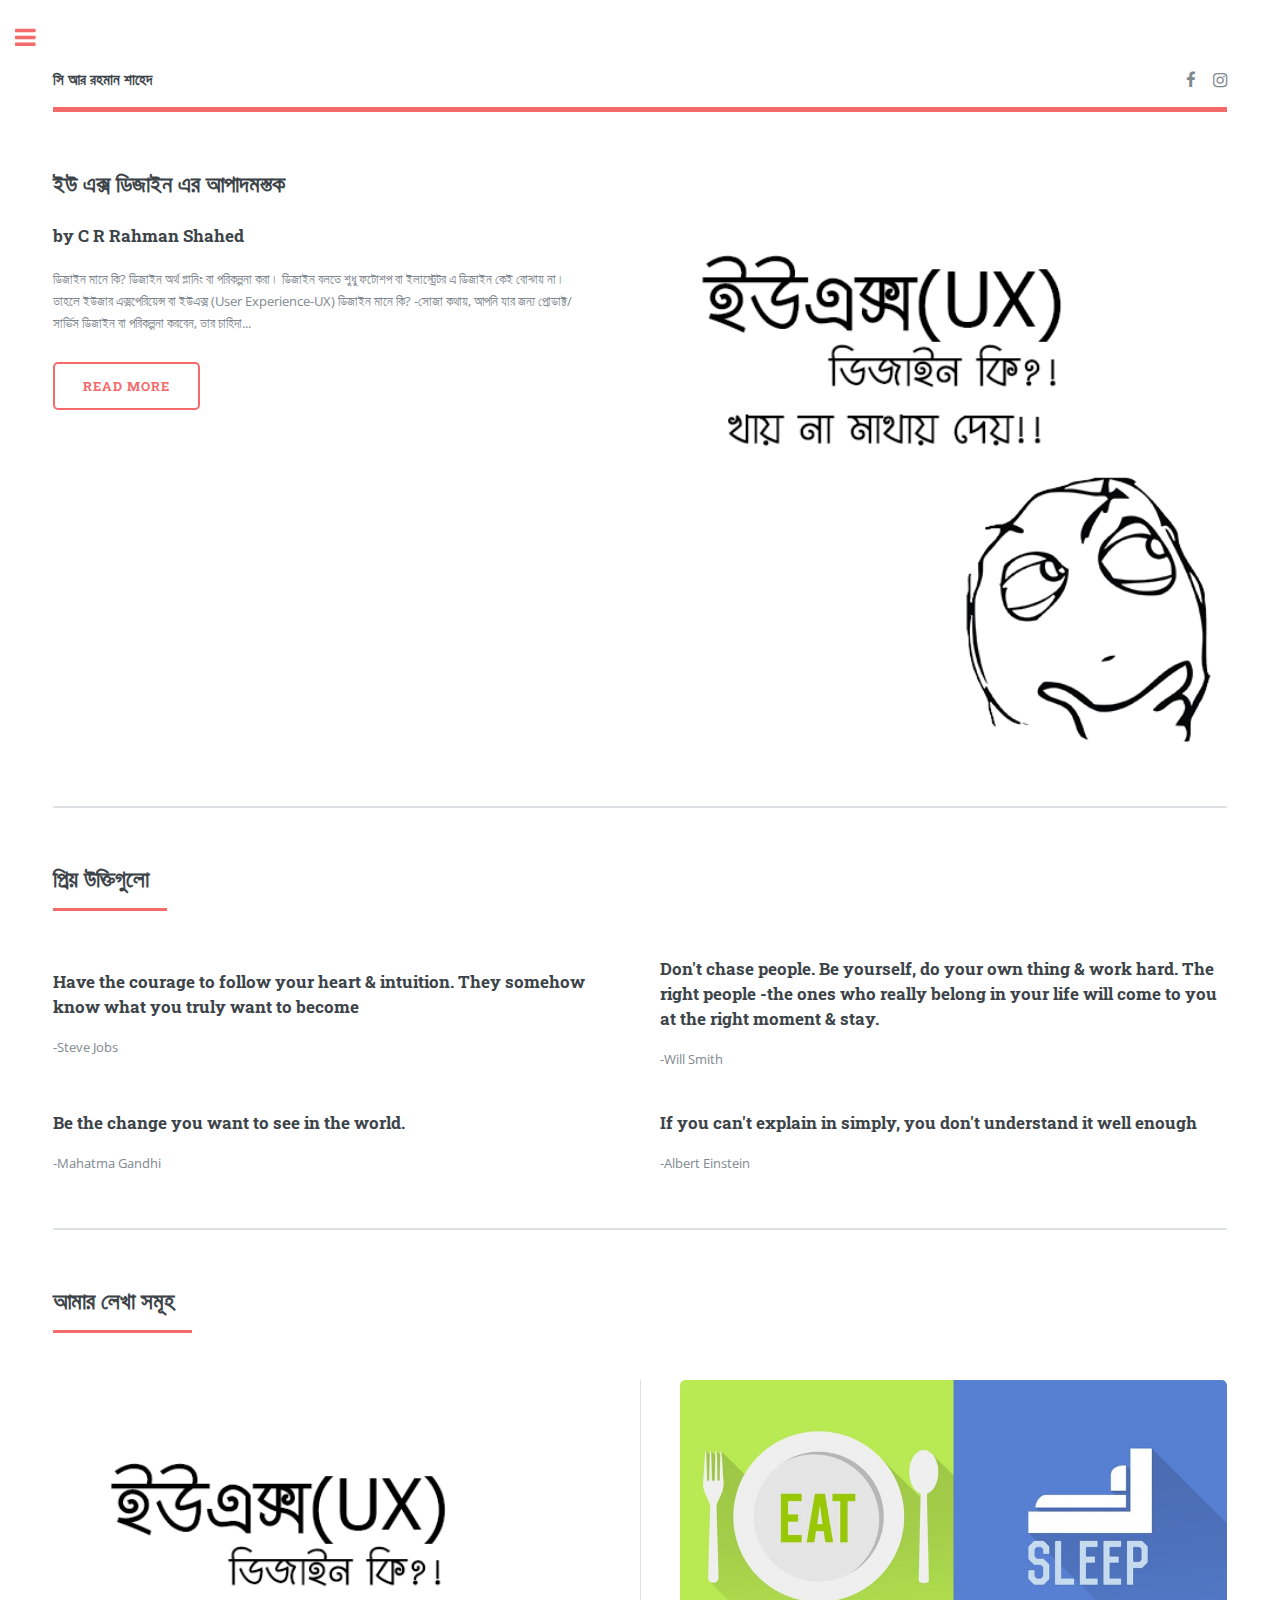
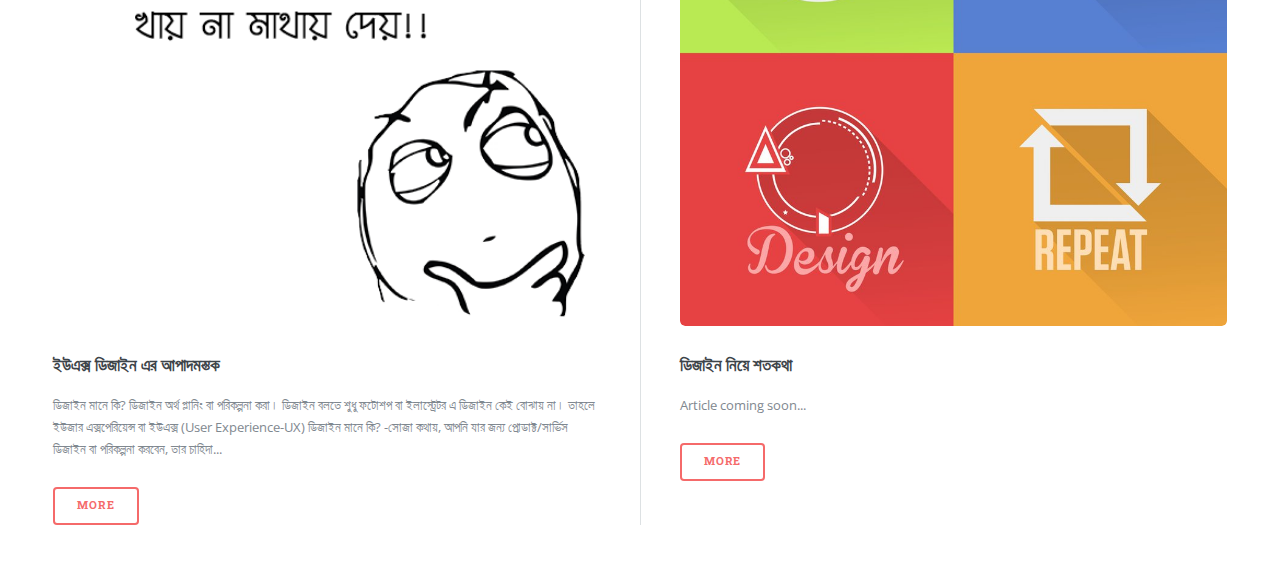
<file: index.html>
<!DOCTYPE HTML>
<html>
	<head>
		<title>It's all about design</title>
		<meta charset="utf-8" />
		<meta name="viewport" content="width=device-width, initial-scale=1, user-scalable=no" />
		<link rel="icon" type="image/png" href="images/fabicon.png"/>
		<!--[if lte IE 8]><script src="assets/js/ie/html5shiv.js"></script><![endif]-->
		<link rel="stylesheet" href="assets/css/main.css" />
		<!--[if lte IE 9]><link rel="stylesheet" href="assets/css/ie9.css" /><![endif]-->
		<!--[if lte IE 8]><link rel="stylesheet" href="assets/css/ie8.css" /><![endif]-->
	</head>
	<body>

		<!-- Wrapper -->
			<div id="wrapper">

				<!-- Main -->
					<div id="main">
						<div class="inner">
 
							<!-- Header -->
								<header id="header">
									<a href="index.html" class="logo"><strong>সি আর রহমান শাহেদ</strong>  </a>
									<ul class="icons">
									<li><a href="https://www.facebook.com/RRSHAHED" class="icon fa-facebook"><span class="label">Facebook</span></a></li>
										<!--<li><a href="" class="icon fa-twitter"><span class="label"></span></a></li>-->
										<!--<li><a href="#" class="icon fa-snapchat-ghost"><span class="label"></span></a></li>-->
										<li><a href="https://www.instagram.com/rrshahed/" class="icon fa-instagram"><span class="label">Instagram</span></a></li>
										<!--<li><a href="#" class="icon fa-medium"><span class="label"></span></a></li>-->
									</ul>
								</header>

							<!-- Banner -->
								<section id="banner">
									<div class="content">
										<header>
											<h2>ইউ এক্স ডিজাইন এর আপাদমস্তক</h2>
											<h3>by C R Rahman Shahed</h3>
											<p></p>
										</header>
										<p>ডিজাইন মানে কি? ডিজাইন অর্থ প্লানিং বা পরিকল্পনা করা। ডিজাইন বলতে শুধু ফটোশপ বা ইলাস্ট্রেটর এ ডিজাইন কেই বোঝায় না। তাহলে ইউজার এক্সপেরিয়েন্স বা ইউএক্স (User Experience-UX) ডিজাইন মানে কি? -সোজা কথায়, আপনি যার জন্য প্রোডাক্ট/সার্ভিস ডিজাইন বা পরিকল্পনা করবেন, তার চাহিদা...</p>
										<ul class="actions">
											<li><a href="ux-article.html" class="button big">Read More</a></li>
										</ul>
									</div>
									<span class="image object">
										<img src="images/uxtopimg.png" alt="ইউএক্স (UX) ডিজাইন কি?! খায় না মাথায় দেয়!!" />
									</span>
								</section>

							<!-- Section -->
								<section>
									<header class="major">
										<h2>প্রিয় উক্তিগুলো</h2>
									</header>
									<div class="features">
										<article>
											<!--<span class="icon fa-diamond"></span>-->
											<div class="content">
												<h3>Have the courage to follow your heart & intuition. They somehow know what you truly want to become</h3>
												<p>-Steve Jobs</p>
											</div>
										</article>
										<article>
											<!--<span class="icon fa-paper-plane"></span>-->
											<div class="content">
												<h3>Don't chase people. Be yourself, do your own thing & work hard. The right people -the ones who really belong in your life will come to you at the right moment & stay.</h3>
												<p>-Will Smith</p>
											</div>
										</article>
										<article>
											<!--<span class="icon fa-rocket"></span>-->
											<div class="content">
												<h3>Be the change you want to see in the world.</h3>
												<p>-Mahatma Gandhi</p>
											</div>
										</article>
										<article>
											<!--<span class="icon fa-signal"></span>-->
											<div class="content">
												<h3>If you can't explain in simply, you don't understand it well enough</h3>
												<p>-Albert Einstein</p>
											</div>
										</article>
									</div>
								</section>

							<!-- Section -->
								<section>
									<header class="major">
										<h2>আমার লেখা সমূহ</h2>
									</header>
									<div class="posts">
										<article>
											<a href="ux-article.html" class="image"><img src="images/uxtopimg.png" alt="" /></a>
											<h3>ইউএক্স ডিজাইন এর আপাদমস্তক</h3>
											<p>ডিজাইন মানে কি? ডিজাইন অর্থ প্লানিং বা পরিকল্পনা করা। ডিজাইন বলতে শুধু ফটোশপ বা ইলাস্ট্রেটর এ ডিজাইন কেই বোঝায় না। তাহলে ইউজার এক্সপেরিয়েন্স বা ইউএক্স (User Experience-UX) ডিজাইন মানে কি? -সোজা কথায়, আপনি যার জন্য প্রোডাক্ট/সার্ভিস ডিজাইন বা পরিকল্পনা করবেন, তার চাহিদা...</p>
											<ul class="actions">
												<li><a href="ux-article.html" class="button">More</a></li>
											</ul>
										</article>
										<article>
											<a href="#" class="image"><img src="images/img2.jpg" alt="" /></a>
											<h3>ডিজাইন নিয়ে শতকথা</h3>
											<p>Article coming soon... </p>
											<ul class="actions">
												<li><a href="#" class="button">More</a></li>
											</ul>
										</article>
										<!--<article>
											<a href="#" class="image"><img src="images/pic03.jpg" alt="" /></a>
											<h3>Tempus ullamcorper</h3>
											<p>Aenean ornare velit lacus, ac varius enim lorem ullamcorper dolore. Proin aliquam facilisis ante interdum. Sed nulla amet lorem feugiat tempus aliquam.</p>
											<ul class="actions">
												<li><a href="#" class="button">More</a></li>
											</ul>
										</article>
										<article>
											<a href="#" class="image"><img src="images/pic04.jpg" alt="" /></a>
											<h3>Sed etiam facilis</h3>
											<p>Aenean ornare velit lacus, ac varius enim lorem ullamcorper dolore. Proin aliquam facilisis ante interdum. Sed nulla amet lorem feugiat tempus aliquam.</p>
											<ul class="actions">
												<li><a href="#" class="button">More</a></li>
											</ul>
										</article>
										<article>
											<a href="#" class="image"><img src="images/pic05.jpg" alt="" /></a>
											<h3>Feugiat lorem aenean</h3>
											<p>Aenean ornare velit lacus, ac varius enim lorem ullamcorper dolore. Proin aliquam facilisis ante interdum. Sed nulla amet lorem feugiat tempus aliquam.</p>
											<ul class="actions">
												<li><a href="#" class="button">More</a></li>
											</ul>
										</article>
										<article>
											<a href="#" class="image"><img src="images/pic06.jpg" alt="" /></a>
											<h3>Amet varius aliquam</h3>
											<p>Aenean ornare velit lacus, ac varius enim lorem ullamcorper dolore. Proin aliquam facilisis ante interdum. Sed nulla amet lorem feugiat tempus aliquam.</p>
											<ul class="actions">
												<li><a href="#" class="button">More</a></li> -->
											</ul>
										</article>
									</div>
								</section>

						</div>
					</div>

				<!-- Sidebar -->
					<div id="sidebar">
						<div class="inner">

							<!-- Search -->
								<section id="search" class="alt">
									<form method="post" action="#">
										<input type="text" name="query" id="query" placeholder="Search" />
									</form>
								</section>

							<!-- Menu -->
								<nav id="menu">
									<header class="major">
										<!--<h2>Menu</h2>-->
									</header>
									<ul>
										<li><a href="index.html">Home</a></li>
										<!--<li><a href="generic.html">Generic</a></li>
										<li><a href="elements.html">Elements</a></li>-->
										<li><a href="aboutme.html">About Me</a></li>

										<!--<li>
											<span class="opener"></span>
											<ul>
												<li><a href="#">Lorem Dolor</a></li>
												<li><a href="#">Ipsum Adipiscing</a></li>
												<li><a href="#">Tempus Magna</a></li>
												<li><a href="#">Feugiat Veroeros</a></li>
											</ul>
										</li>
										<li><a href="#"></a></li>
										<li><a href="#"></a></li>
										<li>
											<span class="opener"></span>
											<ul>
												<li><a href="#">Lorem Dolor</a></li>
												<li><a href="#">Ipsum Adipiscing</a></li>
												<li><a href="#">Tempus Magna</a></li>
												<li><a href="#">Feugiat Veroeros</a></li>
											</ul>
										</li>
										<li><a href="#"></a></li>
										<li><a href="#"></a></li>
										<li><a href="#"></a></li> -->
									</ul>
								</nav>

							<!-- Section -->
								<section>
									<header class="major">
										<h2>লেখা সমুহ</h2>
									</header>
									<div class="mini-posts">
										<article>
											<a href="#" class="image"><img src="images/uxtopimg.png" alt="" /></a>
											<p></p>
										</article>
										<article>
											<a href="#" class="image"><img src="images/img2.jpg" alt="" /></a>
											<p></p>
										</article>
										<article>
											<a href="#" class="image"><img src="images/img3.jpg" alt="" /></a>
											<p></p>
										</article>
									</div>
									<ul class="actions">
										<li><a href="#" class="button">More</a></li>
									</ul>
								</section>

							<!-- Section -->
								<section>
									<header class="major">
										<h2>Get in touch</h2>
									</header>
									<p></p>
									<ul class="contact">
										<li class="fa-envelope-o"><a href="mailto:shahed@rrshahed.me">shahed@rrshahed.me</a></li>
										<li class="fa-phone">(000) </li>
										<!--<li class="fa-home"></li>-->
									</ul>
								</section>

							<!-- Footer -->
								<footer id="footer">
									<p class="copyright">&copy;copyright 2017 || C R Rahman Shahed </p> Hosted with love from <a href="https://pages.github.com/">Github Pages</a>.<!-- Theme: <a href="https://html5up.net">HTML5 UP</a>-->
								</footer>

						</div>
					</div>

			</div>

		<!-- Scripts -->
			<script src="assets/js/jquery.min.js"></script>
			<script src="assets/js/skel.min.js"></script>
			<script src="assets/js/util.js"></script>
			<!--[if lte IE 8]><script src="assets/js/ie/respond.min.js"></script><![endif]-->
			<script src="assets/js/main.js"></script>

	</body>
</html>
</file>
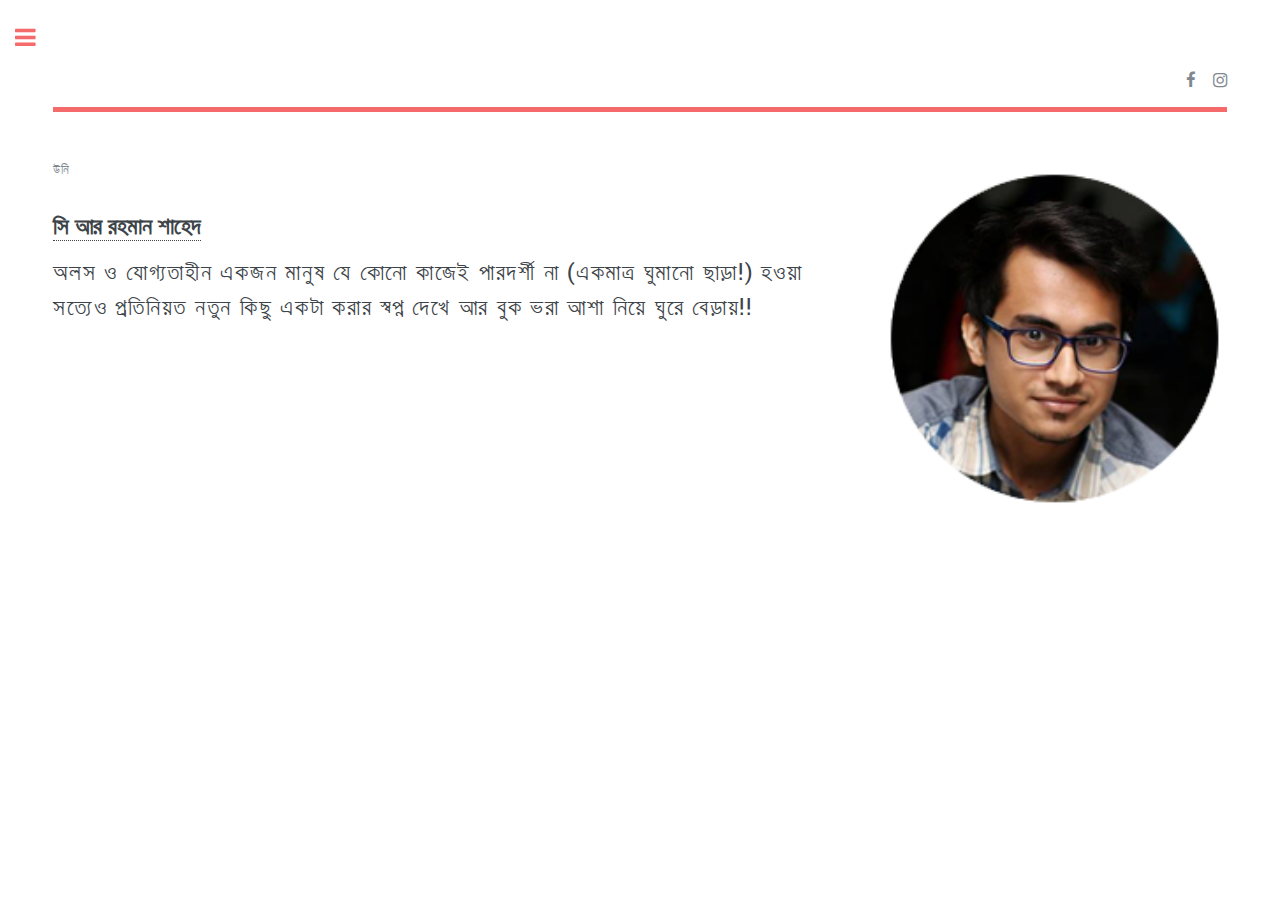
<file: aboutme.html>
<!DOCTYPE HTML>
<html>
	<head>
		<title>SHAHED</title>
		<meta charset="utf-8" />
		<meta name="viewport" content="width=device-width, initial-scale=1, user-scalable=no" />
		<!--[if lte IE 8]><script src="assets/js/ie/html5shiv.js"></script><![endif]-->
		<link rel="stylesheet" href="assets/css/aboutme.css" />
		<!--[if lte IE 9]><link rel="stylesheet" href="assets/css/ie9.css" /><![endif]-->
		<!--[if lte IE 8]><link rel="stylesheet" href="assets/css/ie8.css" /><![endif]-->
	</head>
	<body>

		<!-- Wrapper -->
			<div id="wrapper">

				<!-- Main -->
					<div id="main">
						<div class="inner">
 
							<!-- Header -->
								<header id="header">
									<!--<a href="index.html" class="logo"><strong>সি আর রহমান শাহেদ</strong>  </a>-->
									<ul class="icons">
									<li><a href="https://www.facebook.com/RRSHAHED" class="icon fa-facebook"><span class="label">Facebook</span></a></li>
										<!--<li><a href="" class="icon fa-twitter"><span class="label"></span></a></li>-->
										<!--<li><a href="#" class="icon fa-snapchat-ghost"><span class="label"></span></a></li>-->
										<li><a href="https://www.instagram.com/rrshahed/" class="icon fa-instagram"><span class="label">Instagram</span></a></li>
										<!--<li><a href="#" class="icon fa-medium"><span class="label"></span></a></li>-->
									</ul>
								</header>

							<!-- Banner -->
								<section id="banner">
									<div class="content">
										<header>
										<p> উনি </p><h2><a href="http://www.rrshahed.me">সি আর রহমান শাহেদ</a><h2>
										<p>অলস ও যোগ্যতাহীন একজন মানুষ যে কোনো কাজেই পারদর্শী না (একমাত্র ঘুমানো ছাড়া!) হওয়া সত্যেও প্রতিনিয়ত নতুন কিছু একটা করার স্বপ্ন দেখে আর বুক ভরা আশা নিয়ে ঘুরে বেড়ায়!! </p> 
											

	
									</div>
									<span class="image object">
										<img src="images/shahed.png" alt="" />
									</span>
								</section>

							<!-- Section -->
								
							<!-- Section -->
								
						</div>
					</div>

				<!-- Sidebar -->
					<div id="sidebar">
						<div class="inner">

							<!-- Search -->
								<section id="search" class="alt">
									<form method="post" action="#">
										<input type="text" name="query" id="query" placeholder="Search" />
									</form>
								</section>

							<!-- Menu -->
								<nav id="menu">
									<header class="major">
										<!--<h2>Menu</h2>-->
									</header>
									<ul>
										<li><a href="index.html">Home</a></li>
										<!--<li><a href="generic.html">Generic</a></li>
										<li><a href="elements.html">Elements</a></li>-->
										<li><a href="aboutme.html">About Me</a></li>

										<!--<li>
											<span class="opener"></span>
											<ul>
												<li><a href="#">Lorem Dolor</a></li>
												<li><a href="#">Ipsum Adipiscing</a></li>
												<li><a href="#">Tempus Magna</a></li>
												<li><a href="#">Feugiat Veroeros</a></li>
											</ul>
										</li>
										<li><a href="#"></a></li>
										<li><a href="#"></a></li>
										<li>
											<span class="opener"></span>
											<ul>
												<li><a href="#">Lorem Dolor</a></li>
												<li><a href="#">Ipsum Adipiscing</a></li>
												<li><a href="#">Tempus Magna</a></li>
												<li><a href="#">Feugiat Veroeros</a></li>
											</ul>
										</li>
										<li><a href="#"></a></li>
										<li><a href="#"></a></li>
										<li><a href="#"></a></li> -->
									</ul>
								</nav>

							<!-- Section -->

							<!-- Section -->
								<section>
									<header class="major">
										<h2>প্রয়োজন? তো মেইল করুন!</h2>
									</header>
									<p></p>
									<ul class="contact">
										<li class="fa-envelope-o"><a href="mailto:shahed@rrshahed.me">shahed@rrshahed.me</a></li>
										<li class="fa-phone">(000) </li>
										<!--<li class="fa-home"></li>-->
									</ul>
								</section>

							<!-- Footer -->
								<footer id="footer">
									<p class="copyright">&copy;copyright 2017 || C R Rahman Shahed </p> Hosted with love from <a href="https://pages.github.com/">Github Pages</a>. <!--Theme: <a href="https://html5up.net">HTML5 UP</a>-->
								</footer>

						</div>
					</div>

			</div>

		<!-- Scripts -->
			<script src="assets/js/jquery.min.js"></script>
			<script src="assets/js/skel.min.js"></script>
			<script src="assets/js/util.js"></script>
			<!--[if lte IE 8]><script src="assets/js/ie/respond.min.js"></script><![endif]-->
			<script src="assets/js/main.js"></script>

	</body>
</html>
</file>
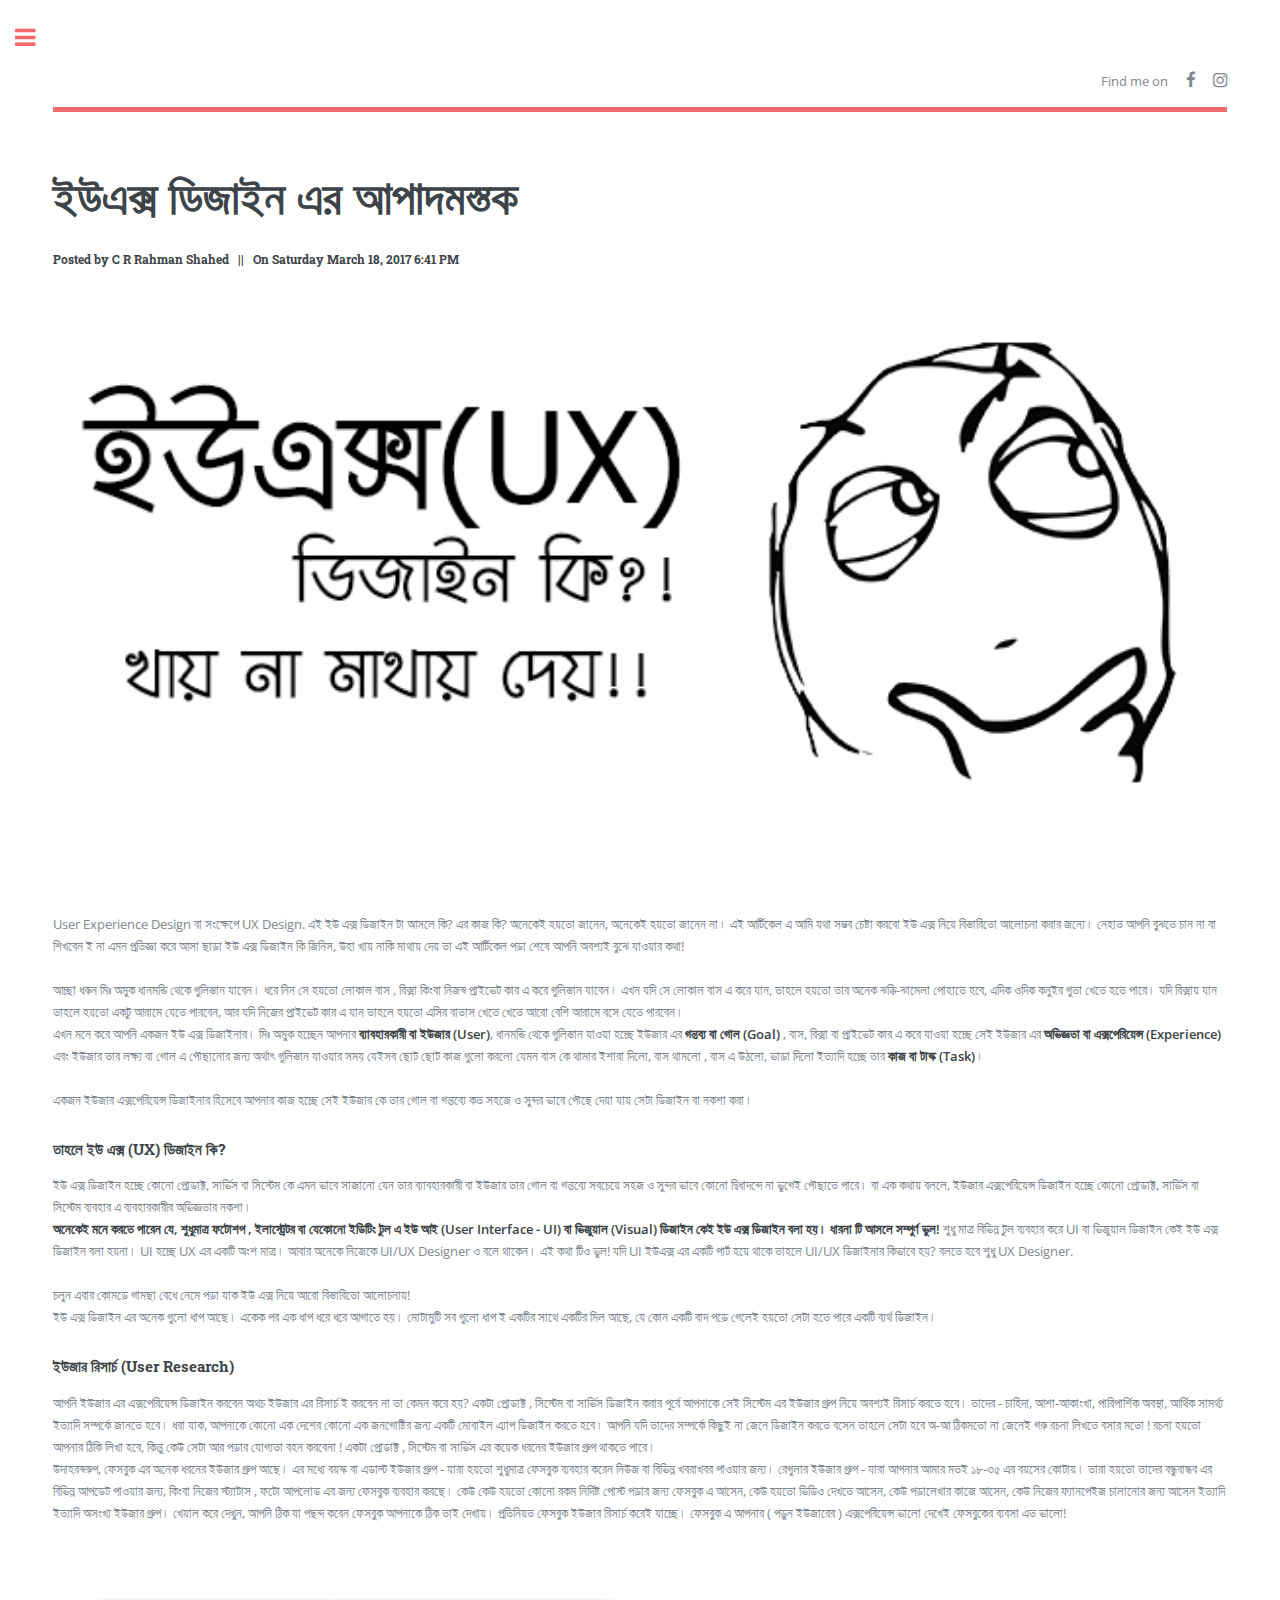
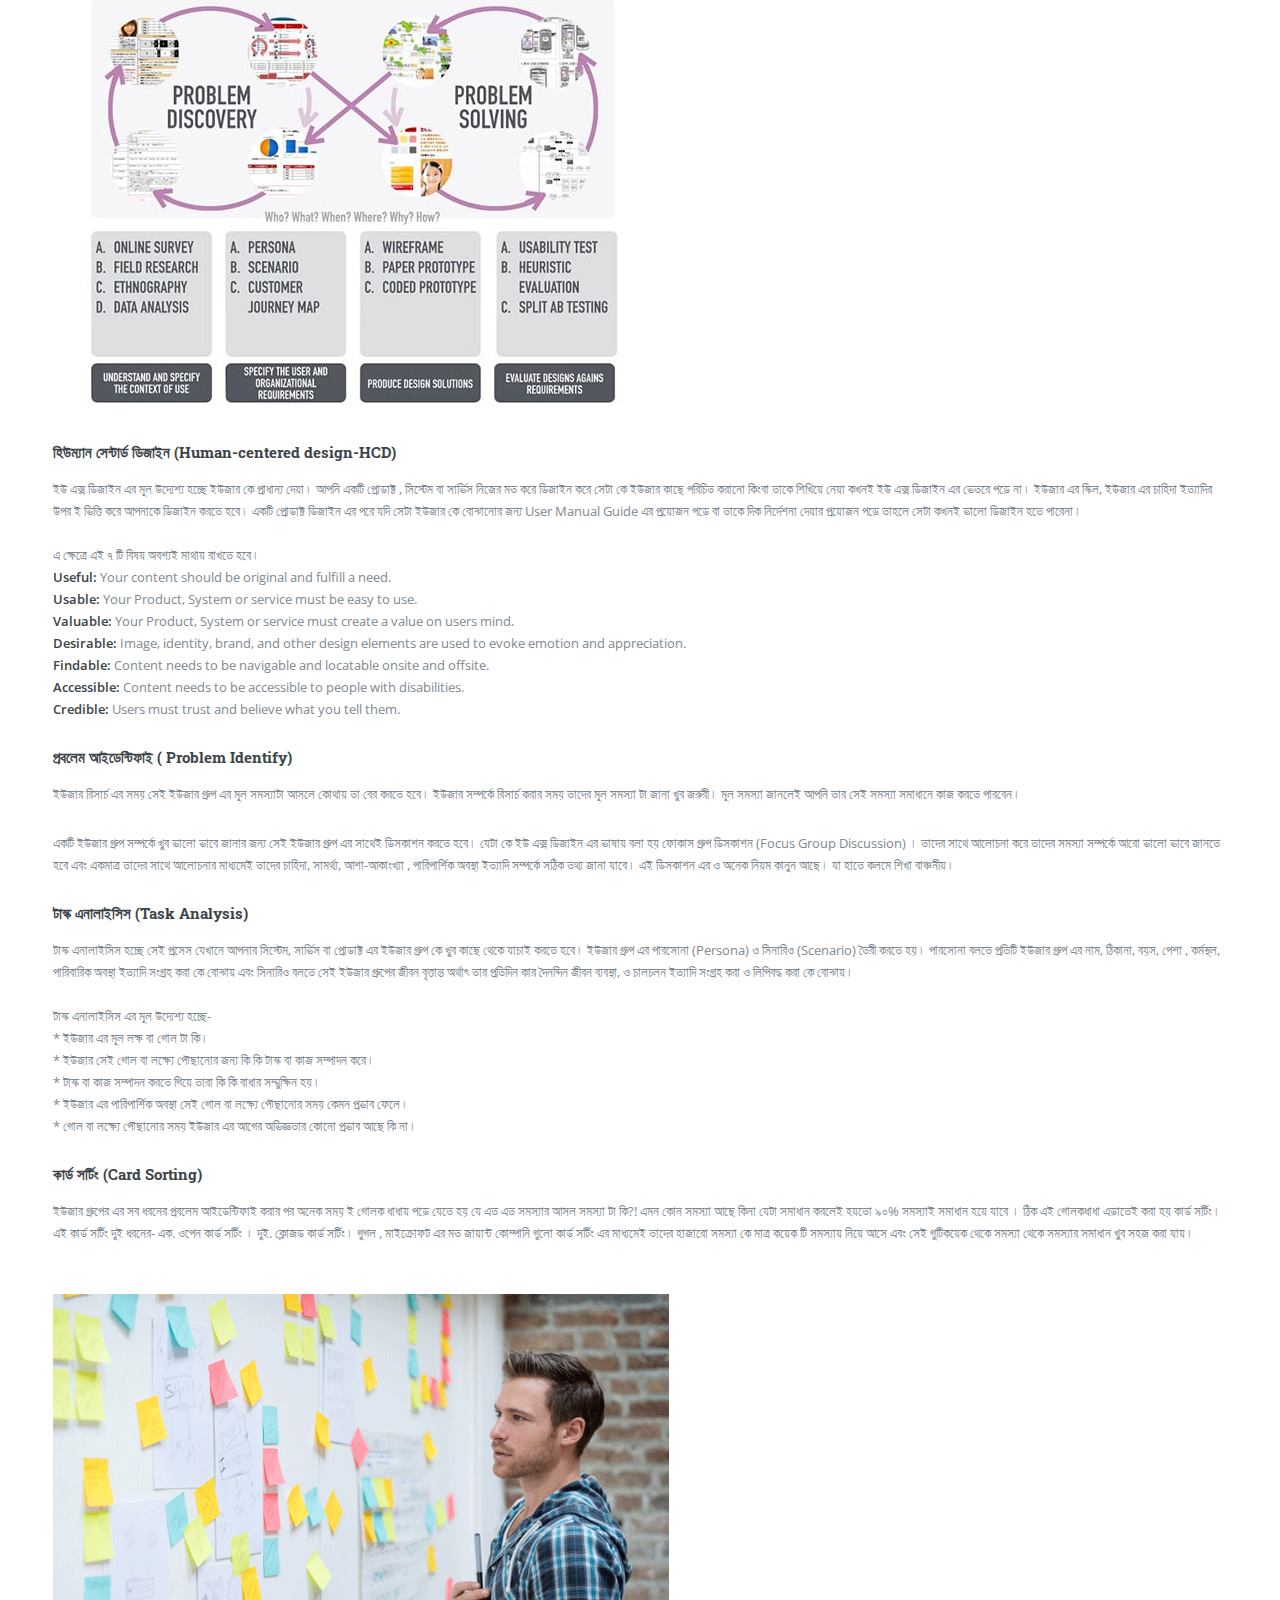
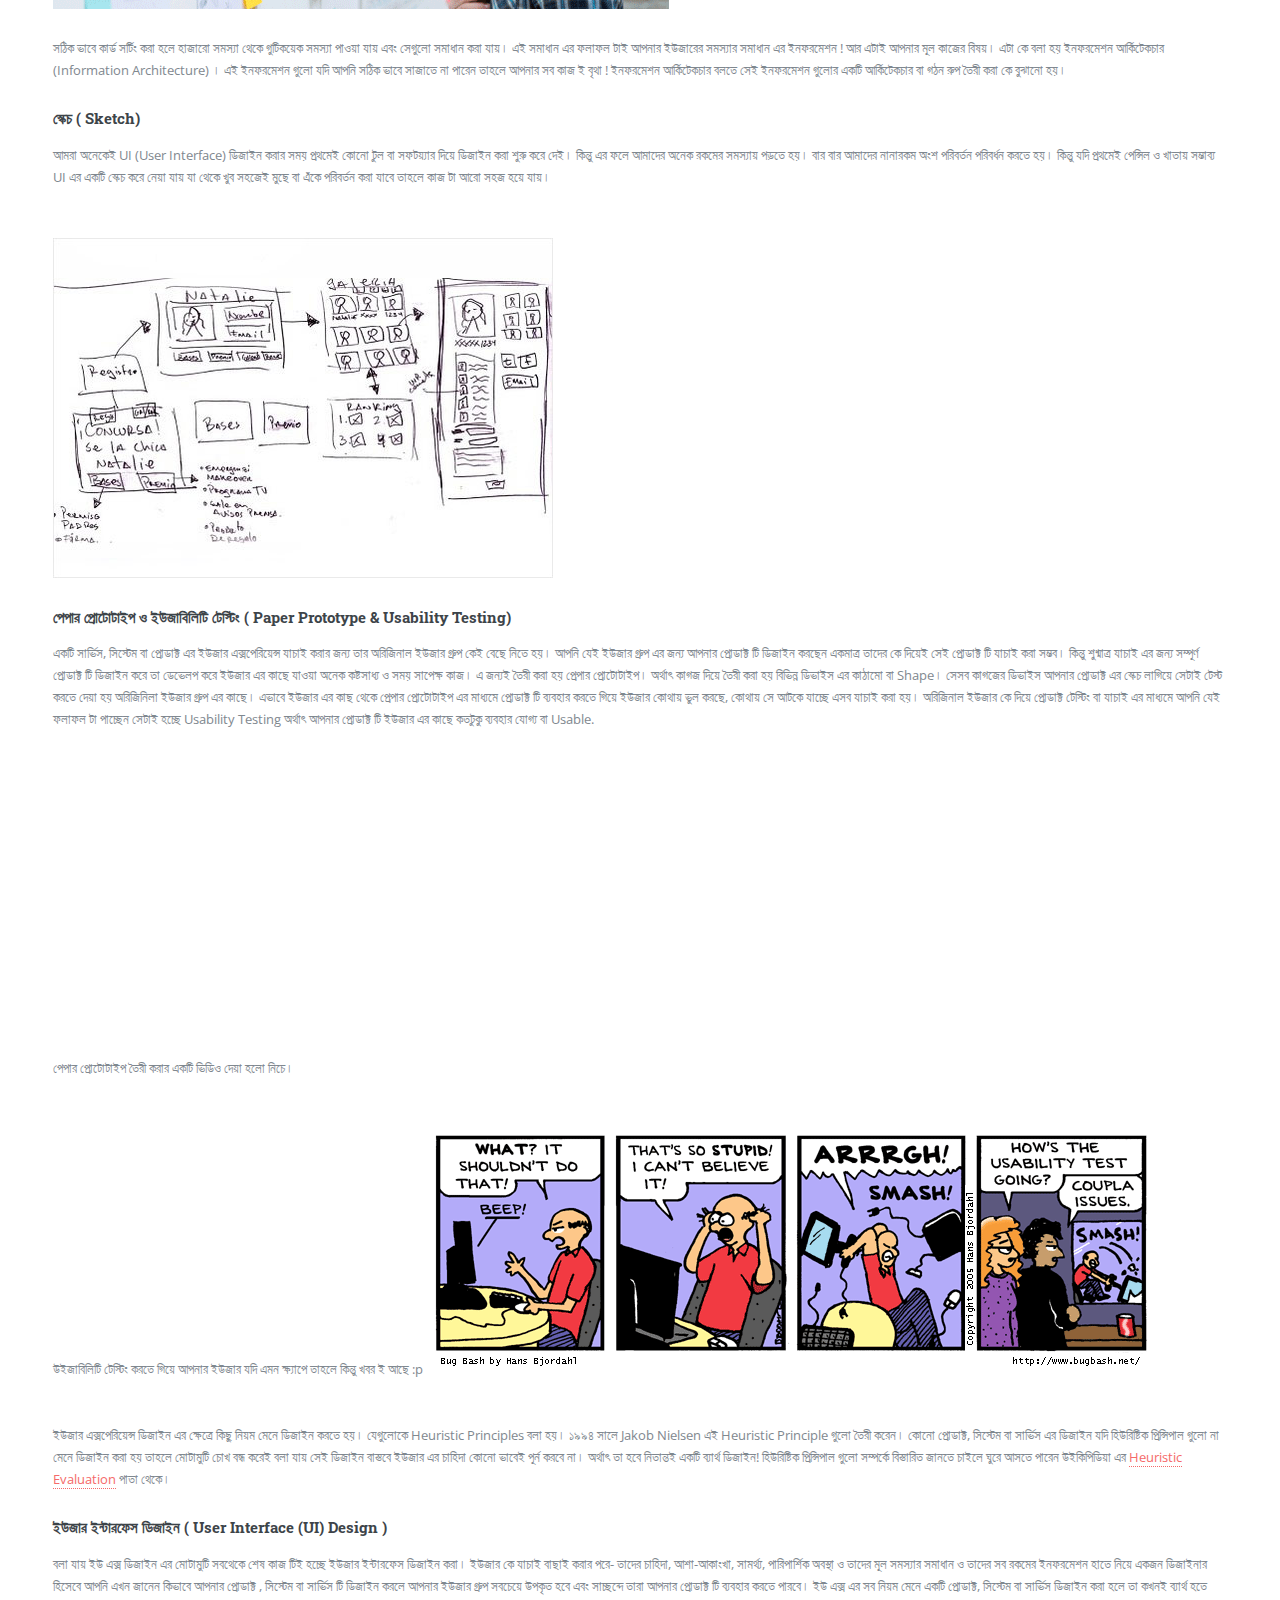
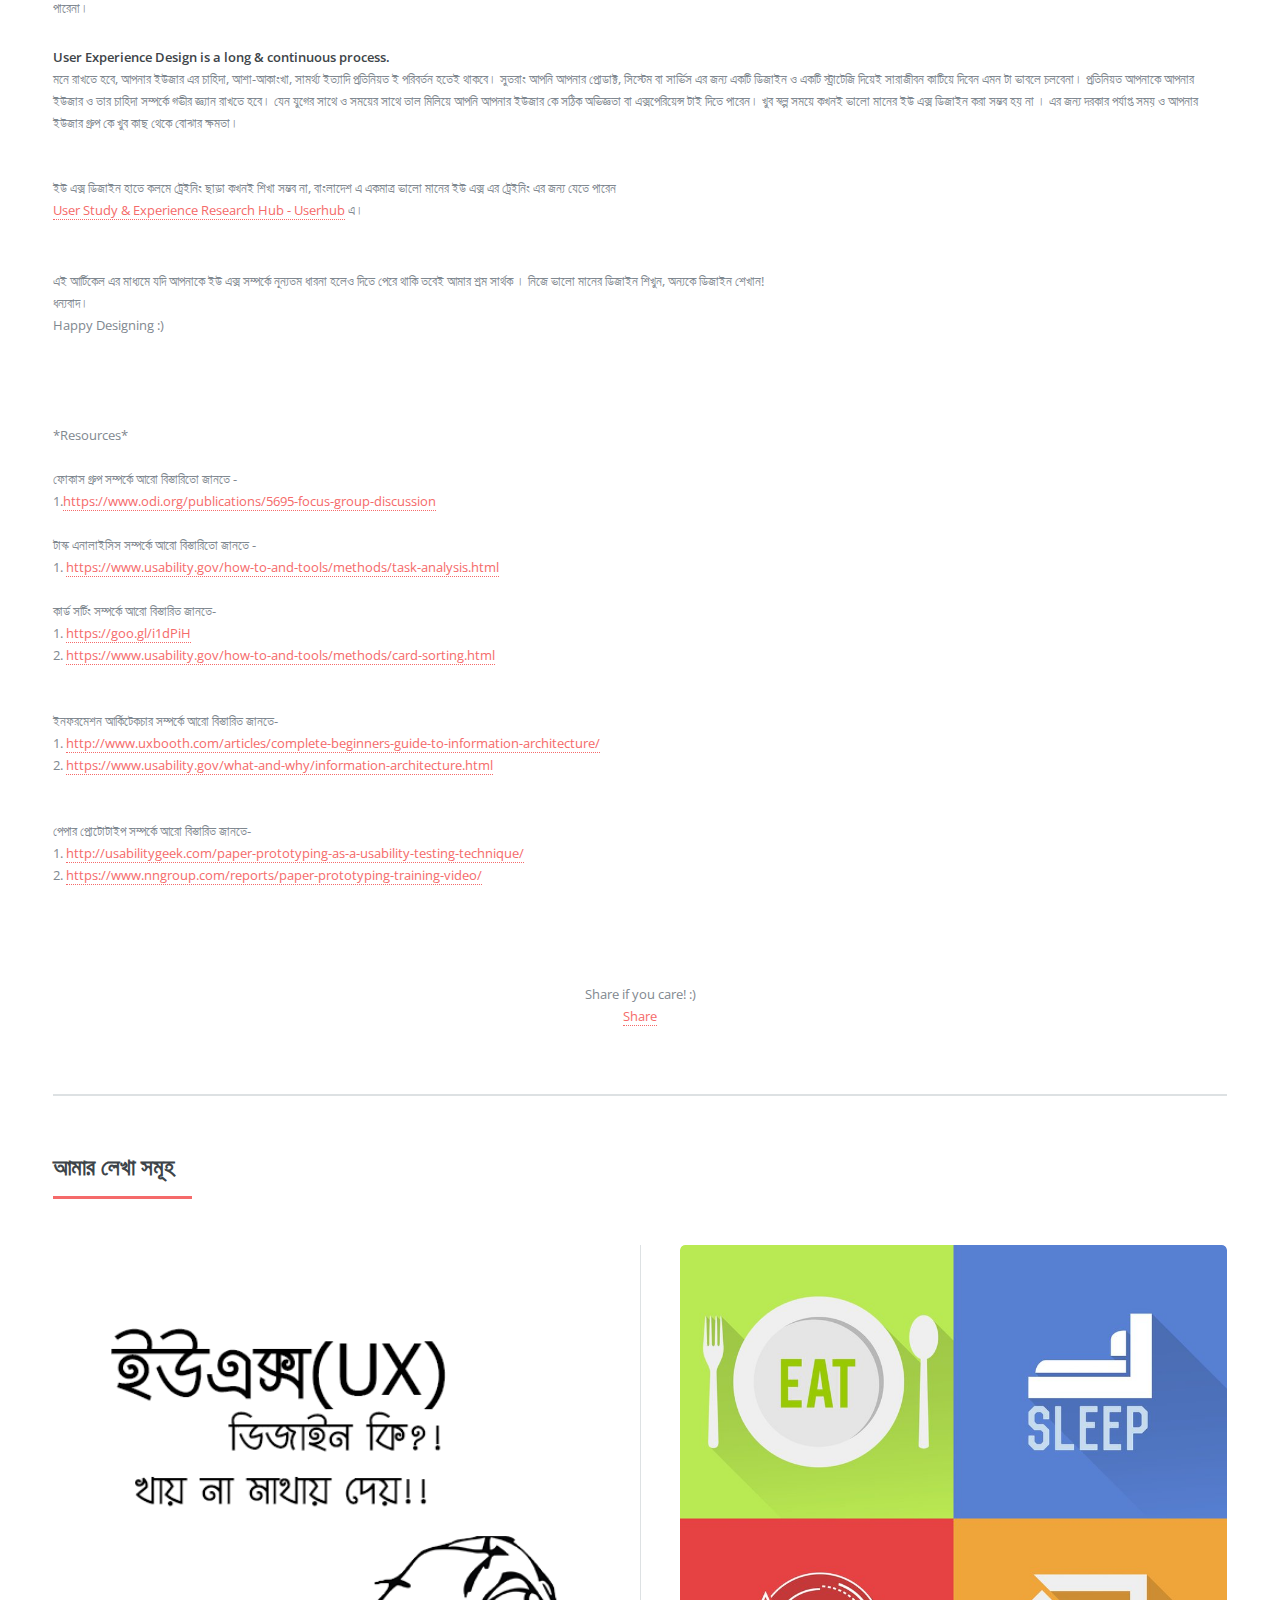
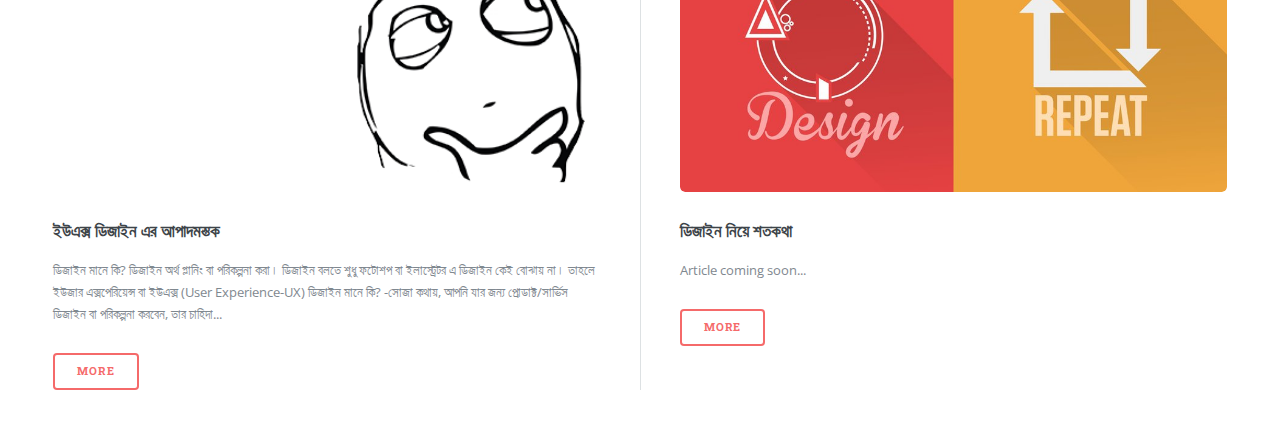
<file: ux-article.html>
<!DOCTYPE HTML>
<html>
	<head>
		<title>ইউএক্স ডিজাইন এর আপাদমস্তক</title>
		<meta charset="utf-8" />
		<meta name="viewport" content="width=device-width, initial-scale=1, user-scalable=no" />
		<link rel="icon" type="image/png" href="images/fabicon.png"/>
		<!--[if lte IE 8]><script src="assets/js/ie/html5shiv.js"></script><![endif]-->
		<link rel="stylesheet" href="assets/css/aboutme.css" />
		<!--[if lte IE 9]><link rel="stylesheet" href="assets/css/ie9.css" /><![endif]-->
		<!--[if lte IE 8]><link rel="stylesheet" href="assets/css/ie8.css" /><![endif]-->
	</head>
	<body>

         <!--Javacsript-->
		<script>
  window.fbAsyncInit = function() {
    FB.init({
      appId      : 'your-app-id',
      xfbml      : true,
      version    : 'v2.8'
    });
    FB.AppEvents.logPageView();
  };

  (function(d, s, id){
     var js, fjs = d.getElementsByTagName(s)[0];
     if (d.getElementById(id)) {return;}
     js = d.createElement(s); js.id = id;
     js.src = "//connect.facebook.net/en_US/sdk.js";
     fjs.parentNode.insertBefore(js, fjs);
   }(document, 'script', 'facebook-jssdk'));
</script>
		
		
		
		
		
		
		<div id="fb-root"></div>
<script>(function(d, s, id) {
  var js, fjs = d.getElementsByTagName(s)[0];
  if (d.getElementById(id)) return;
  js = d.createElement(s); js.id = id;
  js.src = "//connect.facebook.net/en_US/sdk.js#xfbml=1&version=v2.8&appId=847074528716981";
  fjs.parentNode.insertBefore(js, fjs);
}(document, 'script', 'facebook-jssdk'));</script>





				


		<!-- Wrapper -->
			<div id="wrapper">

				<!-- Main -->
					<div id="main">
						<div class="inner">
 
							<!-- Header -->
								<header id="header">
									<!--<a href="index.html" class="logo"><strong>সি আর রহমান শাহেদ</strong>  </a>-->
									<ul class="icons">
										Find me on &nbsp;&nbsp;&nbsp;&nbsp;
									<li><a href="https://www.facebook.com/RRSHAHED" class="icon fa-facebook"><span class="label">Facebook</span></a></li>
										<!--<li><a href="" class="icon fa-twitter"><span class="label"></span></a></li>-->
										<!--<li><a href="#" class="icon fa-snapchat-ghost"><span class="label"></span></a></li>-->
										<li><a href="https://www.instagram.com/rrshahed/" class="icon fa-instagram"><span class="label">Instagram</span></a></li>
										<!--<li><a href="#" class="icon fa-medium"><span class="label"></span></a></li>-->
									</ul>
								</header>

							<!-- Banner -->
								<!--<section id="banner">
									<div class="content">
										<header>
										<p> উনি (ডাইনে দেখেন) </p><h2><a href="http://www.rrshahed.me">সি আর রহমান শাহেদ</a><h2>
										<p>অলস ও যোগ্যতাহীন একজন মানুষ যে কোনো কাজেই পারদর্শী না (একমাত্র ঘুমানো ছাড়া!) হওয়া সত্যেও প্রতিনিয়ত নতুন কিছু একটা করার স্বপ্ন দেখে আর বুক ভরা আশা নিয়ে ঘুরে বেড়ায়!! </p> 
											

	
									</div>
									<span class="image object">
										<img src="images/uxtopimg.png" alt="" />
									</span>
								</section>

								-->


							<!-- Content -->
								<section>
									<header class="main">
										<h1>ইউএক্স ডিজাইন এর আপাদমস্তক</h1>
										<h5>Posted by C R Rahman Shahed &nbsp;  || &nbsp;  On Saturday March 18, 2017  6:41 PM </h5>
									</header>

									<span class="image main"><img src="images/uxinsideimg.png" alt="ইউএক্স ডিজাইন কি জিনিস? খায় না মাথায় দেয়?!"/></span>

									<p>
										User Experience Design বা সংক্ষেপে UX Design.
                                        এই ইউ এক্স ডিজাইন টা আসলে কি? এর কাজ কি?  অনেকেই হয়তো জানেন, অনেকেই হয়তো জানেন না। এই আর্টিকেল এ আমি যথা সম্ভব চেষ্টা করবো ইউ এক্স নিয়ে বিস্তারিতো আলোচনা করার জন্যে। নেহাত আপনি বুঝতে চান না বা শিখবেন ই না এমন প্রতিজ্ঞা করে আসা ছাড়া ইউ এক্স ডিজাইন কি জিনিস, উহা খায় নাকি মাথায় দেয় তা এই আর্টিকেল পড়া শেষে আপনি অবশ্যই বুঝে যাওয়ার কথা! 
<br><br>
                                        আচ্ছা ধরুন মিঃ অমুক ধানমন্ডি থেকে গুলিস্তান যাবেন।  ধরে নিন সে হয়তো লোকাল বাস , রিক্সা কিংবা নিজস্ব প্রাইভেট কার এ করে গুলিস্তান যাবেন। এখন যদি সে লোকাল বাস এ করে যান, তাহলে হয়তো তার অনেক ঝক্কি-ঝামেলা পোহাতে হবে, এদিক ওদিক কনুইর গুতা খেতে হতে পারে। যদি রিক্সায় যান তাহলে হয়তো একটু আরামে যেতে পারবেন, আর যদি নিজের প্রাইভেট কার এ যান তাহলে হয়তো এসির বাতাস খেতে খেতে আরো বেশি আরামে বসে যেতে পারবেন।
<br>
                                        এখন মনে করে আপনি একজন ইউ এক্স ডিজাইনার। মিঃ অমুক হচ্ছেন আপনার <b>ব্যাবহারকারী বা ইউজার (User)</b>,  ধানমন্ডি থেকে গুলিস্তান যাওয়া হচ্ছে ইউজার এর <b> গন্তব্য বা গোল (Goal)</b> , বাস, রিক্সা বা প্রাইভেট কার এ করে যাওয়া হচ্ছে সেই ইউজার এর <b>অভিজ্ঞতা বা এক্সপেরিয়েন্স (Experience)</b> এবং  ইউজার তার লক্ষ্য বা গোল এ পৌছানোর জন্য অর্থাৎ গুলিস্তান যাওয়ার সময় যেইসব ছোট ছোট কাজ গুলো করলো যেমন বাস কে থামার ইশারা দিলো, বাস থামলো , বাস এ উঠলো, ভাড়া দিলো ইত্যাদি হচ্ছে তার <b>কাজ বা টাস্ক (Task)</b>।
<br><br>
                                        একজন ইউজার এক্সপেরিয়েন্স ডিজাইনার হিসেবে আপনার কাজ হচ্ছে সেই ইউজার কে তার গোল বা গন্তব্যে কত সহজে ও সুন্দর ভাবে পৌছে দেয়া যায় সেটা ডিজাইন বা নকশা করা।

									</p>

									<p> </p>

									<!-- <hr class="major" /> -->

									<h4>তাহলে ইউ এক্স (UX) ডিজাইন কি?</h4>
									<p>
										ইউ এক্স ডিজাইন হচ্ছে কোনো প্রোডাক্ট, সার্ভিস বা সিস্টেম কে এমন ভাবে সাজানো যেন তার ব্যাবহারকারী বা ইউজার তার গোল বা গন্তব্যে সবচেয়ে সহজ ও সুন্দর ভাবে কোনো দ্বিধাদন্দে না ভুগেই পৌছাতে পারে। 
বা এক কথায় বললে, ইউজার এক্সপেরিয়েন্স ডিজাইন হচ্ছে কোনো প্রোডাক্ট, সার্ভিস বা সিস্টেম ব্যবহার এ ব্যবহারকারীর অভিজ্ঞতার নকশা।

                                      <br><b>অনেকেই মনে করতে পারেন যে, শুধুমাত্র ফটোশপ , ইলাস্ট্রেটর বা যেকোনো ইডিটিং টুল এ ইউ আই (User Interface - UI) বা ভিজুয়াল (Visual) ডিজাইন কেই ইউ এক্স ডিজাইন বলা হয়। ধারনা টি আসলে সম্পুর্ণ ভুল!</b>
                                      শুধু মাত্র বিভিন্ন টুল ব্যবহার করে UI বা ভিজুয়াল ডিজাইন কেই ইউ এক্স ডিজাইন বলা হয়না। UI হচ্ছে UX এর একটি অংশ মাত্র। আবার অনেকে নিজেকে UI/UX Designer ও বলে থাকেন। এই কথা টিও ভুল! যদি UI ইউএক্স এর একটি পার্ট হয়ে থাকে তাহলে UI/UX ডিজাইনার কিভাবে হয়? বলতে হবে শুধু UX Designer.  
 <br><br> 
                                       চলুন এবার কোমড়ে গামছা বেধে নেমে পড়া যাক ইউ এক্স নিয়ে আরো বিস্তারিতো আলোচনায়!
<br>

                                        ইউ এক্স ডিজাইন এর অনেক গুলো ধাপ আছে। 
                                        একেক পর এক ধাপ ধরে ধরে আগাতে হয়। মোটামুটি সব গুলো ধাপ ই একটির সাথে একটির মিল আছে, যে কোন একটি বাদ পড়ে গেলেই হয়তো সেটা হতে পারে একটি ব্যর্থ ডিজাইন।
									</p>

									<h4>ইউজার রিসার্চ (User Research)</h4>  
									<p>
									আপনি ইউজার এর এক্সপেরিয়েন্স ডিজাইন করবেন অথচ ইউজার এর রিসার্চ ই করবেন না তা কেমন করে হয়? একটা প্রোডাক্ট , সিস্টেম বা সার্ভিস ডিজাইন করার পূর্বে আপনাকে সেই সিস্টেম এর ইউজার গ্রুপ নিয়ে অবশ্যই রিসার্চ করতে হবে।
তাদের - চাহিদা, আশা-আকাংখা, পারিপার্শিক অবস্থা, আর্থিক সামর্থ্য ইত্যাদি সম্পর্কে জানতে হবে।

ধরা যাক,  আপনাকে কোনো এক দেশের কোনো এক জনগোষ্টির জন্য একটি মোবাইল এ্যাপ ডিজাইন করতে হবে। আপনি যদি তাদের সম্পর্কে কিছুই না জেনে ডিজাইন করতে বসেন তাহলে সেটা হবে অ-আ ঠিকমতো না জেনেই গরু রচনা লিখতে বসার মতো !  রচনা হয়তো আপনার ঠিকি লিখা হবে, কিন্তু কেউ সেটা আর পড়ার যোগ্যতা বহন করবেনা ! 

একটা প্রোডাক্ট , সিস্টেম বা সার্ভিস এর কয়েক ধরনের ইউজার গ্রুপ থাকতে পারে। 
<br>
উদাহরস্বরুপ, ফেসবুক এর অনেক ধরনের ইউজার গ্রুপ আছে। এর মধ্যে 
বয়স্ক বা এডাল্ট ইউজার গ্রুপ - যারা হয়তো শুধুমাত্র ফেসবুক ব্যবহার করেন নিউজ বা বিভিন্ন খবরাখবর পাওয়ার জন্য। 
রেগুলার ইউজার গ্রুপ - যারা আপনার আমার মতই ১৮-৩৫ এর বয়সের কোটায়। তারা হয়তো তাদের বন্ধুবান্ধব এর বিভিন্ন আপডেট পাওয়ার জন্য, কিংবা নিজের স্ট্যাটাস , ফটো আপলোড এর জন্য ফেসবুক ব্যবহার করছে।
কেউ কেউ হয়তো কোনো রকম নির্দিষ্ট পোস্ট পড়ার জন্য ফেসবুক এ আসেন, কেউ হয়তো ভিডিও দেখতে আসেন, কেউ পড়ালেখার কাজে আসেন, কেউ নিজের ফ্যানপেইজ চালানোর জন্য আসেন ইত্যাদি ইত্যাদি অসংখ্য ইউজার গ্রুপ। খেয়াল করে দেখুন, আপনি ঠিক যা পছন্দ করেন ফেসবুক আপনাকে ঠিক তাই দেখায়। প্রতিনিয়ত ফেসবুক ইউজার রিসার্চ করেই যাচ্ছে। ফেসবুক এ আপনার ( পড়ুন ইউজারের ) এক্সপেরিয়েন্স ভালো দেখেই ফেসবুকের ব্যবসা এত ভালো! 
									</p>
<br>
<img src="images/upimg1.jpg"><br> <br>
									<h4>হিউম্যান সেন্টার্ড ডিজাইন (Human-centered design-HCD)</h4>
									<p>
									ইউ এক্স ডিজাইন এর মূল উদ্যেশ্য হচ্ছে ইউজার কে প্রাধান্য দেয়া। আপনি একটি প্রোডাক্ট , সিস্টেম বা সার্ভিস নিজের মত করে ডিজাইন করে সেটা কে ইউজার কাছে পরিচিত করানো কিংবা তাকে শিখিয়ে নেয়া কখনই ইউ এক্স ডিজাইন এর ভেতরে পড়ে না। 
ইউজার এর স্কিল, ইউজার এর চাহিদা ইত্যাদির উপর ই ভিত্তি করে আপনাকে ডিজাইন করতে হবে। একটি প্রোডাক্ট ডিজাইন এর পরে যদি সেটা ইউজার কে বোঝানোর জন্য User Manual Guide এর প্রয়োজন পড়ে বা তাকে দিক নির্দেশনা দেয়ার প্রয়োজন পড়ে তাহলে সেটা কখনই ভালো ডিজাইন হতে পারেনা। <br>
<br>
এ ক্ষেত্রে এই ৭ টি বিষয় অবশ্যই মাথায় রাখতে হবে। <br>

<b>Useful:</b> Your content should be original and fulfill a need.<br>
<b>Usable:</b> Your Product, System or service must be easy to use.<br>
<b>Valuable:</b> Your Product, System or service must create a value on users mind.<br>
<b>Desirable:</b> Image, identity, brand, and other design elements are used to evoke emotion and appreciation.<br>
<b>Findable:</b> Content needs to be navigable and locatable onsite and offsite.<br>
<b>Accessible:</b> Content needs to be accessible to people with disabilities.<br>
<b>Credible:</b> Users must trust and believe what you tell them.<br>
									</p>


									<h4>প্রবলেম আইডেন্টিফাই ( Problem Identify) </h4>

									<p>
									ইউজার রিসার্চ এর সময় সেই ইউজার গ্রুপ এর মূল সমস্যাটা আসলে কোথায় তা বের করতে হবে। ইউজার সম্পর্কে রিসার্চ করার সময় তাদের মূল সমস্যা টা জানা খুব জরুরী।  মূল সমস্যা জানলেই আপনি তার সেই সমস্যা সমাধানে কাজ করতে পারবেন।
									</p>

								 	<!--<h4>ডিসকাশন (Discussion)</h4> -->
									<p>
									 একটি ইউজার গ্রুপ সম্পর্কে খুব ভালো ভাবে জানার জন্য সেই ইউজার গ্রুপ এর সাথেই ডিসকাশন করতে হবে।  যেটা কে ইউ এক্স ডিজাইন এর ভাষায় বলা হয় ফোকাস গ্রুপ ডিসকাশন (Focus Group Discussion) ।  তাদের সাথে আলোচনা করে তাদের সমস্যা সম্পর্কে আরো ভালো ভাবে জানতে হবে এবং একমাত্র তাদের সাথে আলোচনার মাধ্যমেই তাদের চাহিদা, সামর্থ্য, আশা-আকাংখ্যা , পারিপার্শিক অবস্থা ইত্যাদি সম্পর্কে সঠিক তথ্য জানা যাবে।
এই ডিসকাশন এর ও অনেক নিয়ম কানুন আছে। যা হাতে কলমে শিখা বাঞ্চনীয়।
									</p>


									<h4>টাস্ক এনালাইসিস (Task Analysis)</h4>
									<p>
									টাস্ক এনালাইসিস হচ্ছে সেই প্রসেস যেখানে আপনার সিস্টেম, সার্ভিস বা প্রোডাক্ট এর ইউজার গ্রুপ কে খুব কাছে থেকে যাচাই করতে হবে। ইউজার গ্রুপ এর পারসোনা (Persona) ও সিনারিও (Scenario) তৈরী করতে হয়। পারসোনা বলতে প্রতিটি ইউজার গ্রুপ এর  নাম, ঠিকানা, বয়স, পেশা , কর্মস্থল, পারিবারিক অবস্থা ইত্যাদি সংগ্রহ করা কে বোঝায় এবং সিনারিও বলতে সেই ইউজার গ্রুপের জীবন বৃত্তান্ত অর্থাৎ তার প্রতিদিন কার দৈনন্দিন জীবন ব্যবস্থা, ও চালচলন ইত্যাদি সংগ্রহ করা ও লিপিবদ্ধ করা কে বোঝায়।<br>

<br>টাস্ক এনালাইসিস এর মূল উদ্যেশ্য হচ্ছে-<br>
*  ইউজার এর মূল লক্ষ বা গোল টা কি। <br>
*  ইউজার সেই গোল বা লক্ষ্যে পৌছানোর জন্য কি কি টাস্ক বা কাজ সম্পাদন করে।<br>
*  টাস্ক বা কাজ সম্পাদন করতে গিয়ে তারা কি কি বাধার সম্মুক্ষিন হয়।<br>
*  ইউজার এর পারিপার্শিক অবস্থা সেই গোল বা লক্ষ্যে পৌছানোর সময় কেমন প্রভাব ফেলে।<br>
*  গোল বা লক্ষ্যে পৌছানোর সময় ইউজার এর আগের অভিজ্ঞতার কোনো প্রভাব আছে কি না।<br>

									</p>


									<h4>কার্ড সর্টিং (Card Sorting) </h4>

									<p>
									ইউজার গ্রুপের এর সব ধরনের প্রবলেম আইডেন্টিফাই করার পর অনেক সময় ই গোলক ধাধায় পড়ে যেতে হয় যে এত এত সমস্যার আসল সমস্যা টা কি?!  এমন কোন সমস্যা আছে কিনা যেটা সমাধান করলেই হয়তো ৯০% সমস্যাই সমাধান হয়ে যাবে ।  ঠিক এই গোলকধাধা এড়াতেই করা হয় কার্ড সর্টিং। এই কার্ড সর্টিং দুই ধরনের- 
এক. ওপেন কার্ড সর্টিং ।
দুই. ক্লোজড কার্ড সর্টিং। 
গুগল , মাইক্রোফট এর মত জায়ান্ট কোম্পানি গুলো কার্ড সর্টিং এর মাধ্যমেই তাদের হাজারো সমস্যা কে মাত্র কয়েক টি সমস্যায় নিয়ে আসে এবং সেই গুটিকয়েক থেকে সমস্যা থেকে সমস্যার সমাধান খুব সহজ করা যায়।


									</p>
									<br>
<img src="images/cardsorting.png"><br> <br>
									


									<!--<h4>ইনফরমেশন আর্কিটেকচার ( Information Architecture - IA) </h4> -->
									<p>
									সঠিক ভাবে কার্ড সর্টিং করা হলে হাজারো সমস্যা থেকে গুটিকয়েক সমস্যা পাওয়া যায় এবং সেগুলো সমাধান করা যায়। এই সমাধান এর ফলাফল টাই আপনার ইউজারের সমস্যার সমাধান এর ইনফরমেশন ! আর এটাই আপনার মূল কাজের বিষয়। এটা কে বলা হয় ইনফরমেশন আর্কিটেকচার (Information Architecture) । এই ইনফরমেশন গুলো যদি আপনি সঠিক ভাবে সাজাতে না পারেন তাহলে আপনার সব কাজ ই বৃথা !  ইনফরমেশন আর্কিটেকচার বলতে সেই ইনফরমেশন গুলোর একটি আর্কিটেকচার বা গঠন রুপ তৈরী করা কে বুঝানো হয়। 
									</p>

									<h4> স্কেচ ( Sketch) </h4>
									<p>
									আমরা অনেকেই  UI (User Interface)  ডিজাইন করার সময় প্রথমেই কোনো টুল বা সফটয়্যার দিয়ে ডিজাইন করা শুরু করে দেই। কিন্তু এর ফলে আমাদের অনেক রকমের সমস্যায় পড়তে হয়। 
বার বার আমাদের নানারকম অংশ পরিবর্তন পরিবর্ধন করতে হয়। কিন্তু যদি প্রথমেই পেন্সিল ও খাতায় সম্ভাব্য UI এর একটি স্কেচ করে নেয়া যায় যা থেকে খুব সহজেই মুছে বা এঁকে পরিবর্তন করা যাবে তাহলে কাজ টা আরো সহজ হয়ে যায়।   
									</p> 

<br>
<img src="images/sketch1.jpg"><br> <br>
									
									<h4>পেপার প্রোটোটাইপ ও ইউজাবিলিটি টেস্টিং  ( Paper Prototype & Usability Testing)</h4>

									<p>
									একটি সার্ভিস, সিস্টেম বা প্রোডাক্ট এর ইউজার এক্সপেরিয়েন্স যাচাই করার জন্য তার অরিজিনাল ইউজার গ্রুপ কেই বেছে নিতে হয়। আপনি যেই ইউজার গ্রুপ এর জন্য আপনার প্রোডাক্ট টি ডিজাইন করছেন একমাত্র তাদের কে দিয়েই সেই প্রোডাক্ট টি যাচাই করা সম্ভব। কিন্তু শুধ্মাত্র যাচাই এর জন্য সম্পূর্ণ প্রোডাক্ট টি ডিজাইন করে তা ডেভেলপ করে ইউজার এর কাছে যাওয়া অনেক কষ্টসাধ্য ও সময় সাপেক্ষ কাজ। এ জন্যই তৈরী করা হয় প্রেপার প্রোটোটাইপ। 
অর্থাৎ কাগজ দিয়ে তৈরী করা হয় বিভিন্ন ডিভাইস এর কাঠামো বা Shape। সেসব কাগজের ডিভাইস আপনার প্রোডাক্ট এর স্কেচ লাগিয়ে সেটাই টেস্ট করতে দেয়া হয় অরিজিনিলা ইউজার গ্রুপ এর কাছে। এভাবে ইউজার এর কাছ থেকে প্রেপার প্রোটোটাইপ এর মাধ্যমে প্রোডাক্ট টি ব্যবহার করতে গিয়ে ইউজার কোথায় ভুল করছে, কোথায় সে আটকে যাচ্ছে এসব যাচাই করা হয়।
অরিজিনাল ইউজার কে দিয়ে প্রোডাক্ট টেস্টিং বা যাচাই এর মাধ্যমে আপনি যেই ফলাফল টা পাচ্ছেন সেটাই হচ্ছে Usability Testing অর্থাৎ আপনার প্রোডাক্ট টি ইউজার এর কাছে কতটুকু ব্যবহার যোগ্য বা Usable.  

									</p>
									পেপার প্রোটোটাইপ তৈরী করার একটি ভিডিও দেয়া হলো নিচে।

									<iframe width="560" height="315" src="https://www.youtube.com/embed/8IYenttG6xU" frameborder="0" allowfullscreen></iframe>
<br><br><br>
		উইজাবিলিটি টেস্টিং করতে গিয়ে আপনার ইউজার যদি এমন ক্ষ্যাপে তাহলে কিন্তু খবর ই আছে :p  
									<img src="images/usabilitybug.png">
									<br> <br> <br>
									<!-- <h4>হিউরিষ্টিক ইভালিওশন ( Heuristic Evaluation )</h4> -->
									<p>
									ইউজার এক্সপেরিয়েন্স ডিজাইন এর ক্ষেত্রে কিছু নিয়ম মেনে ডিজাইন করতে হয়। যেগুলোকে Heuristic Principles বলা হয়।  ১৯৯৪ সালে Jakob Nielsen এই Heuristic Principle গুলো তৈরী করেন। কোনো প্রোডাক্ট, সিস্টেম বা সার্ভিস এর ডিজাইন যদি হিউরিষ্টিক প্রিন্সিপাল গুলো না মেনে ডিজাইন করা হয় তাহলে মোটামুটি চোখ বন্ধ করেই বলা যায় সেই ডিজাইন বাস্তবে ইউজার এর চাহিদা কোনো ভাবেই পূর্ন করবে না। অর্থাৎ তা হবে নিতান্তই একটি ব্যার্থ ডিজাইন! 
হিউরিষ্টিক প্রিন্সিপাল গুলো সম্পর্কে বিস্তারিত জানতে চাইলে ঘুরে আসতে পারেন উইকিপিডিয়া এর <a href="https://en.wikipedia.org/wiki/Heuristic_evaluation">Heuristic Evaluation</a> পাতা থেকে। 
									</p>


									<h4>ইউজার ইন্টারফেস ডিজাইন ( User Interface (UI) Design )</h4>
									<p>
									বলা যায় ইউ এক্স ডিজাইন এর মোটামুটি সবথেকে শেষ কাজ টিই হচ্ছে ইউজার ইন্টারফেস ডিজাইন করা। ইউজার কে যাচাই বাছাই করার পরে- তাদের চাহিদা,  আশা-আকাংখা, সামর্থ্য, পারিপার্শিক অবস্থা ও তাদের মূল সমস্যার সমাধান ও তাদের সব রকমের ইনফরমেশন হাতে নিয়ে একজন ডিজাইনার হিসেবে আপনি এখন জানেন কিভাবে আপনার প্রোডাক্ট , সিস্টেম বা সার্ভিস টি ডিজাইন করলে আপনার ইউজার গ্রুপ সবচেয়ে উপকৃত হবে এবং সাচ্ছন্দে তারা আপনার প্রোডাক্ট টি ব্যবহার করতে পারবে।  ইউ এক্স এর সব নিয়ম মেনে একটি প্রোডাক্ট, সিস্টেম বা সার্ভিস ডিজাইন করা হলে তা কখনই ব্যার্থ হতে পারেনা। 
									</p>

									<p>
									<b>User Experience Design is a long & continuous process.</b><br> মনে রাখতে হবে,  আপনার ইউজার এর চাহিদা,  আশা-আকাংখা, সামর্থ্য ইত্যাদি প্রতিনিয়ত ই পরিবর্তন হতেই থাকবে। সুতরাং আপনি আপনার প্রোডাক্ট, সিস্টেম বা সার্ভিস এর জন্য একটি ডিজাইন ও একটি স্ট্রাটেজি দিয়েই সারাজীবন কাটিয়ে দিবেন এমন টা ভাবলে চলবেনা।   প্রতিনিয়ত আপনাকে আপনার ইউজার ও তার চাহিদা সম্পর্কে গভীর জ্ঞ্যান রাখতে হবে। যেন যুগের সাথে ও সময়ের সাথে তাল মিলিয়ে আপনি আপনার ইউজার কে সঠিক অভিজ্ঞতা বা এক্সপেরিয়েন্স টাই দিতে পারেন।
খুব স্বল্প সময়ে কখনই ভালো মানের ইউ এক্স ডিজাইন করা সম্ভব হয় না । এর জন্য দরকার পর্যাপ্ত সময় ও আপনার ইউজার গ্রুপ কে খুব কাছ থেকে বোঝার ক্ষমতা। 

<br><br><br>
									ইউ এক্স ডিজাইন হাতে কলমে ট্রেইনিং ছাড়া কখনই শিখা সম্ভব না, বাংলাদেশ এ একমাত্র ভালো মানের ইউ এক্স এর ট্রেইনিং এর জন্য যেতে পারেন<br> <a href="http://www.theuserhub.com/">User Study & Experience Research Hub - Userhub</a> এ।

									</p>

									<p>
									 <br>এই আর্টিকেল এর মাধ্যমে যদি আপনাকে ইউ এক্স সম্পর্কে নূন্যতম ধারনা হলেও দিতে পেরে থাকি তবেই আমার শ্রম সার্থক । নিজে ভালো মানের ডিজাইন শিখুন, অন্যকে ডিজাইন শেখান!  
<br>
									ধন্যবাদ। <br>
									Happy Designing :) 
									<br><br> <br><br> <br>
									*Resources*
									<br>
									<br>
									
										
										ফোকাস গ্রুপ সম্পর্কে আরো বিস্তারিতো জানতে -<br>
										1.<a href="https://www.odi.org/publications/5695-focus-group-discussion">https://www.odi.org/publications/5695-focus-group-discussion</a>
<br><br>
টাস্ক এনালাইসিস সম্পর্কে আরো বিস্তারিতো জানতে -<br>
1. <a href="https://www.usability.gov/how-to-and-tools/methods/task-analysis.html">https://www.usability.gov/how-to-and-tools/methods/task-analysis.html</a>
<br><br>
কার্ড সর্টিং সম্পর্কে আরো বিস্তারিত জানতে- <br>
1. <a href="https://goo.gl/i1dPiH">https://goo.gl/i1dPiH</a><br>
2. <a href="https://www.usability.gov/how-to-and-tools/methods/card-sorting.html">https://www.usability.gov/how-to-and-tools/methods/card-sorting.html</a><br>
<br><br>
ইনফরমেশন আর্কিটেকচার সম্পর্কে আরো বিস্তারিত জানতে- <br>
1. <a href="http://www.uxbooth.com/articles/complete-beginners-guide-to-information-architecture/">http://www.uxbooth.com/articles/complete-beginners-guide-to-information-architecture/</a><br> 
2. <a href="https://www.usability.gov/what-and-why/information-architecture.html">https://www.usability.gov/what-and-why/information-architecture.html</a><br>
<br><br>
 পেপার প্রোটোটাইপ সম্পর্কে আরো বিস্তারিত জানতে- <br>
1. <a href="http://usabilitygeek.com/paper-prototyping-as-a-usability-testing-technique/">http://usabilitygeek.com/paper-prototyping-as-a-usability-testing-technique/</a><br>
2. <a href="https://www.nngroup.com/reports/paper-prototyping-training-video/">https://www.nngroup.com/reports/paper-prototyping-training-video/</a><br>

									</p>




									


									<!--<hr class="major" />

									<h2></h2>
									<p>
										
									</p>
									-->





									

								</section><br><br>
							<center>
Share if you care! :) <br>
							<div class="fb-share-button" data-href="http://rrshahed.me/ux-article.html" data-layout="button" data-size="large" data-mobile-iframe="true"><a class="fb-xfbml-parse-ignore" target="_blank" href="https://www.facebook.com/sharer/sharer.php?u=http%3A%2F%2Frrshahed.me%2Fux-article.html&amp;src=sdkpreparse">Share</a></div>
							</center>
							<br><br><br>
							
								<div class="fb-comments" data-href="http://rrshahed.me/ux-article.html" data-numposts="4"></div>

								




							<!-- Section -->
								<section>
									<header class="major">
										<h2>আমার লেখা সমূহ</h2>
									</header>
									<div class="posts">
										<article>
											<a href="ux-article.html" class="image"><img src="images/uxtopimg.png" alt="" /></a>
											<h3>ইউএক্স ডিজাইন এর আপাদমস্তক</h3>
											<p>ডিজাইন মানে কি? ডিজাইন অর্থ প্লানিং বা পরিকল্পনা করা। ডিজাইন বলতে শুধু ফটোশপ বা ইলাস্ট্রেটর এ ডিজাইন কেই বোঝায় না। তাহলে ইউজার এক্সপেরিয়েন্স বা ইউএক্স (User Experience-UX) ডিজাইন মানে কি? -সোজা কথায়, আপনি যার জন্য প্রোডাক্ট/সার্ভিস ডিজাইন বা পরিকল্পনা করবেন, তার চাহিদা...</p>
											<ul class="actions">
												<li><a href="ux-article.html" class="button">More</a></li>
											</ul>
										</article>
										<article>
											<a href="#" class="image"><img src="images/img2.jpg" alt="" /></a>
											<h3>ডিজাইন নিয়ে শতকথা</h3>
											<p>Article coming soon... </p>
											<ul class="actions">
												<li><a href="#" class="button">More</a></li>
											</ul>
										</article>
										<!--<article>
											<a href="#" class="image"><img src="images/pic03.jpg" alt="" /></a>
											<h3>Tempus ullamcorper</h3>
											<p>Aenean ornare velit lacus, ac varius enim lorem ullamcorper dolore. Proin aliquam facilisis ante interdum. Sed nulla amet lorem feugiat tempus aliquam.</p>
											<ul class="actions">
												<li><a href="#" class="button">More</a></li>
											</ul>
										</article>
										<article>
											<a href="#" class="image"><img src="images/pic04.jpg" alt="" /></a>
											<h3>Sed etiam facilis</h3>
											<p>Aenean ornare velit lacus, ac varius enim lorem ullamcorper dolore. Proin aliquam facilisis ante interdum. Sed nulla amet lorem feugiat tempus aliquam.</p>
											<ul class="actions">
												<li><a href="#" class="button">More</a></li>
											</ul>
										</article>
										<article>
											<a href="#" class="image"><img src="images/pic05.jpg" alt="" /></a>
											<h3>Feugiat lorem aenean</h3>
											<p>Aenean ornare velit lacus, ac varius enim lorem ullamcorper dolore. Proin aliquam facilisis ante interdum. Sed nulla amet lorem feugiat tempus aliquam.</p>
											<ul class="actions">
												<li><a href="#" class="button">More</a></li>
											</ul>
										</article>
										<article>
											<a href="#" class="image"><img src="images/pic06.jpg" alt="" /></a>
											<h3>Amet varius aliquam</h3>
											<p>Aenean ornare velit lacus, ac varius enim lorem ullamcorper dolore. Proin aliquam facilisis ante interdum. Sed nulla amet lorem feugiat tempus aliquam.</p>
											<ul class="actions">
												<li><a href="#" class="button">More</a></li> -->
											</ul>
										</article>
									</div>
								</section>




							<!-- Section -->
								
						</div>
					</div>

				<!-- Sidebar -->
					<div id="sidebar">
						<div class="inner">

							<!-- Search -->
								<section id="search" class="alt">
									<form method="post" action="#">
										<input type="text" name="query" id="query" placeholder="Search" />
									</form>
								</section>

							<!-- Menu -->
								<nav id="menu">
									<header class="major">
										<!--<h2>Menu</h2>-->
									</header>
									<ul>
										<li><a href="index.html">Home</a></li>
										<!--<li><a href="generic.html">Generic</a></li>
										<li><a href="elements.html">Elements</a></li>-->
										<li><a href="aboutme.html">About Me</a></li>

										<!--<li>
											<span class="opener"></span>
											<ul>
												<li><a href="#">Lorem Dolor</a></li>
												<li><a href="#">Ipsum Adipiscing</a></li>
												<li><a href="#">Tempus Magna</a></li>
												<li><a href="#">Feugiat Veroeros</a></li>
											</ul>
										</li>
										<li><a href="#"></a></li>
										<li><a href="#"></a></li>
										<li>
											<span class="opener"></span>
											<ul>
												<li><a href="#">Lorem Dolor</a></li>
												<li><a href="#">Ipsum Adipiscing</a></li>
												<li><a href="#">Tempus Magna</a></li>
												<li><a href="#">Feugiat Veroeros</a></li>
											</ul>
										</li>
										<li><a href="#"></a></li>
										<li><a href="#"></a></li>
										<li><a href="#"></a></li> -->
									</ul>
								</nav>

							<!-- Section -->

							<!-- Section -->
								<section>
									<header class="major">
										<h2>প্রয়োজন? তো মেইল করুন!</h2>
									</header>
									<p></p>
									<ul class="contact">
										<li class="fa-envelope-o"><a href="mailto:shahed@rrshahed.me">shahed@rrshahed.me</a></li>
										<li class="fa-phone">(000) </li>
										<!--<li class="fa-home"></li>-->
									</ul>
								</section>

							<!-- Footer -->
								<footer id="footer">
									<p class="copyright">&copy;2017 All rights reserved <br> C R Rahman Shahed </p> Hosted with love from <a href="https://pages.github.com/">Github Pages</a>. <!--Theme: <a href="https://html5up.net">HTML5 UP</a>-->
								</footer>

						</div>
					</div>

			</div>

		<!-- Scripts -->
			<script src="assets/js/jquery.min.js"></script>
			<script src="assets/js/skel.min.js"></script>
			<script src="assets/js/util.js"></script>
			<!--[if lte IE 8]><script src="assets/js/ie/respond.min.js"></script><![endif]-->
			<script src="assets/js/main.js"></script>

	</body>
</html>
</file>
<file: assets/css/ie9.css>
/*
	Editorial by HTML5 UP
	html5up.net | @ajlkn
	Free for personal and commercial use under the CCA 3.0 license (html5up.net/license)
*/

/* Features */

	.features:after {
		clear: both;
		content: '';
		display: block;
	}

	.features article {
		float: left;
	}

		.features article:after {
			clear: both;
			content: '';
			display: block;
		}

		.features article .icon {
			float: left;
		}

/* Posts */

	.posts:after {
		clear: both;
		content: '';
		display: block;
	}

	.posts article {
		float: left;
	}

/* Main */

	#main {
		padding-left: 24em;
	}

/* Sidebar */

	#sidebar {
		position: absolute;
		top: 0;
		left: 0;
		min-height: 100%;
		width: 24em;
	}

/* Banner */

	#banner:after {
		clear: both;
		content: '';
		display: block;
	}

	#banner .content {
		float: left;
		padding-right: 4em;
	}

	#banner .image {
		float: left;
		margin-left: 0;
	}
</file>
<file: assets/css/main.css>
@import url(font-awesome.min.css);
@import url("https://fonts.googleapis.com/css?family=Open+Sans:400,600,400italic,600italic|Roboto+Slab:400,700");

/*
	Editorial by HTML5 UP
	html5up.net | @ajlkn
	Free for personal and commercial use under the CCA 3.0 license (html5up.net/license)
*/

/* Reset */

	html, body, div, span, applet, object, iframe, h1, h2, h3, h4, h5, h6, p, blockquote, pre, a, abbr, acronym, address, big, cite, code, del, dfn, em, img, ins, kbd, q, s, samp, small, strike, strong, sub, sup, tt, var, b, u, i, center, dl, dt, dd, ol, ul, li, fieldset, form, label, legend, table, caption, tbody, tfoot, thead, tr, th, td, article, aside, canvas, details, embed, figure, figcaption, footer, header, hgroup, menu, nav, output, ruby, section, summary, time, mark, audio, video {
		margin: 0;
		padding: 0;
		border: 0;
		font-size: 100%;
		font: inherit;
		vertical-align: baseline;
	}

	article, aside, details, figcaption, figure, footer, header, hgroup, menu, nav, section {
		display: block;
	}

	body {
		line-height: 1;
	}

	ol, ul {
		list-style: none;
	}

	blockquote, q {
		quotes: none;
	}

	blockquote:before, blockquote:after, q:before, q:after {
		content: '';
		content: none;
	}

	table {
		border-collapse: collapse;
		border-spacing: 0;
	}

	body {
		-webkit-text-size-adjust: none;
	}

/* Box Model */

	*, *:before, *:after {
		-moz-box-sizing: border-box;
		-webkit-box-sizing: border-box;
		box-sizing: border-box;
	}

/* Grid */

	.row {
		border-bottom: solid 1px transparent;
		-moz-box-sizing: border-box;
		-webkit-box-sizing: border-box;
		box-sizing: border-box;
	}

	.row > * {
		float: left;
		-moz-box-sizing: border-box;
		-webkit-box-sizing: border-box;
		box-sizing: border-box;
	}

	.row:after, .row:before {
		content: '';
		display: block;
		clear: both;
		height: 0;
	}

	.row.uniform > * > :first-child {
		margin-top: 0;
	}

	.row.uniform > * > :last-child {
		margin-bottom: 0;
	}

	.row.\30 \25 > * {
		padding: 0 0 0 0em;
	}

	.row.\30 \25 {
		margin: 0 0 -1px 0em;
	}

	.row.uniform.\30 \25 > * {
		padding: 0em 0 0 0em;
	}

	.row.uniform.\30 \25 {
		margin: 0em 0 -1px 0em;
	}

	.row > * {
		padding: 0 0 0 1.5em;
	}

	.row {
		margin: 0 0 -1px -1.5em;
	}

	.row.uniform > * {
		padding: 1.5em 0 0 1.5em;
	}

	.row.uniform {
		margin: -1.5em 0 -1px -1.5em;
	}

	.row.\32 00\25 > * {
		padding: 0 0 0 3em;
	}

	.row.\32 00\25 {
		margin: 0 0 -1px -3em;
	}

	.row.uniform.\32 00\25 > * {
		padding: 3em 0 0 3em;
	}

	.row.uniform.\32 00\25 {
		margin: -3em 0 -1px -3em;
	}

	.row.\31 50\25 > * {
		padding: 0 0 0 2.25em;
	}

	.row.\31 50\25 {
		margin: 0 0 -1px -2.25em;
	}

	.row.uniform.\31 50\25 > * {
		padding: 2.25em 0 0 2.25em;
	}

	.row.uniform.\31 50\25 {
		margin: -2.25em 0 -1px -2.25em;
	}

	.row.\35 0\25 > * {
		padding: 0 0 0 0.75em;
	}

	.row.\35 0\25 {
		margin: 0 0 -1px -0.75em;
	}

	.row.uniform.\35 0\25 > * {
		padding: 0.75em 0 0 0.75em;
	}

	.row.uniform.\35 0\25 {
		margin: -0.75em 0 -1px -0.75em;
	}

	.row.\32 5\25 > * {
		padding: 0 0 0 0.375em;
	}

	.row.\32 5\25 {
		margin: 0 0 -1px -0.375em;
	}

	.row.uniform.\32 5\25 > * {
		padding: 0.375em 0 0 0.375em;
	}

	.row.uniform.\32 5\25 {
		margin: -0.375em 0 -1px -0.375em;
	}

	.\31 2u, .\31 2u\24 {
		width: 100%;
		clear: none;
		margin-left: 0;
	}

	.\31 1u, .\31 1u\24 {
		width: 91.6666666667%;
		clear: none;
		margin-left: 0;
	}

	.\31 0u, .\31 0u\24 {
		width: 83.3333333333%;
		clear: none;
		margin-left: 0;
	}

	.\39 u, .\39 u\24 {
		width: 75%;
		clear: none;
		margin-left: 0;
	}

	.\38 u, .\38 u\24 {
		width: 66.6666666667%;
		clear: none;
		margin-left: 0;
	}

	.\37 u, .\37 u\24 {
		width: 58.3333333333%;
		clear: none;
		margin-left: 0;
	}

	.\36 u, .\36 u\24 {
		width: 50%;
		clear: none;
		margin-left: 0;
	}

	.\35 u, .\35 u\24 {
		width: 41.6666666667%;
		clear: none;
		margin-left: 0;
	}

	.\34 u, .\34 u\24 {
		width: 33.3333333333%;
		clear: none;
		margin-left: 0;
	}

	.\33 u, .\33 u\24 {
		width: 25%;
		clear: none;
		margin-left: 0;
	}

	.\32 u, .\32 u\24 {
		width: 16.6666666667%;
		clear: none;
		margin-left: 0;
	}

	.\31 u, .\31 u\24 {
		width: 8.3333333333%;
		clear: none;
		margin-left: 0;
	}

	.\31 2u\24 + *,
	.\31 1u\24 + *,
	.\31 0u\24 + *,
	.\39 u\24 + *,
	.\38 u\24 + *,
	.\37 u\24 + *,
	.\36 u\24 + *,
	.\35 u\24 + *,
	.\34 u\24 + *,
	.\33 u\24 + *,
	.\32 u\24 + *,
	.\31 u\24 + * {
		clear: left;
	}

	.\-11u {
		margin-left: 91.66667%;
	}

	.\-10u {
		margin-left: 83.33333%;
	}

	.\-9u {
		margin-left: 75%;
	}

	.\-8u {
		margin-left: 66.66667%;
	}

	.\-7u {
		margin-left: 58.33333%;
	}

	.\-6u {
		margin-left: 50%;
	}

	.\-5u {
		margin-left: 41.66667%;
	}

	.\-4u {
		margin-left: 33.33333%;
	}

	.\-3u {
		margin-left: 25%;
	}

	.\-2u {
		margin-left: 16.66667%;
	}

	.\-1u {
		margin-left: 8.33333%;
	}

	@media screen and (max-width: 1680px) {

		.row > * {
			padding: 0 0 0 1.5em;
		}

		.row {
			margin: 0 0 -1px -1.5em;
		}

		.row.uniform > * {
			padding: 1.5em 0 0 1.5em;
		}

		.row.uniform {
			margin: -1.5em 0 -1px -1.5em;
		}

		.row.\32 00\25 > * {
			padding: 0 0 0 3em;
		}

		.row.\32 00\25 {
			margin: 0 0 -1px -3em;
		}

		.row.uniform.\32 00\25 > * {
			padding: 3em 0 0 3em;
		}

		.row.uniform.\32 00\25 {
			margin: -3em 0 -1px -3em;
		}

		.row.\31 50\25 > * {
			padding: 0 0 0 2.25em;
		}

		.row.\31 50\25 {
			margin: 0 0 -1px -2.25em;
		}

		.row.uniform.\31 50\25 > * {
			padding: 2.25em 0 0 2.25em;
		}

		.row.uniform.\31 50\25 {
			margin: -2.25em 0 -1px -2.25em;
		}

		.row.\35 0\25 > * {
			padding: 0 0 0 0.75em;
		}

		.row.\35 0\25 {
			margin: 0 0 -1px -0.75em;
		}

		.row.uniform.\35 0\25 > * {
			padding: 0.75em 0 0 0.75em;
		}

		.row.uniform.\35 0\25 {
			margin: -0.75em 0 -1px -0.75em;
		}

		.row.\32 5\25 > * {
			padding: 0 0 0 0.375em;
		}

		.row.\32 5\25 {
			margin: 0 0 -1px -0.375em;
		}

		.row.uniform.\32 5\25 > * {
			padding: 0.375em 0 0 0.375em;
		}

		.row.uniform.\32 5\25 {
			margin: -0.375em 0 -1px -0.375em;
		}

		.\31 2u\28xlarge\29, .\31 2u\24\28xlarge\29 {
			width: 100%;
			clear: none;
			margin-left: 0;
		}

		.\31 1u\28xlarge\29, .\31 1u\24\28xlarge\29 {
			width: 91.6666666667%;
			clear: none;
			margin-left: 0;
		}

		.\31 0u\28xlarge\29, .\31 0u\24\28xlarge\29 {
			width: 83.3333333333%;
			clear: none;
			margin-left: 0;
		}

		.\39 u\28xlarge\29, .\39 u\24\28xlarge\29 {
			width: 75%;
			clear: none;
			margin-left: 0;
		}

		.\38 u\28xlarge\29, .\38 u\24\28xlarge\29 {
			width: 66.6666666667%;
			clear: none;
			margin-left: 0;
		}

		.\37 u\28xlarge\29, .\37 u\24\28xlarge\29 {
			width: 58.3333333333%;
			clear: none;
			margin-left: 0;
		}

		.\36 u\28xlarge\29, .\36 u\24\28xlarge\29 {
			width: 50%;
			clear: none;
			margin-left: 0;
		}

		.\35 u\28xlarge\29, .\35 u\24\28xlarge\29 {
			width: 41.6666666667%;
			clear: none;
			margin-left: 0;
		}

		.\34 u\28xlarge\29, .\34 u\24\28xlarge\29 {
			width: 33.3333333333%;
			clear: none;
			margin-left: 0;
		}

		.\33 u\28xlarge\29, .\33 u\24\28xlarge\29 {
			width: 25%;
			clear: none;
			margin-left: 0;
		}

		.\32 u\28xlarge\29, .\32 u\24\28xlarge\29 {
			width: 16.6666666667%;
			clear: none;
			margin-left: 0;
		}

		.\31 u\28xlarge\29, .\31 u\24\28xlarge\29 {
			width: 8.3333333333%;
			clear: none;
			margin-left: 0;
		}

		.\31 2u\24\28xlarge\29 + *,
		.\31 1u\24\28xlarge\29 + *,
		.\31 0u\24\28xlarge\29 + *,
		.\39 u\24\28xlarge\29 + *,
		.\38 u\24\28xlarge\29 + *,
		.\37 u\24\28xlarge\29 + *,
		.\36 u\24\28xlarge\29 + *,
		.\35 u\24\28xlarge\29 + *,
		.\34 u\24\28xlarge\29 + *,
		.\33 u\24\28xlarge\29 + *,
		.\32 u\24\28xlarge\29 + *,
		.\31 u\24\28xlarge\29 + * {
			clear: left;
		}

		.\-11u\28xlarge\29 {
			margin-left: 91.66667%;
		}

		.\-10u\28xlarge\29 {
			margin-left: 83.33333%;
		}

		.\-9u\28xlarge\29 {
			margin-left: 75%;
		}

		.\-8u\28xlarge\29 {
			margin-left: 66.66667%;
		}

		.\-7u\28xlarge\29 {
			margin-left: 58.33333%;
		}

		.\-6u\28xlarge\29 {
			margin-left: 50%;
		}

		.\-5u\28xlarge\29 {
			margin-left: 41.66667%;
		}

		.\-4u\28xlarge\29 {
			margin-left: 33.33333%;
		}

		.\-3u\28xlarge\29 {
			margin-left: 25%;
		}

		.\-2u\28xlarge\29 {
			margin-left: 16.66667%;
		}

		.\-1u\28xlarge\29 {
			margin-left: 8.33333%;
		}

	}

	@media screen and (max-width: 1280px) {

		.row > * {
			padding: 0 0 0 1.5em;
		}

		.row {
			margin: 0 0 -1px -1.5em;
		}

		.row.uniform > * {
			padding: 1.5em 0 0 1.5em;
		}

		.row.uniform {
			margin: -1.5em 0 -1px -1.5em;
		}

		.row.\32 00\25 > * {
			padding: 0 0 0 3em;
		}

		.row.\32 00\25 {
			margin: 0 0 -1px -3em;
		}

		.row.uniform.\32 00\25 > * {
			padding: 3em 0 0 3em;
		}

		.row.uniform.\32 00\25 {
			margin: -3em 0 -1px -3em;
		}

		.row.\31 50\25 > * {
			padding: 0 0 0 2.25em;
		}

		.row.\31 50\25 {
			margin: 0 0 -1px -2.25em;
		}

		.row.uniform.\31 50\25 > * {
			padding: 2.25em 0 0 2.25em;
		}

		.row.uniform.\31 50\25 {
			margin: -2.25em 0 -1px -2.25em;
		}

		.row.\35 0\25 > * {
			padding: 0 0 0 0.75em;
		}

		.row.\35 0\25 {
			margin: 0 0 -1px -0.75em;
		}

		.row.uniform.\35 0\25 > * {
			padding: 0.75em 0 0 0.75em;
		}

		.row.uniform.\35 0\25 {
			margin: -0.75em 0 -1px -0.75em;
		}

		.row.\32 5\25 > * {
			padding: 0 0 0 0.375em;
		}

		.row.\32 5\25 {
			margin: 0 0 -1px -0.375em;
		}

		.row.uniform.\32 5\25 > * {
			padding: 0.375em 0 0 0.375em;
		}

		.row.uniform.\32 5\25 {
			margin: -0.375em 0 -1px -0.375em;
		}

		.\31 2u\28large\29, .\31 2u\24\28large\29 {
			width: 100%;
			clear: none;
			margin-left: 0;
		}

		.\31 1u\28large\29, .\31 1u\24\28large\29 {
			width: 91.6666666667%;
			clear: none;
			margin-left: 0;
		}

		.\31 0u\28large\29, .\31 0u\24\28large\29 {
			width: 83.3333333333%;
			clear: none;
			margin-left: 0;
		}

		.\39 u\28large\29, .\39 u\24\28large\29 {
			width: 75%;
			clear: none;
			margin-left: 0;
		}

		.\38 u\28large\29, .\38 u\24\28large\29 {
			width: 66.6666666667%;
			clear: none;
			margin-left: 0;
		}

		.\37 u\28large\29, .\37 u\24\28large\29 {
			width: 58.3333333333%;
			clear: none;
			margin-left: 0;
		}

		.\36 u\28large\29, .\36 u\24\28large\29 {
			width: 50%;
			clear: none;
			margin-left: 0;
		}

		.\35 u\28large\29, .\35 u\24\28large\29 {
			width: 41.6666666667%;
			clear: none;
			margin-left: 0;
		}

		.\34 u\28large\29, .\34 u\24\28large\29 {
			width: 33.3333333333%;
			clear: none;
			margin-left: 0;
		}

		.\33 u\28large\29, .\33 u\24\28large\29 {
			width: 25%;
			clear: none;
			margin-left: 0;
		}

		.\32 u\28large\29, .\32 u\24\28large\29 {
			width: 16.6666666667%;
			clear: none;
			margin-left: 0;
		}

		.\31 u\28large\29, .\31 u\24\28large\29 {
			width: 8.3333333333%;
			clear: none;
			margin-left: 0;
		}

		.\31 2u\24\28large\29 + *,
		.\31 1u\24\28large\29 + *,
		.\31 0u\24\28large\29 + *,
		.\39 u\24\28large\29 + *,
		.\38 u\24\28large\29 + *,
		.\37 u\24\28large\29 + *,
		.\36 u\24\28large\29 + *,
		.\35 u\24\28large\29 + *,
		.\34 u\24\28large\29 + *,
		.\33 u\24\28large\29 + *,
		.\32 u\24\28large\29 + *,
		.\31 u\24\28large\29 + * {
			clear: left;
		}

		.\-11u\28large\29 {
			margin-left: 91.66667%;
		}

		.\-10u\28large\29 {
			margin-left: 83.33333%;
		}

		.\-9u\28large\29 {
			margin-left: 75%;
		}

		.\-8u\28large\29 {
			margin-left: 66.66667%;
		}

		.\-7u\28large\29 {
			margin-left: 58.33333%;
		}

		.\-6u\28large\29 {
			margin-left: 50%;
		}

		.\-5u\28large\29 {
			margin-left: 41.66667%;
		}

		.\-4u\28large\29 {
			margin-left: 33.33333%;
		}

		.\-3u\28large\29 {
			margin-left: 25%;
		}

		.\-2u\28large\29 {
			margin-left: 16.66667%;
		}

		.\-1u\28large\29 {
			margin-left: 8.33333%;
		}

	}

	@media screen and (max-width: 980px) {

		.row > * {
			padding: 0 0 0 1.5em;
		}

		.row {
			margin: 0 0 -1px -1.5em;
		}

		.row.uniform > * {
			padding: 1.5em 0 0 1.5em;
		}

		.row.uniform {
			margin: -1.5em 0 -1px -1.5em;
		}

		.row.\32 00\25 > * {
			padding: 0 0 0 3em;
		}

		.row.\32 00\25 {
			margin: 0 0 -1px -3em;
		}

		.row.uniform.\32 00\25 > * {
			padding: 3em 0 0 3em;
		}

		.row.uniform.\32 00\25 {
			margin: -3em 0 -1px -3em;
		}

		.row.\31 50\25 > * {
			padding: 0 0 0 2.25em;
		}

		.row.\31 50\25 {
			margin: 0 0 -1px -2.25em;
		}

		.row.uniform.\31 50\25 > * {
			padding: 2.25em 0 0 2.25em;
		}

		.row.uniform.\31 50\25 {
			margin: -2.25em 0 -1px -2.25em;
		}

		.row.\35 0\25 > * {
			padding: 0 0 0 0.75em;
		}

		.row.\35 0\25 {
			margin: 0 0 -1px -0.75em;
		}

		.row.uniform.\35 0\25 > * {
			padding: 0.75em 0 0 0.75em;
		}

		.row.uniform.\35 0\25 {
			margin: -0.75em 0 -1px -0.75em;
		}

		.row.\32 5\25 > * {
			padding: 0 0 0 0.375em;
		}

		.row.\32 5\25 {
			margin: 0 0 -1px -0.375em;
		}

		.row.uniform.\32 5\25 > * {
			padding: 0.375em 0 0 0.375em;
		}

		.row.uniform.\32 5\25 {
			margin: -0.375em 0 -1px -0.375em;
		}

		.\31 2u\28medium\29, .\31 2u\24\28medium\29 {
			width: 100%;
			clear: none;
			margin-left: 0;
		}

		.\31 1u\28medium\29, .\31 1u\24\28medium\29 {
			width: 91.6666666667%;
			clear: none;
			margin-left: 0;
		}

		.\31 0u\28medium\29, .\31 0u\24\28medium\29 {
			width: 83.3333333333%;
			clear: none;
			margin-left: 0;
		}

		.\39 u\28medium\29, .\39 u\24\28medium\29 {
			width: 75%;
			clear: none;
			margin-left: 0;
		}

		.\38 u\28medium\29, .\38 u\24\28medium\29 {
			width: 66.6666666667%;
			clear: none;
			margin-left: 0;
		}

		.\37 u\28medium\29, .\37 u\24\28medium\29 {
			width: 58.3333333333%;
			clear: none;
			margin-left: 0;
		}

		.\36 u\28medium\29, .\36 u\24\28medium\29 {
			width: 50%;
			clear: none;
			margin-left: 0;
		}

		.\35 u\28medium\29, .\35 u\24\28medium\29 {
			width: 41.6666666667%;
			clear: none;
			margin-left: 0;
		}

		.\34 u\28medium\29, .\34 u\24\28medium\29 {
			width: 33.3333333333%;
			clear: none;
			margin-left: 0;
		}

		.\33 u\28medium\29, .\33 u\24\28medium\29 {
			width: 25%;
			clear: none;
			margin-left: 0;
		}

		.\32 u\28medium\29, .\32 u\24\28medium\29 {
			width: 16.6666666667%;
			clear: none;
			margin-left: 0;
		}

		.\31 u\28medium\29, .\31 u\24\28medium\29 {
			width: 8.3333333333%;
			clear: none;
			margin-left: 0;
		}

		.\31 2u\24\28medium\29 + *,
		.\31 1u\24\28medium\29 + *,
		.\31 0u\24\28medium\29 + *,
		.\39 u\24\28medium\29 + *,
		.\38 u\24\28medium\29 + *,
		.\37 u\24\28medium\29 + *,
		.\36 u\24\28medium\29 + *,
		.\35 u\24\28medium\29 + *,
		.\34 u\24\28medium\29 + *,
		.\33 u\24\28medium\29 + *,
		.\32 u\24\28medium\29 + *,
		.\31 u\24\28medium\29 + * {
			clear: left;
		}

		.\-11u\28medium\29 {
			margin-left: 91.66667%;
		}

		.\-10u\28medium\29 {
			margin-left: 83.33333%;
		}

		.\-9u\28medium\29 {
			margin-left: 75%;
		}

		.\-8u\28medium\29 {
			margin-left: 66.66667%;
		}

		.\-7u\28medium\29 {
			margin-left: 58.33333%;
		}

		.\-6u\28medium\29 {
			margin-left: 50%;
		}

		.\-5u\28medium\29 {
			margin-left: 41.66667%;
		}

		.\-4u\28medium\29 {
			margin-left: 33.33333%;
		}

		.\-3u\28medium\29 {
			margin-left: 25%;
		}

		.\-2u\28medium\29 {
			margin-left: 16.66667%;
		}

		.\-1u\28medium\29 {
			margin-left: 8.33333%;
		}

	}

	@media screen and (max-width: 736px) {

		.row > * {
			padding: 0 0 0 1.5em;
		}

		.row {
			margin: 0 0 -1px -1.5em;
		}

		.row.uniform > * {
			padding: 1.5em 0 0 1.5em;
		}

		.row.uniform {
			margin: -1.5em 0 -1px -1.5em;
		}

		.row.\32 00\25 > * {
			padding: 0 0 0 3em;
		}

		.row.\32 00\25 {
			margin: 0 0 -1px -3em;
		}

		.row.uniform.\32 00\25 > * {
			padding: 3em 0 0 3em;
		}

		.row.uniform.\32 00\25 {
			margin: -3em 0 -1px -3em;
		}

		.row.\31 50\25 > * {
			padding: 0 0 0 2.25em;
		}

		.row.\31 50\25 {
			margin: 0 0 -1px -2.25em;
		}

		.row.uniform.\31 50\25 > * {
			padding: 2.25em 0 0 2.25em;
		}

		.row.uniform.\31 50\25 {
			margin: -2.25em 0 -1px -2.25em;
		}

		.row.\35 0\25 > * {
			padding: 0 0 0 0.75em;
		}

		.row.\35 0\25 {
			margin: 0 0 -1px -0.75em;
		}

		.row.uniform.\35 0\25 > * {
			padding: 0.75em 0 0 0.75em;
		}

		.row.uniform.\35 0\25 {
			margin: -0.75em 0 -1px -0.75em;
		}

		.row.\32 5\25 > * {
			padding: 0 0 0 0.375em;
		}

		.row.\32 5\25 {
			margin: 0 0 -1px -0.375em;
		}

		.row.uniform.\32 5\25 > * {
			padding: 0.375em 0 0 0.375em;
		}

		.row.uniform.\32 5\25 {
			margin: -0.375em 0 -1px -0.375em;
		}

		.\31 2u\28small\29, .\31 2u\24\28small\29 {
			width: 100%;
			clear: none;
			margin-left: 0;
		}

		.\31 1u\28small\29, .\31 1u\24\28small\29 {
			width: 91.6666666667%;
			clear: none;
			margin-left: 0;
		}

		.\31 0u\28small\29, .\31 0u\24\28small\29 {
			width: 83.3333333333%;
			clear: none;
			margin-left: 0;
		}

		.\39 u\28small\29, .\39 u\24\28small\29 {
			width: 75%;
			clear: none;
			margin-left: 0;
		}

		.\38 u\28small\29, .\38 u\24\28small\29 {
			width: 66.6666666667%;
			clear: none;
			margin-left: 0;
		}

		.\37 u\28small\29, .\37 u\24\28small\29 {
			width: 58.3333333333%;
			clear: none;
			margin-left: 0;
		}

		.\36 u\28small\29, .\36 u\24\28small\29 {
			width: 50%;
			clear: none;
			margin-left: 0;
		}

		.\35 u\28small\29, .\35 u\24\28small\29 {
			width: 41.6666666667%;
			clear: none;
			margin-left: 0;
		}

		.\34 u\28small\29, .\34 u\24\28small\29 {
			width: 33.3333333333%;
			clear: none;
			margin-left: 0;
		}

		.\33 u\28small\29, .\33 u\24\28small\29 {
			width: 25%;
			clear: none;
			margin-left: 0;
		}

		.\32 u\28small\29, .\32 u\24\28small\29 {
			width: 16.6666666667%;
			clear: none;
			margin-left: 0;
		}

		.\31 u\28small\29, .\31 u\24\28small\29 {
			width: 8.3333333333%;
			clear: none;
			margin-left: 0;
		}

		.\31 2u\24\28small\29 + *,
		.\31 1u\24\28small\29 + *,
		.\31 0u\24\28small\29 + *,
		.\39 u\24\28small\29 + *,
		.\38 u\24\28small\29 + *,
		.\37 u\24\28small\29 + *,
		.\36 u\24\28small\29 + *,
		.\35 u\24\28small\29 + *,
		.\34 u\24\28small\29 + *,
		.\33 u\24\28small\29 + *,
		.\32 u\24\28small\29 + *,
		.\31 u\24\28small\29 + * {
			clear: left;
		}

		.\-11u\28small\29 {
			margin-left: 91.66667%;
		}

		.\-10u\28small\29 {
			margin-left: 83.33333%;
		}

		.\-9u\28small\29 {
			margin-left: 75%;
		}

		.\-8u\28small\29 {
			margin-left: 66.66667%;
		}

		.\-7u\28small\29 {
			margin-left: 58.33333%;
		}

		.\-6u\28small\29 {
			margin-left: 50%;
		}

		.\-5u\28small\29 {
			margin-left: 41.66667%;
		}

		.\-4u\28small\29 {
			margin-left: 33.33333%;
		}

		.\-3u\28small\29 {
			margin-left: 25%;
		}

		.\-2u\28small\29 {
			margin-left: 16.66667%;
		}

		.\-1u\28small\29 {
			margin-left: 8.33333%;
		}

	}

	@media screen and (max-width: 480px) {

		.row > * {
			padding: 0 0 0 1.5em;
		}

		.row {
			margin: 0 0 -1px -1.5em;
		}

		.row.uniform > * {
			padding: 1.5em 0 0 1.5em;
		}

		.row.uniform {
			margin: -1.5em 0 -1px -1.5em;
		}

		.row.\32 00\25 > * {
			padding: 0 0 0 3em;
		}

		.row.\32 00\25 {
			margin: 0 0 -1px -3em;
		}

		.row.uniform.\32 00\25 > * {
			padding: 3em 0 0 3em;
		}

		.row.uniform.\32 00\25 {
			margin: -3em 0 -1px -3em;
		}

		.row.\31 50\25 > * {
			padding: 0 0 0 2.25em;
		}

		.row.\31 50\25 {
			margin: 0 0 -1px -2.25em;
		}

		.row.uniform.\31 50\25 > * {
			padding: 2.25em 0 0 2.25em;
		}

		.row.uniform.\31 50\25 {
			margin: -2.25em 0 -1px -2.25em;
		}

		.row.\35 0\25 > * {
			padding: 0 0 0 0.75em;
		}

		.row.\35 0\25 {
			margin: 0 0 -1px -0.75em;
		}

		.row.uniform.\35 0\25 > * {
			padding: 0.75em 0 0 0.75em;
		}

		.row.uniform.\35 0\25 {
			margin: -0.75em 0 -1px -0.75em;
		}

		.row.\32 5\25 > * {
			padding: 0 0 0 0.375em;
		}

		.row.\32 5\25 {
			margin: 0 0 -1px -0.375em;
		}

		.row.uniform.\32 5\25 > * {
			padding: 0.375em 0 0 0.375em;
		}

		.row.uniform.\32 5\25 {
			margin: -0.375em 0 -1px -0.375em;
		}

		.\31 2u\28xsmall\29, .\31 2u\24\28xsmall\29 {
			width: 100%;
			clear: none;
			margin-left: 0;
		}

		.\31 1u\28xsmall\29, .\31 1u\24\28xsmall\29 {
			width: 91.6666666667%;
			clear: none;
			margin-left: 0;
		}

		.\31 0u\28xsmall\29, .\31 0u\24\28xsmall\29 {
			width: 83.3333333333%;
			clear: none;
			margin-left: 0;
		}

		.\39 u\28xsmall\29, .\39 u\24\28xsmall\29 {
			width: 75%;
			clear: none;
			margin-left: 0;
		}

		.\38 u\28xsmall\29, .\38 u\24\28xsmall\29 {
			width: 66.6666666667%;
			clear: none;
			margin-left: 0;
		}

		.\37 u\28xsmall\29, .\37 u\24\28xsmall\29 {
			width: 58.3333333333%;
			clear: none;
			margin-left: 0;
		}

		.\36 u\28xsmall\29, .\36 u\24\28xsmall\29 {
			width: 50%;
			clear: none;
			margin-left: 0;
		}

		.\35 u\28xsmall\29, .\35 u\24\28xsmall\29 {
			width: 41.6666666667%;
			clear: none;
			margin-left: 0;
		}

		.\34 u\28xsmall\29, .\34 u\24\28xsmall\29 {
			width: 33.3333333333%;
			clear: none;
			margin-left: 0;
		}

		.\33 u\28xsmall\29, .\33 u\24\28xsmall\29 {
			width: 25%;
			clear: none;
			margin-left: 0;
		}

		.\32 u\28xsmall\29, .\32 u\24\28xsmall\29 {
			width: 16.6666666667%;
			clear: none;
			margin-left: 0;
		}

		.\31 u\28xsmall\29, .\31 u\24\28xsmall\29 {
			width: 8.3333333333%;
			clear: none;
			margin-left: 0;
		}

		.\31 2u\24\28xsmall\29 + *,
		.\31 1u\24\28xsmall\29 + *,
		.\31 0u\24\28xsmall\29 + *,
		.\39 u\24\28xsmall\29 + *,
		.\38 u\24\28xsmall\29 + *,
		.\37 u\24\28xsmall\29 + *,
		.\36 u\24\28xsmall\29 + *,
		.\35 u\24\28xsmall\29 + *,
		.\34 u\24\28xsmall\29 + *,
		.\33 u\24\28xsmall\29 + *,
		.\32 u\24\28xsmall\29 + *,
		.\31 u\24\28xsmall\29 + * {
			clear: left;
		}

		.\-11u\28xsmall\29 {
			margin-left: 91.66667%;
		}

		.\-10u\28xsmall\29 {
			margin-left: 83.33333%;
		}

		.\-9u\28xsmall\29 {
			margin-left: 75%;
		}

		.\-8u\28xsmall\29 {
			margin-left: 66.66667%;
		}

		.\-7u\28xsmall\29 {
			margin-left: 58.33333%;
		}

		.\-6u\28xsmall\29 {
			margin-left: 50%;
		}

		.\-5u\28xsmall\29 {
			margin-left: 41.66667%;
		}

		.\-4u\28xsmall\29 {
			margin-left: 33.33333%;
		}

		.\-3u\28xsmall\29 {
			margin-left: 25%;
		}

		.\-2u\28xsmall\29 {
			margin-left: 16.66667%;
		}

		.\-1u\28xsmall\29 {
			margin-left: 8.33333%;
		}

	}

	@media screen and (max-width: 360px) {

		.row > * {
			padding: 0 0 0 1.5em;
		}

		.row {
			margin: 0 0 -1px -1.5em;
		}

		.row.uniform > * {
			padding: 1.5em 0 0 1.5em;
		}

		.row.uniform {
			margin: -1.5em 0 -1px -1.5em;
		}

		.row.\32 00\25 > * {
			padding: 0 0 0 3em;
		}

		.row.\32 00\25 {
			margin: 0 0 -1px -3em;
		}

		.row.uniform.\32 00\25 > * {
			padding: 3em 0 0 3em;
		}

		.row.uniform.\32 00\25 {
			margin: -3em 0 -1px -3em;
		}

		.row.\31 50\25 > * {
			padding: 0 0 0 2.25em;
		}

		.row.\31 50\25 {
			margin: 0 0 -1px -2.25em;
		}

		.row.uniform.\31 50\25 > * {
			padding: 2.25em 0 0 2.25em;
		}

		.row.uniform.\31 50\25 {
			margin: -2.25em 0 -1px -2.25em;
		}

		.row.\35 0\25 > * {
			padding: 0 0 0 0.75em;
		}

		.row.\35 0\25 {
			margin: 0 0 -1px -0.75em;
		}

		.row.uniform.\35 0\25 > * {
			padding: 0.75em 0 0 0.75em;
		}

		.row.uniform.\35 0\25 {
			margin: -0.75em 0 -1px -0.75em;
		}

		.row.\32 5\25 > * {
			padding: 0 0 0 0.375em;
		}

		.row.\32 5\25 {
			margin: 0 0 -1px -0.375em;
		}

		.row.uniform.\32 5\25 > * {
			padding: 0.375em 0 0 0.375em;
		}

		.row.uniform.\32 5\25 {
			margin: -0.375em 0 -1px -0.375em;
		}

		.\31 2u\28xxsmall\29, .\31 2u\24\28xxsmall\29 {
			width: 100%;
			clear: none;
			margin-left: 0;
		}

		.\31 1u\28xxsmall\29, .\31 1u\24\28xxsmall\29 {
			width: 91.6666666667%;
			clear: none;
			margin-left: 0;
		}

		.\31 0u\28xxsmall\29, .\31 0u\24\28xxsmall\29 {
			width: 83.3333333333%;
			clear: none;
			margin-left: 0;
		}

		.\39 u\28xxsmall\29, .\39 u\24\28xxsmall\29 {
			width: 75%;
			clear: none;
			margin-left: 0;
		}

		.\38 u\28xxsmall\29, .\38 u\24\28xxsmall\29 {
			width: 66.6666666667%;
			clear: none;
			margin-left: 0;
		}

		.\37 u\28xxsmall\29, .\37 u\24\28xxsmall\29 {
			width: 58.3333333333%;
			clear: none;
			margin-left: 0;
		}

		.\36 u\28xxsmall\29, .\36 u\24\28xxsmall\29 {
			width: 50%;
			clear: none;
			margin-left: 0;
		}

		.\35 u\28xxsmall\29, .\35 u\24\28xxsmall\29 {
			width: 41.6666666667%;
			clear: none;
			margin-left: 0;
		}

		.\34 u\28xxsmall\29, .\34 u\24\28xxsmall\29 {
			width: 33.3333333333%;
			clear: none;
			margin-left: 0;
		}

		.\33 u\28xxsmall\29, .\33 u\24\28xxsmall\29 {
			width: 25%;
			clear: none;
			margin-left: 0;
		}

		.\32 u\28xxsmall\29, .\32 u\24\28xxsmall\29 {
			width: 16.6666666667%;
			clear: none;
			margin-left: 0;
		}

		.\31 u\28xxsmall\29, .\31 u\24\28xxsmall\29 {
			width: 8.3333333333%;
			clear: none;
			margin-left: 0;
		}

		.\31 2u\24\28xxsmall\29 + *,
		.\31 1u\24\28xxsmall\29 + *,
		.\31 0u\24\28xxsmall\29 + *,
		.\39 u\24\28xxsmall\29 + *,
		.\38 u\24\28xxsmall\29 + *,
		.\37 u\24\28xxsmall\29 + *,
		.\36 u\24\28xxsmall\29 + *,
		.\35 u\24\28xxsmall\29 + *,
		.\34 u\24\28xxsmall\29 + *,
		.\33 u\24\28xxsmall\29 + *,
		.\32 u\24\28xxsmall\29 + *,
		.\31 u\24\28xxsmall\29 + * {
			clear: left;
		}

		.\-11u\28xxsmall\29 {
			margin-left: 91.66667%;
		}

		.\-10u\28xxsmall\29 {
			margin-left: 83.33333%;
		}

		.\-9u\28xxsmall\29 {
			margin-left: 75%;
		}

		.\-8u\28xxsmall\29 {
			margin-left: 66.66667%;
		}

		.\-7u\28xxsmall\29 {
			margin-left: 58.33333%;
		}

		.\-6u\28xxsmall\29 {
			margin-left: 50%;
		}

		.\-5u\28xxsmall\29 {
			margin-left: 41.66667%;
		}

		.\-4u\28xxsmall\29 {
			margin-left: 33.33333%;
		}

		.\-3u\28xxsmall\29 {
			margin-left: 25%;
		}

		.\-2u\28xxsmall\29 {
			margin-left: 16.66667%;
		}

		.\-1u\28xxsmall\29 {
			margin-left: 8.33333%;
		}

	}

	@media screen and (min-width: 1681px) {

		.row > * {
			padding: 0 0 0 1.5em;
		}

		.row {
			margin: 0 0 -1px -1.5em;
		}

		.row.uniform > * {
			padding: 1.5em 0 0 1.5em;
		}

		.row.uniform {
			margin: -1.5em 0 -1px -1.5em;
		}

		.row.\32 00\25 > * {
			padding: 0 0 0 3em;
		}

		.row.\32 00\25 {
			margin: 0 0 -1px -3em;
		}

		.row.uniform.\32 00\25 > * {
			padding: 3em 0 0 3em;
		}

		.row.uniform.\32 00\25 {
			margin: -3em 0 -1px -3em;
		}

		.row.\31 50\25 > * {
			padding: 0 0 0 2.25em;
		}

		.row.\31 50\25 {
			margin: 0 0 -1px -2.25em;
		}

		.row.uniform.\31 50\25 > * {
			padding: 2.25em 0 0 2.25em;
		}

		.row.uniform.\31 50\25 {
			margin: -2.25em 0 -1px -2.25em;
		}

		.row.\35 0\25 > * {
			padding: 0 0 0 0.75em;
		}

		.row.\35 0\25 {
			margin: 0 0 -1px -0.75em;
		}

		.row.uniform.\35 0\25 > * {
			padding: 0.75em 0 0 0.75em;
		}

		.row.uniform.\35 0\25 {
			margin: -0.75em 0 -1px -0.75em;
		}

		.row.\32 5\25 > * {
			padding: 0 0 0 0.375em;
		}

		.row.\32 5\25 {
			margin: 0 0 -1px -0.375em;
		}

		.row.uniform.\32 5\25 > * {
			padding: 0.375em 0 0 0.375em;
		}

		.row.uniform.\32 5\25 {
			margin: -0.375em 0 -1px -0.375em;
		}

		.\31 2u\28xlarge-to-max\29, .\31 2u\24\28xlarge-to-max\29 {
			width: 100%;
			clear: none;
			margin-left: 0;
		}

		.\31 1u\28xlarge-to-max\29, .\31 1u\24\28xlarge-to-max\29 {
			width: 91.6666666667%;
			clear: none;
			margin-left: 0;
		}

		.\31 0u\28xlarge-to-max\29, .\31 0u\24\28xlarge-to-max\29 {
			width: 83.3333333333%;
			clear: none;
			margin-left: 0;
		}

		.\39 u\28xlarge-to-max\29, .\39 u\24\28xlarge-to-max\29 {
			width: 75%;
			clear: none;
			margin-left: 0;
		}

		.\38 u\28xlarge-to-max\29, .\38 u\24\28xlarge-to-max\29 {
			width: 66.6666666667%;
			clear: none;
			margin-left: 0;
		}

		.\37 u\28xlarge-to-max\29, .\37 u\24\28xlarge-to-max\29 {
			width: 58.3333333333%;
			clear: none;
			margin-left: 0;
		}

		.\36 u\28xlarge-to-max\29, .\36 u\24\28xlarge-to-max\29 {
			width: 50%;
			clear: none;
			margin-left: 0;
		}

		.\35 u\28xlarge-to-max\29, .\35 u\24\28xlarge-to-max\29 {
			width: 41.6666666667%;
			clear: none;
			margin-left: 0;
		}

		.\34 u\28xlarge-to-max\29, .\34 u\24\28xlarge-to-max\29 {
			width: 33.3333333333%;
			clear: none;
			margin-left: 0;
		}

		.\33 u\28xlarge-to-max\29, .\33 u\24\28xlarge-to-max\29 {
			width: 25%;
			clear: none;
			margin-left: 0;
		}

		.\32 u\28xlarge-to-max\29, .\32 u\24\28xlarge-to-max\29 {
			width: 16.6666666667%;
			clear: none;
			margin-left: 0;
		}

		.\31 u\28xlarge-to-max\29, .\31 u\24\28xlarge-to-max\29 {
			width: 8.3333333333%;
			clear: none;
			margin-left: 0;
		}

		.\31 2u\24\28xlarge-to-max\29 + *,
		.\31 1u\24\28xlarge-to-max\29 + *,
		.\31 0u\24\28xlarge-to-max\29 + *,
		.\39 u\24\28xlarge-to-max\29 + *,
		.\38 u\24\28xlarge-to-max\29 + *,
		.\37 u\24\28xlarge-to-max\29 + *,
		.\36 u\24\28xlarge-to-max\29 + *,
		.\35 u\24\28xlarge-to-max\29 + *,
		.\34 u\24\28xlarge-to-max\29 + *,
		.\33 u\24\28xlarge-to-max\29 + *,
		.\32 u\24\28xlarge-to-max\29 + *,
		.\31 u\24\28xlarge-to-max\29 + * {
			clear: left;
		}

		.\-11u\28xlarge-to-max\29 {
			margin-left: 91.66667%;
		}

		.\-10u\28xlarge-to-max\29 {
			margin-left: 83.33333%;
		}

		.\-9u\28xlarge-to-max\29 {
			margin-left: 75%;
		}

		.\-8u\28xlarge-to-max\29 {
			margin-left: 66.66667%;
		}

		.\-7u\28xlarge-to-max\29 {
			margin-left: 58.33333%;
		}

		.\-6u\28xlarge-to-max\29 {
			margin-left: 50%;
		}

		.\-5u\28xlarge-to-max\29 {
			margin-left: 41.66667%;
		}

		.\-4u\28xlarge-to-max\29 {
			margin-left: 33.33333%;
		}

		.\-3u\28xlarge-to-max\29 {
			margin-left: 25%;
		}

		.\-2u\28xlarge-to-max\29 {
			margin-left: 16.66667%;
		}

		.\-1u\28xlarge-to-max\29 {
			margin-left: 8.33333%;
		}

	}

	@media screen and (min-width: 481px) and (max-width: 1680px) {

		.row > * {
			padding: 0 0 0 1.5em;
		}

		.row {
			margin: 0 0 -1px -1.5em;
		}

		.row.uniform > * {
			padding: 1.5em 0 0 1.5em;
		}

		.row.uniform {
			margin: -1.5em 0 -1px -1.5em;
		}

		.row.\32 00\25 > * {
			padding: 0 0 0 3em;
		}

		.row.\32 00\25 {
			margin: 0 0 -1px -3em;
		}

		.row.uniform.\32 00\25 > * {
			padding: 3em 0 0 3em;
		}

		.row.uniform.\32 00\25 {
			margin: -3em 0 -1px -3em;
		}

		.row.\31 50\25 > * {
			padding: 0 0 0 2.25em;
		}

		.row.\31 50\25 {
			margin: 0 0 -1px -2.25em;
		}

		.row.uniform.\31 50\25 > * {
			padding: 2.25em 0 0 2.25em;
		}

		.row.uniform.\31 50\25 {
			margin: -2.25em 0 -1px -2.25em;
		}

		.row.\35 0\25 > * {
			padding: 0 0 0 0.75em;
		}

		.row.\35 0\25 {
			margin: 0 0 -1px -0.75em;
		}

		.row.uniform.\35 0\25 > * {
			padding: 0.75em 0 0 0.75em;
		}

		.row.uniform.\35 0\25 {
			margin: -0.75em 0 -1px -0.75em;
		}

		.row.\32 5\25 > * {
			padding: 0 0 0 0.375em;
		}

		.row.\32 5\25 {
			margin: 0 0 -1px -0.375em;
		}

		.row.uniform.\32 5\25 > * {
			padding: 0.375em 0 0 0.375em;
		}

		.row.uniform.\32 5\25 {
			margin: -0.375em 0 -1px -0.375em;
		}

		.\31 2u\28small-to-xlarge\29, .\31 2u\24\28small-to-xlarge\29 {
			width: 100%;
			clear: none;
			margin-left: 0;
		}

		.\31 1u\28small-to-xlarge\29, .\31 1u\24\28small-to-xlarge\29 {
			width: 91.6666666667%;
			clear: none;
			margin-left: 0;
		}

		.\31 0u\28small-to-xlarge\29, .\31 0u\24\28small-to-xlarge\29 {
			width: 83.3333333333%;
			clear: none;
			margin-left: 0;
		}

		.\39 u\28small-to-xlarge\29, .\39 u\24\28small-to-xlarge\29 {
			width: 75%;
			clear: none;
			margin-left: 0;
		}

		.\38 u\28small-to-xlarge\29, .\38 u\24\28small-to-xlarge\29 {
			width: 66.6666666667%;
			clear: none;
			margin-left: 0;
		}

		.\37 u\28small-to-xlarge\29, .\37 u\24\28small-to-xlarge\29 {
			width: 58.3333333333%;
			clear: none;
			margin-left: 0;
		}

		.\36 u\28small-to-xlarge\29, .\36 u\24\28small-to-xlarge\29 {
			width: 50%;
			clear: none;
			margin-left: 0;
		}

		.\35 u\28small-to-xlarge\29, .\35 u\24\28small-to-xlarge\29 {
			width: 41.6666666667%;
			clear: none;
			margin-left: 0;
		}

		.\34 u\28small-to-xlarge\29, .\34 u\24\28small-to-xlarge\29 {
			width: 33.3333333333%;
			clear: none;
			margin-left: 0;
		}

		.\33 u\28small-to-xlarge\29, .\33 u\24\28small-to-xlarge\29 {
			width: 25%;
			clear: none;
			margin-left: 0;
		}

		.\32 u\28small-to-xlarge\29, .\32 u\24\28small-to-xlarge\29 {
			width: 16.6666666667%;
			clear: none;
			margin-left: 0;
		}

		.\31 u\28small-to-xlarge\29, .\31 u\24\28small-to-xlarge\29 {
			width: 8.3333333333%;
			clear: none;
			margin-left: 0;
		}

		.\31 2u\24\28small-to-xlarge\29 + *,
		.\31 1u\24\28small-to-xlarge\29 + *,
		.\31 0u\24\28small-to-xlarge\29 + *,
		.\39 u\24\28small-to-xlarge\29 + *,
		.\38 u\24\28small-to-xlarge\29 + *,
		.\37 u\24\28small-to-xlarge\29 + *,
		.\36 u\24\28small-to-xlarge\29 + *,
		.\35 u\24\28small-to-xlarge\29 + *,
		.\34 u\24\28small-to-xlarge\29 + *,
		.\33 u\24\28small-to-xlarge\29 + *,
		.\32 u\24\28small-to-xlarge\29 + *,
		.\31 u\24\28small-to-xlarge\29 + * {
			clear: left;
		}

		.\-11u\28small-to-xlarge\29 {
			margin-left: 91.66667%;
		}

		.\-10u\28small-to-xlarge\29 {
			margin-left: 83.33333%;
		}

		.\-9u\28small-to-xlarge\29 {
			margin-left: 75%;
		}

		.\-8u\28small-to-xlarge\29 {
			margin-left: 66.66667%;
		}

		.\-7u\28small-to-xlarge\29 {
			margin-left: 58.33333%;
		}

		.\-6u\28small-to-xlarge\29 {
			margin-left: 50%;
		}

		.\-5u\28small-to-xlarge\29 {
			margin-left: 41.66667%;
		}

		.\-4u\28small-to-xlarge\29 {
			margin-left: 33.33333%;
		}

		.\-3u\28small-to-xlarge\29 {
			margin-left: 25%;
		}

		.\-2u\28small-to-xlarge\29 {
			margin-left: 16.66667%;
		}

		.\-1u\28small-to-xlarge\29 {
			margin-left: 8.33333%;
		}

	}

/* Basic */

	@-ms-viewport {
		width: device-width;
	}

	body {
		-ms-overflow-style: scrollbar;
	}

	@media screen and (max-width: 480px) {

		html, body {
			min-width: 320px;
		}

	}

	body {
		background: #ffffff;
	}

		body.is-loading *, body.is-loading *:before, body.is-loading *:after, body.is-resizing *, body.is-resizing *:before, body.is-resizing *:after {
			-moz-animation: none !important;
			-webkit-animation: none !important;
			-ms-animation: none !important;
			animation: none !important;
			-moz-transition: none !important;
			-webkit-transition: none !important;
			-ms-transition: none !important;
			transition: none !important;
		}

/* Type */

	body, input, select, textarea {
		color: #7f888f;
		font-family: "Open Sans", sans-serif;
		font-size: 13pt;
		font-weight: 400;
		line-height: 1.65;
	}

		@media screen and (max-width: 1680px) {

			body, input, select, textarea {
				font-size: 11pt;
			}

		}

		@media screen and (max-width: 1280px) {

			body, input, select, textarea {
				font-size: 10pt;
			}

		}

		@media screen and (max-width: 360px) {

			body, input, select, textarea {
				font-size: 9pt;
			}

		}

	a {
		-moz-transition: color 0.2s ease-in-out, border-bottom-color 0.2s ease-in-out;
		-webkit-transition: color 0.2s ease-in-out, border-bottom-color 0.2s ease-in-out;
		-ms-transition: color 0.2s ease-in-out, border-bottom-color 0.2s ease-in-out;
		transition: color 0.2s ease-in-out, border-bottom-color 0.2s ease-in-out;
		border-bottom: dotted 1px;
		color: #f56a6a;
		text-decoration: none;
	}

		a:hover {
			border-bottom-color: #f56a6a;
			color: #f56a6a !important;
		}

			a:hover strong {
				color: inherit;
			}

	strong, b {
		color: #3d4449;
		font-weight: 600;
	}

	em, i {
		font-style: italic;
	}

	p {
		margin: 0 0 2em 0;
	}

	h1, h2, h3, h4, h5, h6 {
		color: #3d4449;
		font-family: "Roboto Slab", serif;
		font-weight: 700;
		line-height: 1.5;
		margin: 0 0 1em 0;
	}

		h1 a, h2 a, h3 a, h4 a, h5 a, h6 a {
			color: inherit;
			text-decoration: none;
		}

	h1 {
		font-size: 4em;
		margin: 0 0 0.5em 0;
		line-height: 1.3;
	}

	h2 {
		font-size: 1.75em;
	}

	h3 {
		font-size: 1.25em;
	}

	h4 {
		font-size: 1.1em;
	}

	h5 {
		font-size: 0.9em;
	}

	h6 {
		font-size: 0.7em;
	}

	@media screen and (max-width: 1680px) {

		h1 {
			font-size: 3.5em;
		}

	}

	@media screen and (max-width: 980px) {

		h1 {
			font-size: 3.25em;
		}

	}

	@media screen and (max-width: 736px) {

		h1 {
			font-size: 2em;
			line-height: 1.4;
		}

		h2 {
			font-size: 1.5em;
		}

	}

	sub {
		font-size: 0.8em;
		position: relative;
		top: 0.5em;
	}

	sup {
		font-size: 0.8em;
		position: relative;
		top: -0.5em;
	}

	blockquote {
		border-left: solid 3px rgba(210, 215, 217, 0.75);
		font-style: italic;
		margin: 0 0 2em 0;
		padding: 0.5em 0 0.5em 2em;
	}

	code {
		background: rgba(230, 235, 237, 0.25);
		border-radius: 0.375em;
		border: solid 1px rgba(210, 215, 217, 0.75);
		font-family: "Courier New", monospace;
		font-size: 0.9em;
		margin: 0 0.25em;
		padding: 0.25em 0.65em;
	}

	pre {
		-webkit-overflow-scrolling: touch;
		font-family: "Courier New", monospace;
		font-size: 0.9em;
		margin: 0 0 2em 0;
	}

		pre code {
			display: block;
			line-height: 1.75;
			padding: 1em 1.5em;
			overflow-x: auto;
		}

	hr {
		border: 0;
		border-bottom: solid 1px rgba(210, 215, 217, 0.75);
		margin: 2em 0;
	}

		hr.major {
			margin: 3em 0;
		}

	.align-left {
		text-align: left;
	}

	.align-center {
		text-align: center;
	}

	.align-right {
		text-align: right;
	}

/* Section/Article */

	section.special, article.special {
		text-align: center;
	}

	header p {
		font-family: "Roboto Slab", serif;
		font-size: 1em;
		font-weight: 400;
		letter-spacing: 0.075em;
		margin-top: -0.5em;
		text-transform: uppercase;
	}

	header.major > :last-child {
		border-bottom: solid 3px #f56a6a;
		display: inline-block;
		margin: 0 0 2em 0;
		padding: 0 0.75em 0.5em 0;
	}

	header.main > :last-child {
		margin: 0 0 1em 0;
	}

/* Form */

	form {
		margin: 0 0 2em 0;
	}

	label {
		color: #3d4449;
		display: block;
		font-size: 0.9em;
		font-weight: 600;
		margin: 0 0 1em 0;
	}

	input[type="text"],
	input[type="password"],
	input[type="email"],
	input[type="tel"],
	input[type="search"],
	input[type="url"],
	select,
	textarea {
		-moz-appearance: none;
		-webkit-appearance: none;
		-ms-appearance: none;
		appearance: none;
		background: #ffffff;
		border-radius: 0.375em;
		border: none;
		border: solid 1px rgba(210, 215, 217, 0.75);
		color: inherit;
		display: block;
		outline: 0;
		padding: 0 1em;
		text-decoration: none;
		width: 100%;
	}

		input[type="text"]:invalid,
		input[type="password"]:invalid,
		input[type="email"]:invalid,
		input[type="tel"]:invalid,
		input[type="search"]:invalid,
		input[type="url"]:invalid,
		select:invalid,
		textarea:invalid {
			box-shadow: none;
		}

		input[type="text"]:focus,
		input[type="password"]:focus,
		input[type="email"]:focus,
		input[type="tel"]:focus,
		input[type="search"]:focus,
		input[type="url"]:focus,
		select:focus,
		textarea:focus {
			border-color: #f56a6a;
			box-shadow: 0 0 0 1px #f56a6a;
		}

	.select-wrapper {
		text-decoration: none;
		display: block;
		position: relative;
	}

		.select-wrapper:before {
			-moz-osx-font-smoothing: grayscale;
			-webkit-font-smoothing: antialiased;
			font-family: FontAwesome;
			font-style: normal;
			font-weight: normal;
			text-transform: none !important;
		}

		.select-wrapper:before {
			color: rgba(210, 215, 217, 0.75);
			content: '\f078';
			display: block;
			height: 2.75em;
			line-height: 2.75em;
			pointer-events: none;
			position: absolute;
			right: 0;
			text-align: center;
			top: 0;
			width: 2.75em;
		}

		.select-wrapper select::-ms-expand {
			display: none;
		}

	input[type="text"],
	input[type="password"],
	input[type="email"],
	input[type="tel"],
	input[type="search"],
	input[type="url"],
	select {
		height: 2.75em;
	}

	textarea {
		padding: 0.75em 1em;
	}

	input[type="checkbox"],
	input[type="radio"] {
		-moz-appearance: none;
		-webkit-appearance: none;
		-ms-appearance: none;
		appearance: none;
		display: block;
		float: left;
		margin-right: -2em;
		opacity: 0;
		width: 1em;
		z-index: -1;
	}

		input[type="checkbox"] + label,
		input[type="radio"] + label {
			text-decoration: none;
			color: #7f888f;
			cursor: pointer;
			display: inline-block;
			font-size: 1em;
			font-weight: 400;
			padding-left: 2.4em;
			padding-right: 0.75em;
			position: relative;
		}

			input[type="checkbox"] + label:before,
			input[type="radio"] + label:before {
				-moz-osx-font-smoothing: grayscale;
				-webkit-font-smoothing: antialiased;
				font-family: FontAwesome;
				font-style: normal;
				font-weight: normal;
				text-transform: none !important;
			}

			input[type="checkbox"] + label:before,
			input[type="radio"] + label:before {
				background: #ffffff;
				border-radius: 0.375em;
				border: solid 1px rgba(210, 215, 217, 0.75);
				content: '';
				display: inline-block;
				height: 1.65em;
				left: 0;
				line-height: 1.58125em;
				position: absolute;
				text-align: center;
				top: 0;
				width: 1.65em;
			}

		input[type="checkbox"]:checked + label:before,
		input[type="radio"]:checked + label:before {
			background: #3d4449;
			border-color: #3d4449;
			color: #ffffff;
			content: '\f00c';
		}

		input[type="checkbox"]:focus + label:before,
		input[type="radio"]:focus + label:before {
			border-color: #f56a6a;
			box-shadow: 0 0 0 1px #f56a6a;
		}

	input[type="checkbox"] + label:before {
		border-radius: 0.375em;
	}

	input[type="radio"] + label:before {
		border-radius: 100%;
	}

	::-webkit-input-placeholder {
		color: #9fa3a6 !important;
		opacity: 1.0;
	}

	:-moz-placeholder {
		color: #9fa3a6 !important;
		opacity: 1.0;
	}

	::-moz-placeholder {
		color: #9fa3a6 !important;
		opacity: 1.0;
	}

	:-ms-input-placeholder {
		color: #9fa3a6 !important;
		opacity: 1.0;
	}

	.formerize-placeholder {
		color: #9fa3a6 !important;
		opacity: 1.0;
	}

/* Box */

	.box {
		border-radius: 0.375em;
		border: solid 1px rgba(210, 215, 217, 0.75);
		margin-bottom: 2em;
		padding: 1.5em;
	}

		.box > :last-child,
		.box > :last-child > :last-child,
		.box > :last-child > :last-child > :last-child {
			margin-bottom: 0;
		}

		.box.alt {
			border: 0;
			border-radius: 0;
			padding: 0;
		}

/* Icon */

	.icon {
		text-decoration: none;
		border-bottom: none;
		position: relative;
	}

		.icon:before {
			-moz-osx-font-smoothing: grayscale;
			-webkit-font-smoothing: antialiased;
			font-family: FontAwesome;
			font-style: normal;
			font-weight: normal;
			text-transform: none !important;
		}

		.icon > .label {
			display: none;
		}

/* Image */

	.image {
		border-radius: 0.375em;
		border: 0;
		display: inline-block;
		position: relative;
	}

		.image img {
			border-radius: 0.375em;
			display: block;
		}

		.image.left, .image.right {
			max-width: 40%;
		}

			.image.left img, .image.right img {
				width: 100%;
			}

		.image.left {
			float: left;
			padding: 0 1.5em 1em 0;
			top: 0.25em;
		}

		.image.right {
			float: right;
			padding: 0 0 1em 1.5em;
			top: 0.25em;
		}

		.image.fit {
			display: block;
			margin: 0 0 2em 0;
			width: 100%;
		}

			.image.fit img {
				width: 100%;
			}

		.image.main {
			display: block;
			margin: 0 0 3em 0;
			width: 100%;
		}

			.image.main img {
				width: 100%;
			}

	a.image {
		overflow: hidden;
	}

		a.image img {
			-moz-transition: -moz-transform 0.2s ease;
			-webkit-transition: -webkit-transform 0.2s ease;
			-ms-transition: -ms-transform 0.2s ease;
			transition: transform 0.2s ease;
		}

		a.image:hover img {
			-moz-transform: scale(1.075);
			-webkit-transform: scale(1.075);
			-ms-transform: scale(1.075);
			transform: scale(1.075);
		}

/* List */

	ol {
		list-style: decimal;
		margin: 0 0 2em 0;
		padding-left: 1.25em;
	}

		ol li {
			padding-left: 0.25em;
		}

	ul {
		list-style: disc;
		margin: 0 0 2em 0;
		padding-left: 1em;
	}

		ul li {
			padding-left: 0.5em;
		}

		ul.alt {
			list-style: none;
			padding-left: 0;
		}

			ul.alt li {
				border-top: solid 1px rgba(210, 215, 217, 0.75);
				padding: 0.5em 0;
			}

				ul.alt li:first-child {
					border-top: 0;
					padding-top: 0;
				}

		ul.icons {
			cursor: default;
			list-style: none;
			padding-left: 0;
		}

			ul.icons li {
				display: inline-block;
				padding: 0 1em 0 0;
			}

				ul.icons li:last-child {
					padding-right: 0;
				}

				ul.icons li .icon {
					color: inherit;
				}

					ul.icons li .icon:before {
						font-size: 1.25em;
					}

		ul.contact {
			list-style: none;
			padding: 0;
		}

			ul.contact li {
				text-decoration: none;
				border-top: solid 1px rgba(210, 215, 217, 0.75);
				margin: 1.5em 0 0 0;
				padding: 1.5em 0 0 3em;
				position: relative;
			}

				ul.contact li:before {
					-moz-osx-font-smoothing: grayscale;
					-webkit-font-smoothing: antialiased;
					font-family: FontAwesome;
					font-style: normal;
					font-weight: normal;
					text-transform: none !important;
				}

				ul.contact li:before {
					color: #f56a6a;
					display: inline-block;
					font-size: 1.5em;
					height: 1.125em;
					left: 0;
					line-height: 1.125em;
					position: absolute;
					text-align: center;
					top: 1em;
					width: 1.5em;
				}

				ul.contact li:first-child {
					border-top: 0;
					margin-top: 0;
					padding-top: 0;
				}

					ul.contact li:first-child:before {
						top: 0;
					}

				ul.contact li a {
					color: inherit;
				}

		ul.actions {
			cursor: default;
			list-style: none;
			padding-left: 0;
		}

			ul.actions li {
				display: inline-block;
				padding: 0 1em 0 0;
				vertical-align: middle;
			}

				ul.actions li:last-child {
					padding-right: 0;
				}

			ul.actions.small li {
				padding: 0 0.5em 0 0;
			}

			ul.actions.vertical li {
				display: block;
				padding: 1em 0 0 0;
			}

				ul.actions.vertical li:first-child {
					padding-top: 0;
				}

				ul.actions.vertical li > * {
					margin-bottom: 0;
				}

			ul.actions.vertical.small li {
				padding: 0.5em 0 0 0;
			}

				ul.actions.vertical.small li:first-child {
					padding-top: 0;
				}

			ul.actions.fit {
				display: table;
				margin-left: -1em;
				padding: 0;
				table-layout: fixed;
				width: calc(100% + 1em);
			}

				ul.actions.fit li {
					display: table-cell;
					padding: 0 0 0 1em;
				}

					ul.actions.fit li > * {
						margin-bottom: 0;
					}

				ul.actions.fit.small {
					margin-left: -0.5em;
					width: calc(100% + 0.5em);
				}

					ul.actions.fit.small li {
						padding: 0 0 0 0.5em;
					}

		ul.pagination {
			cursor: default;
			list-style: none;
			padding-left: 0;
		}

			ul.pagination li {
				display: inline-block;
				padding-left: 0;
				vertical-align: middle;
			}

				ul.pagination li > .page {
					-moz-transition: background-color 0.2s ease-in-out, color 0.2s ease-in-out;
					-webkit-transition: background-color 0.2s ease-in-out, color 0.2s ease-in-out;
					-ms-transition: background-color 0.2s ease-in-out, color 0.2s ease-in-out;
					transition: background-color 0.2s ease-in-out, color 0.2s ease-in-out;
					border-bottom: 0;
					border-radius: 0.375em;
					display: inline-block;
					font-size: 0.8em;
					font-weight: 600;
					height: 2em;
					line-height: 2em;
					margin: 0 0.125em;
					min-width: 2em;
					padding: 0 0.5em;
					text-align: center;
				}

					ul.pagination li > .page.active {
						background-color: #f56a6a;
						color: #ffffff !important;
					}

						ul.pagination li > .page.active:hover {
							background-color: #f67878;
						}

						ul.pagination li > .page.active:active {
							background-color: #f45c5c;
						}

				ul.pagination li:first-child {
					padding-right: 0.75em;
				}

				ul.pagination li:last-child {
					padding-left: 0.75em;
				}

			@media screen and (max-width: 480px) {

				ul.pagination li:nth-child(n+2):nth-last-child(n+2) {
					display: none;
				}

				ul.pagination li:first-child {
					padding-right: 0;
				}

			}

	dl {
		margin: 0 0 2em 0;
	}

		dl dt {
			display: block;
			font-weight: 600;
			margin: 0 0 1em 0;
		}

		dl dd {
			margin-left: 2em;
		}

/* Table */

	.table-wrapper {
		-webkit-overflow-scrolling: touch;
		overflow-x: auto;
	}

	table {
		margin: 0 0 2em 0;
		width: 100%;
	}

		table tbody tr {
			border: solid 1px rgba(210, 215, 217, 0.75);
			border-left: 0;
			border-right: 0;
		}

			table tbody tr:nth-child(2n + 1) {
				background-color: rgba(230, 235, 237, 0.25);
			}

		table td {
			padding: 0.75em 0.75em;
		}

		table th {
			color: #3d4449;
			font-size: 0.9em;
			font-weight: 600;
			padding: 0 0.75em 0.75em 0.75em;
			text-align: left;
		}

		table thead {
			border-bottom: solid 2px rgba(210, 215, 217, 0.75);
		}

		table tfoot {
			border-top: solid 2px rgba(210, 215, 217, 0.75);
		}

		table.alt {
			border-collapse: separate;
		}

			table.alt tbody tr td {
				border: solid 1px rgba(210, 215, 217, 0.75);
				border-left-width: 0;
				border-top-width: 0;
			}

				table.alt tbody tr td:first-child {
					border-left-width: 1px;
				}

			table.alt tbody tr:first-child td {
				border-top-width: 1px;
			}

			table.alt thead {
				border-bottom: 0;
			}

			table.alt tfoot {
				border-top: 0;
			}

/* Button */

	input[type="submit"],
	input[type="reset"],
	input[type="button"],
	button,
	.button {
		-moz-appearance: none;
		-webkit-appearance: none;
		-ms-appearance: none;
		appearance: none;
		-moz-transition: background-color 0.2s ease-in-out, color 0.2s ease-in-out;
		-webkit-transition: background-color 0.2s ease-in-out, color 0.2s ease-in-out;
		-ms-transition: background-color 0.2s ease-in-out, color 0.2s ease-in-out;
		transition: background-color 0.2s ease-in-out, color 0.2s ease-in-out;
		background-color: transparent;
		border-radius: 0.375em;
		border: 0;
		box-shadow: inset 0 0 0 2px #f56a6a;
		color: #f56a6a !important;
		cursor: pointer;
		display: inline-block;
		font-family: "Roboto Slab", serif;
		font-size: 0.8em;
		font-weight: 700;
		height: 3.5em;
		letter-spacing: 0.075em;
		line-height: 3.5em;
		padding: 0 2.25em;
		text-align: center;
		text-decoration: none;
		text-transform: uppercase;
		white-space: nowrap;
	}

		input[type="submit"]:hover,
		input[type="reset"]:hover,
		input[type="button"]:hover,
		button:hover,
		.button:hover {
			background-color: rgba(245, 106, 106, 0.05);
		}

		input[type="submit"]:active,
		input[type="reset"]:active,
		input[type="button"]:active,
		button:active,
		.button:active {
			background-color: rgba(245, 106, 106, 0.15);
		}

		input[type="submit"].icon:before,
		input[type="reset"].icon:before,
		input[type="button"].icon:before,
		button.icon:before,
		.button.icon:before {
			margin-right: 0.5em;
		}

		input[type="submit"].fit,
		input[type="reset"].fit,
		input[type="button"].fit,
		button.fit,
		.button.fit {
			display: block;
			margin: 0 0 1em 0;
			width: 100%;
		}

		input[type="submit"].small,
		input[type="reset"].small,
		input[type="button"].small,
		button.small,
		.button.small {
			font-size: 0.6em;
		}

		input[type="submit"].big,
		input[type="reset"].big,
		input[type="button"].big,
		button.big,
		.button.big {
			font-size: 1em;
			height: 3.65em;
			line-height: 3.65em;
		}

		input[type="submit"].special,
		input[type="reset"].special,
		input[type="button"].special,
		button.special,
		.button.special {
			background-color: #f56a6a;
			box-shadow: none;
			color: #ffffff !important;
		}

			input[type="submit"].special:hover,
			input[type="reset"].special:hover,
			input[type="button"].special:hover,
			button.special:hover,
			.button.special:hover {
				background-color: #f67878;
			}

			input[type="submit"].special:active,
			input[type="reset"].special:active,
			input[type="button"].special:active,
			button.special:active,
			.button.special:active {
				background-color: #f45c5c;
			}

		input[type="submit"].disabled, input[type="submit"]:disabled,
		input[type="reset"].disabled,
		input[type="reset"]:disabled,
		input[type="button"].disabled,
		input[type="button"]:disabled,
		button.disabled,
		button:disabled,
		.button.disabled,
		.button:disabled {
			-moz-pointer-events: none;
			-webkit-pointer-events: none;
			-ms-pointer-events: none;
			pointer-events: none;
			opacity: 0.25;
		}

/* Mini Posts */

	.mini-posts article {
		border-top: solid 1px rgba(210, 215, 217, 0.75);
		margin-top: 2em;
		padding-top: 2em;
	}

		.mini-posts article .image {
			display: block;
			margin: 0 0 1.5em 0;
		}

			.mini-posts article .image img {
				display: block;
				width: 100%;
			}

		.mini-posts article:first-child {
			border-top: 0;
			margin-top: 0;
			padding-top: 0;
		}

/* Features */

	.features {
		display: -moz-flex;
		display: -webkit-flex;
		display: -ms-flex;
		display: flex;
		-moz-flex-wrap: wrap;
		-webkit-flex-wrap: wrap;
		-ms-flex-wrap: wrap;
		flex-wrap: wrap;
		margin: 0 0 2em -3em;
		width: calc(100% + 3em);
	}

		.features article {
			-moz-align-items: center;
			-webkit-align-items: center;
			-ms-align-items: center;
			align-items: center;
			display: -moz-flex;
			display: -webkit-flex;
			display: -ms-flex;
			display: flex;
			margin: 0 0 3em 3em;
			position: relative;
			width: calc(50% - 3em);
		}

			.features article:nth-child(2n - 1) {
				margin-right: 1.5em;
			}

			.features article:nth-child(2n) {
				margin-left: 1.5em;
			}

			.features article:nth-last-child(1), .features article:nth-last-child(2) {
				margin-bottom: 0;
			}

			.features article .icon {
				-moz-flex-grow: 0;
				-webkit-flex-grow: 0;
				-ms-flex-grow: 0;
				flex-grow: 0;
				-moz-flex-shrink: 0;
				-webkit-flex-shrink: 0;
				-ms-flex-shrink: 0;
				flex-shrink: 0;
				display: block;
				height: 10em;
				line-height: 10em;
				margin: 0 2em 0 0;
				text-align: center;
				width: 10em;
			}

				.features article .icon:before {
					color: #f56a6a;
					font-size: 2.75rem;
					position: relative;
					top: 0.05em;
				}

				.features article .icon:after {
					-moz-transform: rotate(45deg);
					-webkit-transform: rotate(45deg);
					-ms-transform: rotate(45deg);
					transform: rotate(45deg);
					border-radius: 0.25rem;
					border: solid 2px rgba(210, 215, 217, 0.75);
					content: '';
					display: block;
					height: 7em;
					left: 50%;
					margin: -3.5em 0 0 -3.5em;
					position: absolute;
					top: 50%;
					width: 7em;
				}

			.features article .content {
				-moz-flex-grow: 1;
				-webkit-flex-grow: 1;
				-ms-flex-grow: 1;
				flex-grow: 1;
				-moz-flex-shrink: 1;
				-webkit-flex-shrink: 1;
				-ms-flex-shrink: 1;
				flex-shrink: 1;
				width: 100%;
			}

				.features article .content > :last-child {
					margin-bottom: 0;
				}

		@media screen and (max-width: 980px) {

			.features {
				margin: 0 0 2em 0;
				width: 100%;
			}

				.features article {
					margin: 0 0 3em 0;
					width: 100%;
				}

					.features article:nth-child(2n - 1) {
						margin-right: 0;
					}

					.features article:nth-child(2n) {
						margin-left: 0;
					}

					.features article:nth-last-child(1), .features article:nth-last-child(2) {
						margin-bottom: 3em;
					}

					.features article:last-child {
						margin-bottom: 0;
					}

					.features article .icon {
						height: 8em;
						line-height: 8em;
						width: 8em;
					}

						.features article .icon:before {
							font-size: 2.25rem;
						}

						.features article .icon:after {
							height: 6em;
							margin: -3em 0 0 -3em;
							width: 6em;
						}

		}

		@media screen and (max-width: 480px) {

			.features article {
				-moz-flex-direction: column;
				-webkit-flex-direction: column;
				-ms-flex-direction: column;
				flex-direction: column;
				-moz-align-items: -moz-flex-start;
				-webkit-align-items: -webkit-flex-start;
				-ms-align-items: -ms-flex-start;
				align-items: flex-start;
			}

				.features article .icon {
					height: 6em;
					line-height: 6em;
					margin: 0 0 1.5em 0;
					width: 6em;
				}

					.features article .icon:before {
						font-size: 1.5rem;
					}

					.features article .icon:after {
						height: 4em;
						margin: -2em 0 0 -2em;
						width: 4em;
					}

		}

		@media screen and (max-width: 480px) {

			.features article .icon:before {
				font-size: 1.25rem;
			}

		}

/* Posts */

	.posts {
		display: -moz-flex;
		display: -webkit-flex;
		display: -ms-flex;
		display: flex;
		-moz-flex-wrap: wrap;
		-webkit-flex-wrap: wrap;
		-ms-flex-wrap: wrap;
		flex-wrap: wrap;
		margin: 0 0 2em -6em;
		width: calc(100% + 6em);
	}

		.posts article {
			-moz-flex-grow: 0;
			-webkit-flex-grow: 0;
			-ms-flex-grow: 0;
			flex-grow: 0;
			-moz-flex-shrink: 1;
			-webkit-flex-shrink: 1;
			-ms-flex-shrink: 1;
			flex-shrink: 1;
			margin: 0 0 6em 6em;
			position: relative;
			width: calc(33.33333% - 6em);
		}

			.posts article:before {
				background: rgba(210, 215, 217, 0.75);
				content: '';
				display: block;
				height: calc(100% + 6em);
				left: -3em;
				position: absolute;
				top: 0;
				width: 1px;
			}

			.posts article:after {
				background: rgba(210, 215, 217, 0.75);
				bottom: -3em;
				content: '';
				display: block;
				height: 1px;
				position: absolute;
				right: 0;
				width: calc(100% + 6em);
			}

			.posts article > :last-child {
				margin-bottom: 0;
			}

			.posts article .image {
				display: block;
				margin: 0 0 2em 0;
			}

				.posts article .image img {
					display: block;
					width: 100%;
				}

		@media screen and (min-width: 1681px) {

			.posts article:nth-child(3n + 1):before {
				display: none;
			}

			.posts article:nth-child(3n + 1):after {
				width: 100%;
			}

			.posts article:nth-last-child(1), .posts article:nth-last-child(2), .posts article:nth-last-child(3) {
				margin-bottom: 0;
			}

				.posts article:nth-last-child(1):before, .posts article:nth-last-child(2):before, .posts article:nth-last-child(3):before {
					height: 100%;
				}

				.posts article:nth-last-child(1):after, .posts article:nth-last-child(2):after, .posts article:nth-last-child(3):after {
					display: none;
				}

		}

		@media screen and (max-width: 1680px) {

			.posts article {
				width: calc(50% - 6em);
			}

				.posts article:nth-last-child(3) {
					margin-bottom: 6em;
				}

		}

		@media screen and (min-width: 481px) and (max-width: 1680px) {

			.posts article:nth-child(2n + 1):before {
				display: none;
			}

			.posts article:nth-child(2n + 1):after {
				width: 100%;
			}

			.posts article:nth-last-child(1), .posts article:nth-last-child(2) {
				margin-bottom: 0;
			}

				.posts article:nth-last-child(1):before, .posts article:nth-last-child(2):before {
					height: 100%;
				}

				.posts article:nth-last-child(1):after, .posts article:nth-last-child(2):after {
					display: none;
				}

		}

		@media screen and (max-width: 736px) {

			.posts {
				margin: 0 0 2em -4.5em;
				width: calc(100% + 4.5em);
			}

				.posts article {
					margin: 0 0 4.5em 4.5em;
					width: calc(50% - 4.5em);
				}

					.posts article:before {
						height: calc(100% + 4.5em);
						left: -2.25em;
					}

					.posts article:after {
						bottom: -2.25em;
						width: calc(100% + 4.5em);
					}

					.posts article:nth-last-child(3) {
						margin-bottom: 4.5em;
					}

		}

		@media screen and (max-width: 480px) {

			.posts {
				margin: 0 0 2em 0;
				width: 100%;
			}

				.posts article {
					margin: 0 0 4.5em 0;
					width: 100%;
				}

					.posts article:before {
						display: none;
					}

					.posts article:after {
						width: 100%;
					}

					.posts article:last-child {
						margin-bottom: 0;
					}

						.posts article:last-child:after {
							display: none;
						}

		}

/* Wrapper */

	#wrapper {
		display: -moz-flex;
		display: -webkit-flex;
		display: -ms-flex;
		display: flex;
		-moz-flex-direction: row-reverse;
		-webkit-flex-direction: row-reverse;
		-ms-flex-direction: row-reverse;
		flex-direction: row-reverse;
		min-height: 100vh;
	}

/* Main */

	#main {
		-moz-flex-grow: 1;
		-webkit-flex-grow: 1;
		-ms-flex-grow: 1;
		flex-grow: 1;
		-moz-flex-shrink: 1;
		-webkit-flex-shrink: 1;
		-ms-flex-shrink: 1;
		flex-shrink: 1;
		width: 100%;
	}

		#main > .inner {
			padding: 0 6em 0.1em 6em ;
			margin: 0 auto;
			max-width: 110em;
		}

			#main > .inner > section {
				padding: 6em 0 4em 0 ;
				border-top: solid 2px rgba(210, 215, 217, 0.75);
			}

				#main > .inner > section:first-of-type {
					border-top: 0 !important;
				}

		@media screen and (max-width: 1680px) {

			#main > .inner {
				padding: 0 5em 0.1em 5em ;
			}

				#main > .inner > section {
					padding: 5em 0 3em 0 ;
				}

		}

		@media screen and (max-width: 1280px) {

			#main > .inner {
				padding: 0 4em 0.1em 4em ;
			}

				#main > .inner > section {
					padding: 4em 0 2em 0 ;
				}

		}

		@media screen and (max-width: 736px) {

			#main > .inner {
				padding: 0 2em 0.1em 2em ;
			}

				#main > .inner > section {
					padding: 3em 0 1em 0 ;
				}

		}

/* Sidebar */

	#search form {
		text-decoration: none;
		position: relative;
	}

		#search form:before {
			-moz-osx-font-smoothing: grayscale;
			-webkit-font-smoothing: antialiased;
			font-family: FontAwesome;
			font-style: normal;
			font-weight: normal;
			text-transform: none !important;
		}

		#search form:before {
			-moz-transform: scaleX(-1);
			-webkit-transform: scaleX(-1);
			-ms-transform: scaleX(-1);
			transform: scaleX(-1);
			color: #7f888f;
			content: '\f002';
			cursor: default;
			display: block;
			font-size: 1.5em;
			height: 2em;
			line-height: 2em;
			opacity: 0.325;
			position: absolute;
			right: 0;
			text-align: center;
			top: 0;
			width: 2em;
		}

		#search form input[type="text"] {
			padding-right: 2.75em;
		}

	#sidebar {
		-moz-flex-grow: 0;
		-webkit-flex-grow: 0;
		-ms-flex-grow: 0;
		flex-grow: 0;
		-moz-flex-shrink: 0;
		-webkit-flex-shrink: 0;
		-ms-flex-shrink: 0;
		flex-shrink: 0;
		-moz-transition: margin-left 0.5s ease, box-shadow 0.5s ease;
		-webkit-transition: margin-left 0.5s ease, box-shadow 0.5s ease;
		-ms-transition: margin-left 0.5s ease, box-shadow 0.5s ease;
		transition: margin-left 0.5s ease, box-shadow 0.5s ease;
		background-color: #f5f6f7;
		font-size: 0.9em;
		position: relative;
		width: 26em;
	}

		#sidebar h2 {
			font-size: 1.38889em;
		}

		#sidebar > .inner {
			padding: 2.22222em 2.22222em 2.44444em 2.22222em ;
			position: relative;
			width: 26em;
		}

			#sidebar > .inner > * {
				border-bottom: solid 2px rgba(210, 215, 217, 0.75);
				margin: 0 0 3.5em 0;
				padding: 0 0 3.5em 0;
			}

				#sidebar > .inner > * > :last-child {
					margin-bottom: 0;
				}

				#sidebar > .inner > *:last-child {
					border-bottom: 0;
					margin-bottom: 0;
					padding-bottom: 0;
				}

			#sidebar > .inner > .alt {
				background-color: #eff1f2;
				border-bottom: 0;
				margin: -2.22222em 0 4.44444em -2.22222em;
				padding: 2.22222em;
				width: calc(100% + 4.44444em);
			}

		#sidebar .toggle {
			text-decoration: none;
			-moz-transition: left 0.5s ease;
			-webkit-transition: left 0.5s ease;
			-ms-transition: left 0.5s ease;
			transition: left 0.5s ease;
			-webkit-tap-highlight-color: rgba(255, 255, 255, 0);
			border: 0;
			display: block;
			height: 7.5em;
			left: 26em;
			line-height: 7.5em;
			outline: 0;
			overflow: hidden;
			position: absolute;
			text-align: center;
			text-indent: 7.5em;
			top: 0;
			width: 6em;
			z-index: 10000;
		}

			#sidebar .toggle:before {
				-moz-osx-font-smoothing: grayscale;
				-webkit-font-smoothing: antialiased;
				font-family: FontAwesome;
				font-style: normal;
				font-weight: normal;
				text-transform: none !important;
			}

			#sidebar .toggle:before {
				content: '\f0c9';
				font-size: 2rem;
				height: inherit;
				left: 0;
				line-height: inherit;
				position: absolute;
				text-indent: 0;
				top: 0;
				width: inherit;
			}

		#sidebar.inactive {
			margin-left: -26em;
		}

		@media screen and (max-width: 1680px) {

			#sidebar {
				width: 24em;
			}

				#sidebar > .inner {
					padding: 1.66667em 1.66667em 1.33333em 1.66667em ;
					width: 24em;
				}

					#sidebar > .inner > .alt {
						margin: -1.66667em 0 3.33333em -1.66667em;
						padding: 1.66667em;
						width: calc(100% + 3.33333em);
					}

				#sidebar .toggle {
					height: 6.25em;
					left: 24em;
					line-height: 6.25em;
					text-indent: 5em;
					width: 5em;
				}

					#sidebar .toggle:before {
						font-size: 1.5rem;
					}

				#sidebar.inactive {
					margin-left: -24em;
				}

		}

		@media screen and (max-width: 1280px) {

			#sidebar {
				box-shadow: 0 0 5em 0 rgba(0, 0, 0, 0.175);
				height: 100%;
				left: 0;
				position: fixed;
				top: 0;
				z-index: 10000;
			}

				#sidebar.inactive {
					box-shadow: none;
				}

				#sidebar > .inner {
					-webkit-overflow-scrolling: touch;
					height: 100%;
					left: 0;
					overflow-x: hidden;
					overflow-y: auto;
					position: absolute;
					top: 0;
				}

					#sidebar > .inner:after {
						content: '';
						display: block;
						height: 4em;
						width: 100%;
					}

				#sidebar .toggle {
					text-indent: 6em;
					width: 6em;
				}

					#sidebar .toggle:before {
						font-size: 1.5rem;
						margin-left: -0.4375em;
					}

				body.is-loading #sidebar {
					display: none;
				}

		}

		@media screen and (max-width: 736px) {

			#sidebar .toggle {
				text-indent: 7.25em;
				width: 7.25em;
			}

				#sidebar .toggle:before {
					color: #7f888f;
					margin-left: -0.0625em;
					margin-top: -0.25em;
					font-size: 1.1rem;
					z-index: 1;
				}

				#sidebar .toggle:after {
					background: rgba(222, 225, 226, 0.75);
					border-radius: 0.375em;
					content: '';
					height: 3.5em;
					left: 1em;
					position: absolute;
					top: 1em;
					width: 5em;
				}

		}

/* Header */

	#header {
		display: -moz-flex;
		display: -webkit-flex;
		display: -ms-flex;
		display: flex;
		border-bottom: solid 5px #f56a6a;
		padding: 6em 0 1em 0;
		position: relative;
	}

		#header > * {
			-moz-flex: 1;
			-webkit-flex: 1;
			-ms-flex: 1;
			flex: 1;
			margin-bottom: 0;
		}

		#header .logo {
			border-bottom: 0;
			color: inherit;
			font-family: "Roboto Slab", serif;
			font-size: 1.125em;
		}

		#header .icons {
			text-align: right;
		}

		@media screen and (max-width: 1680px) {

			#header {
				padding-top: 5em;
			}

		}

		@media screen and (max-width: 736px) {

			#header {
				padding-top: 6.5em;
			}

				#header .logo {
					font-size: 1.25em;
					margin: 0;
				}

				#header .icons {
					height: 5em;
					line-height: 5em;
					position: absolute;
					right: -0.5em;
					top: 0;
				}

		}

/* Banner */

	#banner {
		padding: 6em 0 4em 0 ;
		display: -moz-flex;
		display: -webkit-flex;
		display: -ms-flex;
		display: flex;
	}

		#banner h1 {
			margin-top: -0.125em;
		}

		#banner .content {
			-moz-flex-grow: 1;
			-webkit-flex-grow: 1;
			-ms-flex-grow: 1;
			flex-grow: 1;
			-moz-flex-shrink: 1;
			-webkit-flex-shrink: 1;
			-ms-flex-shrink: 1;
			flex-shrink: 1;
			width: 50%;
		}

		#banner .image {
			-moz-flex-grow: 0;
			-webkit-flex-grow: 0;
			-ms-flex-grow: 0;
			flex-grow: 0;
			-moz-flex-shrink: 0;
			-webkit-flex-shrink: 0;
			-ms-flex-shrink: 0;
			flex-shrink: 0;
			display: block;
			margin: 0 0 2em 4em;
			width: 50%;
		}

			#banner .image img {
				height: 100%;
				-moz-object-fit: cover;
				-webkit-object-fit: cover;
				-ms-object-fit: cover;
				object-fit: cover;
				-moz-object-position: center;
				-webkit-object-position: center;
				-ms-object-position: center;
				object-position: center;
				width: 100%;
			}

		@media screen and (orientation: portrait) {

			#banner {
				-moz-flex-direction: column-reverse;
				-webkit-flex-direction: column-reverse;
				-ms-flex-direction: column-reverse;
				flex-direction: column-reverse;
			}

				#banner h1 br {
					display: none;
				}

				#banner .content {
					-moz-flex-grow: 0;
					-webkit-flex-grow: 0;
					-ms-flex-grow: 0;
					flex-grow: 0;
					-moz-flex-shrink: 0;
					-webkit-flex-shrink: 0;
					-ms-flex-shrink: 0;
					flex-shrink: 0;
					width: 100%;
				}

				#banner .image {
					-moz-flex-grow: 0;
					-webkit-flex-grow: 0;
					-ms-flex-grow: 0;
					flex-grow: 0;
					-moz-flex-shrink: 0;
					-webkit-flex-shrink: 0;
					-ms-flex-shrink: 0;
					flex-shrink: 0;
					margin: 0 0 4em 0;
					height: 25em;
					max-height: 50vh;
					min-height: 18em;
					width: 100%;
				}

		}

		@media screen and (orientation: portrait) and (max-width: 480px) {

			#banner .image {
				max-height: 35vh;
			}

		}

/* Footer */

	#footer .copyright {
		color: #9fa3a6;
		font-size: 0.9em;
	}

		#footer .copyright a {
			color: inherit;
		}

/* Menu */

	#menu ul {
		-moz-user-select: none;
		-webkit-user-select: none;
		-ms-user-select: none;
		user-select: none;
		color: #3d4449;
		font-family: "Roboto Slab", serif;
		font-family: 400;
		letter-spacing: 0.075em;
		list-style: none;
		margin-bottom: 0;
		padding: 0;
		text-transform: uppercase;
	}

		#menu ul a, #menu ul span {
			border-bottom: 0;
			color: inherit;
			cursor: pointer;
			display: block;
			font-size: 0.9em;
			padding: 0.625em 0;
		}

			#menu ul a:hover, #menu ul span:hover {
				color: #f56a6a;
			}

			#menu ul a.opener, #menu ul span.opener {
				-moz-transition: color 0.2s ease-in-out;
				-webkit-transition: color 0.2s ease-in-out;
				-ms-transition: color 0.2s ease-in-out;
				transition: color 0.2s ease-in-out;
				text-decoration: none;
				-webkit-tap-highlight-color: rgba(255, 255, 255, 0);
				position: relative;
			}

				#menu ul a.opener:before, #menu ul span.opener:before {
					-moz-osx-font-smoothing: grayscale;
					-webkit-font-smoothing: antialiased;
					font-family: FontAwesome;
					font-style: normal;
					font-weight: normal;
					text-transform: none !important;
				}

				#menu ul a.opener:before, #menu ul span.opener:before {
					-moz-transition: color 0.2s ease-in-out, -moz-transform 0.2s ease-in-out;
					-webkit-transition: color 0.2s ease-in-out, -webkit-transform 0.2s ease-in-out;
					-ms-transition: color 0.2s ease-in-out, -ms-transform 0.2s ease-in-out;
					transition: color 0.2s ease-in-out, transform 0.2s ease-in-out;
					color: #9fa3a6;
					content: '\f078';
					position: absolute;
					right: 0;
				}

				#menu ul a.opener:hover:before, #menu ul span.opener:hover:before {
					color: #f56a6a;
				}

				#menu ul a.opener.active + ul, #menu ul span.opener.active + ul {
					display: block;
				}

				#menu ul a.opener.active:before, #menu ul span.opener.active:before {
					-moz-transform: rotate(-180deg);
					-webkit-transform: rotate(-180deg);
					-ms-transform: rotate(-180deg);
					transform: rotate(-180deg);
				}

	#menu > ul > li {
		border-top: solid 1px rgba(210, 215, 217, 0.75);
		margin: 0.5em 0 0 0;
		padding: 0.5em 0 0 0;
	}

		#menu > ul > li > ul {
			color: #9fa3a6;
			display: none;
			margin: 0.5em 0 1.5em 0;
			padding-left: 1em;
		}

			#menu > ul > li > ul a, #menu > ul > li > ul span {
				font-size: 0.8em;
			}

			#menu > ul > li > ul > li {
				margin: 0.125em 0 0 0;
				padding: 0.125em 0 0 0;
			}

		#menu > ul > li:first-child {
			border-top: 0;
			margin-top: 0;
			padding-top: 0;
		}
</file>
<file: assets/css/ie8.css>
/*
	Editorial by HTML5 UP
	html5up.net | @ajlkn
	Free for personal and commercial use under the CCA 3.0 license (html5up.net/license)
*/

/* Button */

	input[type="submit"],
	input[type="reset"],
	input[type="button"],
	button,
	.button {
		border: solid 2px #f56a6a;
	}

/* Posts */

	.posts article {
		width: 40%;
	}
</file>
<file: assets/css/aboutme.css>
@import url(font-awesome.min.css);
@import url("https://fonts.googleapis.com/css?family=Open+Sans:400,600,400italic,600italic|Roboto+Slab:400,700");

/*
	Editorial by HTML5 UP
	html5up.net | @ajlkn
	Free for personal and commercial use under the CCA 3.0 license (html5up.net/license)
*/

/* Reset */

	html, body, div, span, applet, object, iframe, h1, h2, h3, h4, h5, h6, p, blockquote, pre, a, abbr, acronym, address, big, cite, code, del, dfn, em, img, ins, kbd, q, s, samp, small, strike, strong, sub, sup, tt, var, b, u, i, center, dl, dt, dd, ol, ul, li, fieldset, form, label, legend, table, caption, tbody, tfoot, thead, tr, th, td, article, aside, canvas, details, embed, figure, figcaption, footer, header, hgroup, menu, nav, output, ruby, section, summary, time, mark, audio, video {
		margin: 0;
		padding: 0;
		border: 0;
		font-size: 100%;
		font: inherit;
		vertical-align: baseline;
	}

	article, aside, details, figcaption, figure, footer, header, hgroup, menu, nav, section {
		display: block;
	}

	body {
		line-height: 1;
	}

	ol, ul {
		list-style: none;
	}

	blockquote, q {
		quotes: none;
	}

	blockquote:before, blockquote:after, q:before, q:after {
		content: '';
		content: none;
	}

	table {
		border-collapse: collapse;
		border-spacing: 0;
	}

	body {
		-webkit-text-size-adjust: none;
	}

/* Box Model */

	*, *:before, *:after {
		-moz-box-sizing: border-box;
		-webkit-box-sizing: border-box;
		box-sizing: border-box;
	}

/* Grid */

	.row {
		border-bottom: solid 1px transparent;
		-moz-box-sizing: border-box;
		-webkit-box-sizing: border-box;
		box-sizing: border-box;
	}

	.row > * {
		float: left;
		-moz-box-sizing: border-box;
		-webkit-box-sizing: border-box;
		box-sizing: border-box;
	}

	.row:after, .row:before {
		content: '';
		display: block;
		clear: both;
		height: 0;
	}

	.row.uniform > * > :first-child {
		margin-top: 0;
	}

	.row.uniform > * > :last-child {
		margin-bottom: 0;
	}

	.row.\30 \25 > * {
		padding: 0 0 0 0em;
	}

	.row.\30 \25 {
		margin: 0 0 -1px 0em;
	}

	.row.uniform.\30 \25 > * {
		padding: 0em 0 0 0em;
	}

	.row.uniform.\30 \25 {
		margin: 0em 0 -1px 0em;
	}

	.row > * {
		padding: 0 0 0 1.5em;
	}

	.row {
		margin: 0 0 -1px -1.5em;
	}

	.row.uniform > * {
		padding: 1.5em 0 0 1.5em;
	}

	.row.uniform {
		margin: -1.5em 0 -1px -1.5em;
	}

	.row.\32 00\25 > * {
		padding: 0 0 0 3em;
	}

	.row.\32 00\25 {
		margin: 0 0 -1px -3em;
	}

	.row.uniform.\32 00\25 > * {
		padding: 3em 0 0 3em;
	}

	.row.uniform.\32 00\25 {
		margin: -3em 0 -1px -3em;
	}

	.row.\31 50\25 > * {
		padding: 0 0 0 2.25em;
	}

	.row.\31 50\25 {
		margin: 0 0 -1px -2.25em;
	}

	.row.uniform.\31 50\25 > * {
		padding: 2.25em 0 0 2.25em;
	}

	.row.uniform.\31 50\25 {
		margin: -2.25em 0 -1px -2.25em;
	}

	.row.\35 0\25 > * {
		padding: 0 0 0 0.75em;
	}

	.row.\35 0\25 {
		margin: 0 0 -1px -0.75em;
	}

	.row.uniform.\35 0\25 > * {
		padding: 0.75em 0 0 0.75em;
	}

	.row.uniform.\35 0\25 {
		margin: -0.75em 0 -1px -0.75em;
	}

	.row.\32 5\25 > * {
		padding: 0 0 0 0.375em;
	}

	.row.\32 5\25 {
		margin: 0 0 -1px -0.375em;
	}

	.row.uniform.\32 5\25 > * {
		padding: 0.375em 0 0 0.375em;
	}

	.row.uniform.\32 5\25 {
		margin: -0.375em 0 -1px -0.375em;
	}

	.\31 2u, .\31 2u\24 {
		width: 100%;
		clear: none;
		margin-left: 0;
	}

	.\31 1u, .\31 1u\24 {
		width: 91.6666666667%;
		clear: none;
		margin-left: 0;
	}

	.\31 0u, .\31 0u\24 {
		width: 83.3333333333%;
		clear: none;
		margin-left: 0;
	}

	.\39 u, .\39 u\24 {
		width: 75%;
		clear: none;
		margin-left: 0;
	}

	.\38 u, .\38 u\24 {
		width: 66.6666666667%;
		clear: none;
		margin-left: 0;
	}

	.\37 u, .\37 u\24 {
		width: 58.3333333333%;
		clear: none;
		margin-left: 0;
	}

	.\36 u, .\36 u\24 {
		width: 50%;
		clear: none;
		margin-left: 0;
	}

	.\35 u, .\35 u\24 {
		width: 41.6666666667%;
		clear: none;
		margin-left: 0;
	}

	.\34 u, .\34 u\24 {
		width: 33.3333333333%;
		clear: none;
		margin-left: 0;
	}

	.\33 u, .\33 u\24 {
		width: 25%;
		clear: none;
		margin-left: 0;
	}

	.\32 u, .\32 u\24 {
		width: 16.6666666667%;
		clear: none;
		margin-left: 0;
	}

	.\31 u, .\31 u\24 {
		width: 8.3333333333%;
		clear: none;
		margin-left: 0;
	}

	.\31 2u\24 + *,
	.\31 1u\24 + *,
	.\31 0u\24 + *,
	.\39 u\24 + *,
	.\38 u\24 + *,
	.\37 u\24 + *,
	.\36 u\24 + *,
	.\35 u\24 + *,
	.\34 u\24 + *,
	.\33 u\24 + *,
	.\32 u\24 + *,
	.\31 u\24 + * {
		clear: left;
	}

	.\-11u {
		margin-left: 91.66667%;
	}

	.\-10u {
		margin-left: 83.33333%;
	}

	.\-9u {
		margin-left: 75%;
	}

	.\-8u {
		margin-left: 66.66667%;
	}

	.\-7u {
		margin-left: 58.33333%;
	}

	.\-6u {
		margin-left: 50%;
	}

	.\-5u {
		margin-left: 41.66667%;
	}

	.\-4u {
		margin-left: 33.33333%;
	}

	.\-3u {
		margin-left: 25%;
	}

	.\-2u {
		margin-left: 16.66667%;
	}

	.\-1u {
		margin-left: 8.33333%;
	}

	@media screen and (max-width: 1680px) {

		.row > * {
			padding: 0 0 0 1.5em;
		}

		.row {
			margin: 0 0 -1px -1.5em;
		}

		.row.uniform > * {
			padding: 1.5em 0 0 1.5em;
		}

		.row.uniform {
			margin: -1.5em 0 -1px -1.5em;
		}

		.row.\32 00\25 > * {
			padding: 0 0 0 3em;
		}

		.row.\32 00\25 {
			margin: 0 0 -1px -3em;
		}

		.row.uniform.\32 00\25 > * {
			padding: 3em 0 0 3em;
		}

		.row.uniform.\32 00\25 {
			margin: -3em 0 -1px -3em;
		}

		.row.\31 50\25 > * {
			padding: 0 0 0 2.25em;
		}

		.row.\31 50\25 {
			margin: 0 0 -1px -2.25em;
		}

		.row.uniform.\31 50\25 > * {
			padding: 2.25em 0 0 2.25em;
		}

		.row.uniform.\31 50\25 {
			margin: -2.25em 0 -1px -2.25em;
		}

		.row.\35 0\25 > * {
			padding: 0 0 0 0.75em;
		}

		.row.\35 0\25 {
			margin: 0 0 -1px -0.75em;
		}

		.row.uniform.\35 0\25 > * {
			padding: 0.75em 0 0 0.75em;
		}

		.row.uniform.\35 0\25 {
			margin: -0.75em 0 -1px -0.75em;
		}

		.row.\32 5\25 > * {
			padding: 0 0 0 0.375em;
		}

		.row.\32 5\25 {
			margin: 0 0 -1px -0.375em;
		}

		.row.uniform.\32 5\25 > * {
			padding: 0.375em 0 0 0.375em;
		}

		.row.uniform.\32 5\25 {
			margin: -0.375em 0 -1px -0.375em;
		}

		.\31 2u\28xlarge\29, .\31 2u\24\28xlarge\29 {
			width: 100%;
			clear: none;
			margin-left: 0;
		}

		.\31 1u\28xlarge\29, .\31 1u\24\28xlarge\29 {
			width: 91.6666666667%;
			clear: none;
			margin-left: 0;
		}

		.\31 0u\28xlarge\29, .\31 0u\24\28xlarge\29 {
			width: 83.3333333333%;
			clear: none;
			margin-left: 0;
		}

		.\39 u\28xlarge\29, .\39 u\24\28xlarge\29 {
			width: 75%;
			clear: none;
			margin-left: 0;
		}

		.\38 u\28xlarge\29, .\38 u\24\28xlarge\29 {
			width: 66.6666666667%;
			clear: none;
			margin-left: 0;
		}

		.\37 u\28xlarge\29, .\37 u\24\28xlarge\29 {
			width: 58.3333333333%;
			clear: none;
			margin-left: 0;
		}

		.\36 u\28xlarge\29, .\36 u\24\28xlarge\29 {
			width: 50%;
			clear: none;
			margin-left: 0;
		}

		.\35 u\28xlarge\29, .\35 u\24\28xlarge\29 {
			width: 41.6666666667%;
			clear: none;
			margin-left: 0;
		}

		.\34 u\28xlarge\29, .\34 u\24\28xlarge\29 {
			width: 33.3333333333%;
			clear: none;
			margin-left: 0;
		}

		.\33 u\28xlarge\29, .\33 u\24\28xlarge\29 {
			width: 25%;
			clear: none;
			margin-left: 0;
		}

		.\32 u\28xlarge\29, .\32 u\24\28xlarge\29 {
			width: 16.6666666667%;
			clear: none;
			margin-left: 0;
		}

		.\31 u\28xlarge\29, .\31 u\24\28xlarge\29 {
			width: 8.3333333333%;
			clear: none;
			margin-left: 0;
		}

		.\31 2u\24\28xlarge\29 + *,
		.\31 1u\24\28xlarge\29 + *,
		.\31 0u\24\28xlarge\29 + *,
		.\39 u\24\28xlarge\29 + *,
		.\38 u\24\28xlarge\29 + *,
		.\37 u\24\28xlarge\29 + *,
		.\36 u\24\28xlarge\29 + *,
		.\35 u\24\28xlarge\29 + *,
		.\34 u\24\28xlarge\29 + *,
		.\33 u\24\28xlarge\29 + *,
		.\32 u\24\28xlarge\29 + *,
		.\31 u\24\28xlarge\29 + * {
			clear: left;
		}

		.\-11u\28xlarge\29 {
			margin-left: 91.66667%;
		}

		.\-10u\28xlarge\29 {
			margin-left: 83.33333%;
		}

		.\-9u\28xlarge\29 {
			margin-left: 75%;
		}

		.\-8u\28xlarge\29 {
			margin-left: 66.66667%;
		}

		.\-7u\28xlarge\29 {
			margin-left: 58.33333%;
		}

		.\-6u\28xlarge\29 {
			margin-left: 50%;
		}

		.\-5u\28xlarge\29 {
			margin-left: 41.66667%;
		}

		.\-4u\28xlarge\29 {
			margin-left: 33.33333%;
		}

		.\-3u\28xlarge\29 {
			margin-left: 25%;
		}

		.\-2u\28xlarge\29 {
			margin-left: 16.66667%;
		}

		.\-1u\28xlarge\29 {
			margin-left: 8.33333%;
		}

	}

	@media screen and (max-width: 1280px) {

		.row > * {
			padding: 0 0 0 1.5em;
		}

		.row {
			margin: 0 0 -1px -1.5em;
		}

		.row.uniform > * {
			padding: 1.5em 0 0 1.5em;
		}

		.row.uniform {
			margin: -1.5em 0 -1px -1.5em;
		}

		.row.\32 00\25 > * {
			padding: 0 0 0 3em;
		}

		.row.\32 00\25 {
			margin: 0 0 -1px -3em;
		}

		.row.uniform.\32 00\25 > * {
			padding: 3em 0 0 3em;
		}

		.row.uniform.\32 00\25 {
			margin: -3em 0 -1px -3em;
		}

		.row.\31 50\25 > * {
			padding: 0 0 0 2.25em;
		}

		.row.\31 50\25 {
			margin: 0 0 -1px -2.25em;
		}

		.row.uniform.\31 50\25 > * {
			padding: 2.25em 0 0 2.25em;
		}

		.row.uniform.\31 50\25 {
			margin: -2.25em 0 -1px -2.25em;
		}

		.row.\35 0\25 > * {
			padding: 0 0 0 0.75em;
		}

		.row.\35 0\25 {
			margin: 0 0 -1px -0.75em;
		}

		.row.uniform.\35 0\25 > * {
			padding: 0.75em 0 0 0.75em;
		}

		.row.uniform.\35 0\25 {
			margin: -0.75em 0 -1px -0.75em;
		}

		.row.\32 5\25 > * {
			padding: 0 0 0 0.375em;
		}

		.row.\32 5\25 {
			margin: 0 0 -1px -0.375em;
		}

		.row.uniform.\32 5\25 > * {
			padding: 0.375em 0 0 0.375em;
		}

		.row.uniform.\32 5\25 {
			margin: -0.375em 0 -1px -0.375em;
		}

		.\31 2u\28large\29, .\31 2u\24\28large\29 {
			width: 100%;
			clear: none;
			margin-left: 0;
		}

		.\31 1u\28large\29, .\31 1u\24\28large\29 {
			width: 91.6666666667%;
			clear: none;
			margin-left: 0;
		}

		.\31 0u\28large\29, .\31 0u\24\28large\29 {
			width: 83.3333333333%;
			clear: none;
			margin-left: 0;
		}

		.\39 u\28large\29, .\39 u\24\28large\29 {
			width: 75%;
			clear: none;
			margin-left: 0;
		}

		.\38 u\28large\29, .\38 u\24\28large\29 {
			width: 66.6666666667%;
			clear: none;
			margin-left: 0;
		}

		.\37 u\28large\29, .\37 u\24\28large\29 {
			width: 58.3333333333%;
			clear: none;
			margin-left: 0;
		}

		.\36 u\28large\29, .\36 u\24\28large\29 {
			width: 50%;
			clear: none;
			margin-left: 0;
		}

		.\35 u\28large\29, .\35 u\24\28large\29 {
			width: 41.6666666667%;
			clear: none;
			margin-left: 0;
		}

		.\34 u\28large\29, .\34 u\24\28large\29 {
			width: 33.3333333333%;
			clear: none;
			margin-left: 0;
		}

		.\33 u\28large\29, .\33 u\24\28large\29 {
			width: 25%;
			clear: none;
			margin-left: 0;
		}

		.\32 u\28large\29, .\32 u\24\28large\29 {
			width: 16.6666666667%;
			clear: none;
			margin-left: 0;
		}

		.\31 u\28large\29, .\31 u\24\28large\29 {
			width: 8.3333333333%;
			clear: none;
			margin-left: 0;
		}

		.\31 2u\24\28large\29 + *,
		.\31 1u\24\28large\29 + *,
		.\31 0u\24\28large\29 + *,
		.\39 u\24\28large\29 + *,
		.\38 u\24\28large\29 + *,
		.\37 u\24\28large\29 + *,
		.\36 u\24\28large\29 + *,
		.\35 u\24\28large\29 + *,
		.\34 u\24\28large\29 + *,
		.\33 u\24\28large\29 + *,
		.\32 u\24\28large\29 + *,
		.\31 u\24\28large\29 + * {
			clear: left;
		}

		.\-11u\28large\29 {
			margin-left: 91.66667%;
		}

		.\-10u\28large\29 {
			margin-left: 83.33333%;
		}

		.\-9u\28large\29 {
			margin-left: 75%;
		}

		.\-8u\28large\29 {
			margin-left: 66.66667%;
		}

		.\-7u\28large\29 {
			margin-left: 58.33333%;
		}

		.\-6u\28large\29 {
			margin-left: 50%;
		}

		.\-5u\28large\29 {
			margin-left: 41.66667%;
		}

		.\-4u\28large\29 {
			margin-left: 33.33333%;
		}

		.\-3u\28large\29 {
			margin-left: 25%;
		}

		.\-2u\28large\29 {
			margin-left: 16.66667%;
		}

		.\-1u\28large\29 {
			margin-left: 8.33333%;
		}

	}

	@media screen and (max-width: 980px) {

		.row > * {
			padding: 0 0 0 1.5em;
		}

		.row {
			margin: 0 0 -1px -1.5em;
		}

		.row.uniform > * {
			padding: 1.5em 0 0 1.5em;
		}

		.row.uniform {
			margin: -1.5em 0 -1px -1.5em;
		}

		.row.\32 00\25 > * {
			padding: 0 0 0 3em;
		}

		.row.\32 00\25 {
			margin: 0 0 -1px -3em;
		}

		.row.uniform.\32 00\25 > * {
			padding: 3em 0 0 3em;
		}

		.row.uniform.\32 00\25 {
			margin: -3em 0 -1px -3em;
		}

		.row.\31 50\25 > * {
			padding: 0 0 0 2.25em;
		}

		.row.\31 50\25 {
			margin: 0 0 -1px -2.25em;
		}

		.row.uniform.\31 50\25 > * {
			padding: 2.25em 0 0 2.25em;
		}

		.row.uniform.\31 50\25 {
			margin: -2.25em 0 -1px -2.25em;
		}

		.row.\35 0\25 > * {
			padding: 0 0 0 0.75em;
		}

		.row.\35 0\25 {
			margin: 0 0 -1px -0.75em;
		}

		.row.uniform.\35 0\25 > * {
			padding: 0.75em 0 0 0.75em;
		}

		.row.uniform.\35 0\25 {
			margin: -0.75em 0 -1px -0.75em;
		}

		.row.\32 5\25 > * {
			padding: 0 0 0 0.375em;
		}

		.row.\32 5\25 {
			margin: 0 0 -1px -0.375em;
		}

		.row.uniform.\32 5\25 > * {
			padding: 0.375em 0 0 0.375em;
		}

		.row.uniform.\32 5\25 {
			margin: -0.375em 0 -1px -0.375em;
		}

		.\31 2u\28medium\29, .\31 2u\24\28medium\29 {
			width: 100%;
			clear: none;
			margin-left: 0;
		}

		.\31 1u\28medium\29, .\31 1u\24\28medium\29 {
			width: 91.6666666667%;
			clear: none;
			margin-left: 0;
		}

		.\31 0u\28medium\29, .\31 0u\24\28medium\29 {
			width: 83.3333333333%;
			clear: none;
			margin-left: 0;
		}

		.\39 u\28medium\29, .\39 u\24\28medium\29 {
			width: 75%;
			clear: none;
			margin-left: 0;
		}

		.\38 u\28medium\29, .\38 u\24\28medium\29 {
			width: 66.6666666667%;
			clear: none;
			margin-left: 0;
		}

		.\37 u\28medium\29, .\37 u\24\28medium\29 {
			width: 58.3333333333%;
			clear: none;
			margin-left: 0;
		}

		.\36 u\28medium\29, .\36 u\24\28medium\29 {
			width: 50%;
			clear: none;
			margin-left: 0;
		}

		.\35 u\28medium\29, .\35 u\24\28medium\29 {
			width: 41.6666666667%;
			clear: none;
			margin-left: 0;
		}

		.\34 u\28medium\29, .\34 u\24\28medium\29 {
			width: 33.3333333333%;
			clear: none;
			margin-left: 0;
		}

		.\33 u\28medium\29, .\33 u\24\28medium\29 {
			width: 25%;
			clear: none;
			margin-left: 0;
		}

		.\32 u\28medium\29, .\32 u\24\28medium\29 {
			width: 16.6666666667%;
			clear: none;
			margin-left: 0;
		}

		.\31 u\28medium\29, .\31 u\24\28medium\29 {
			width: 8.3333333333%;
			clear: none;
			margin-left: 0;
		}

		.\31 2u\24\28medium\29 + *,
		.\31 1u\24\28medium\29 + *,
		.\31 0u\24\28medium\29 + *,
		.\39 u\24\28medium\29 + *,
		.\38 u\24\28medium\29 + *,
		.\37 u\24\28medium\29 + *,
		.\36 u\24\28medium\29 + *,
		.\35 u\24\28medium\29 + *,
		.\34 u\24\28medium\29 + *,
		.\33 u\24\28medium\29 + *,
		.\32 u\24\28medium\29 + *,
		.\31 u\24\28medium\29 + * {
			clear: left;
		}

		.\-11u\28medium\29 {
			margin-left: 91.66667%;
		}

		.\-10u\28medium\29 {
			margin-left: 83.33333%;
		}

		.\-9u\28medium\29 {
			margin-left: 75%;
		}

		.\-8u\28medium\29 {
			margin-left: 66.66667%;
		}

		.\-7u\28medium\29 {
			margin-left: 58.33333%;
		}

		.\-6u\28medium\29 {
			margin-left: 50%;
		}

		.\-5u\28medium\29 {
			margin-left: 41.66667%;
		}

		.\-4u\28medium\29 {
			margin-left: 33.33333%;
		}

		.\-3u\28medium\29 {
			margin-left: 25%;
		}

		.\-2u\28medium\29 {
			margin-left: 16.66667%;
		}

		.\-1u\28medium\29 {
			margin-left: 8.33333%;
		}

	}

	@media screen and (max-width: 736px) {

		.row > * {
			padding: 0 0 0 1.5em;
		}

		.row {
			margin: 0 0 -1px -1.5em;
		}

		.row.uniform > * {
			padding: 1.5em 0 0 1.5em;
		}

		.row.uniform {
			margin: -1.5em 0 -1px -1.5em;
		}

		.row.\32 00\25 > * {
			padding: 0 0 0 3em;
		}

		.row.\32 00\25 {
			margin: 0 0 -1px -3em;
		}

		.row.uniform.\32 00\25 > * {
			padding: 3em 0 0 3em;
		}

		.row.uniform.\32 00\25 {
			margin: -3em 0 -1px -3em;
		}

		.row.\31 50\25 > * {
			padding: 0 0 0 2.25em;
		}

		.row.\31 50\25 {
			margin: 0 0 -1px -2.25em;
		}

		.row.uniform.\31 50\25 > * {
			padding: 2.25em 0 0 2.25em;
		}

		.row.uniform.\31 50\25 {
			margin: -2.25em 0 -1px -2.25em;
		}

		.row.\35 0\25 > * {
			padding: 0 0 0 0.75em;
		}

		.row.\35 0\25 {
			margin: 0 0 -1px -0.75em;
		}

		.row.uniform.\35 0\25 > * {
			padding: 0.75em 0 0 0.75em;
		}

		.row.uniform.\35 0\25 {
			margin: -0.75em 0 -1px -0.75em;
		}

		.row.\32 5\25 > * {
			padding: 0 0 0 0.375em;
		}

		.row.\32 5\25 {
			margin: 0 0 -1px -0.375em;
		}

		.row.uniform.\32 5\25 > * {
			padding: 0.375em 0 0 0.375em;
		}

		.row.uniform.\32 5\25 {
			margin: -0.375em 0 -1px -0.375em;
		}

		.\31 2u\28small\29, .\31 2u\24\28small\29 {
			width: 100%;
			clear: none;
			margin-left: 0;
		}

		.\31 1u\28small\29, .\31 1u\24\28small\29 {
			width: 91.6666666667%;
			clear: none;
			margin-left: 0;
		}

		.\31 0u\28small\29, .\31 0u\24\28small\29 {
			width: 83.3333333333%;
			clear: none;
			margin-left: 0;
		}

		.\39 u\28small\29, .\39 u\24\28small\29 {
			width: 75%;
			clear: none;
			margin-left: 0;
		}

		.\38 u\28small\29, .\38 u\24\28small\29 {
			width: 66.6666666667%;
			clear: none;
			margin-left: 0;
		}

		.\37 u\28small\29, .\37 u\24\28small\29 {
			width: 58.3333333333%;
			clear: none;
			margin-left: 0;
		}

		.\36 u\28small\29, .\36 u\24\28small\29 {
			width: 50%;
			clear: none;
			margin-left: 0;
		}

		.\35 u\28small\29, .\35 u\24\28small\29 {
			width: 41.6666666667%;
			clear: none;
			margin-left: 0;
		}

		.\34 u\28small\29, .\34 u\24\28small\29 {
			width: 33.3333333333%;
			clear: none;
			margin-left: 0;
		}

		.\33 u\28small\29, .\33 u\24\28small\29 {
			width: 25%;
			clear: none;
			margin-left: 0;
		}

		.\32 u\28small\29, .\32 u\24\28small\29 {
			width: 16.6666666667%;
			clear: none;
			margin-left: 0;
		}

		.\31 u\28small\29, .\31 u\24\28small\29 {
			width: 8.3333333333%;
			clear: none;
			margin-left: 0;
		}

		.\31 2u\24\28small\29 + *,
		.\31 1u\24\28small\29 + *,
		.\31 0u\24\28small\29 + *,
		.\39 u\24\28small\29 + *,
		.\38 u\24\28small\29 + *,
		.\37 u\24\28small\29 + *,
		.\36 u\24\28small\29 + *,
		.\35 u\24\28small\29 + *,
		.\34 u\24\28small\29 + *,
		.\33 u\24\28small\29 + *,
		.\32 u\24\28small\29 + *,
		.\31 u\24\28small\29 + * {
			clear: left;
		}

		.\-11u\28small\29 {
			margin-left: 91.66667%;
		}

		.\-10u\28small\29 {
			margin-left: 83.33333%;
		}

		.\-9u\28small\29 {
			margin-left: 75%;
		}

		.\-8u\28small\29 {
			margin-left: 66.66667%;
		}

		.\-7u\28small\29 {
			margin-left: 58.33333%;
		}

		.\-6u\28small\29 {
			margin-left: 50%;
		}

		.\-5u\28small\29 {
			margin-left: 41.66667%;
		}

		.\-4u\28small\29 {
			margin-left: 33.33333%;
		}

		.\-3u\28small\29 {
			margin-left: 25%;
		}

		.\-2u\28small\29 {
			margin-left: 16.66667%;
		}

		.\-1u\28small\29 {
			margin-left: 8.33333%;
		}

	}

	@media screen and (max-width: 480px) {

		.row > * {
			padding: 0 0 0 1.5em;
		}

		.row {
			margin: 0 0 -1px -1.5em;
		}

		.row.uniform > * {
			padding: 1.5em 0 0 1.5em;
		}

		.row.uniform {
			margin: -1.5em 0 -1px -1.5em;
		}

		.row.\32 00\25 > * {
			padding: 0 0 0 3em;
		}

		.row.\32 00\25 {
			margin: 0 0 -1px -3em;
		}

		.row.uniform.\32 00\25 > * {
			padding: 3em 0 0 3em;
		}

		.row.uniform.\32 00\25 {
			margin: -3em 0 -1px -3em;
		}

		.row.\31 50\25 > * {
			padding: 0 0 0 2.25em;
		}

		.row.\31 50\25 {
			margin: 0 0 -1px -2.25em;
		}

		.row.uniform.\31 50\25 > * {
			padding: 2.25em 0 0 2.25em;
		}

		.row.uniform.\31 50\25 {
			margin: -2.25em 0 -1px -2.25em;
		}

		.row.\35 0\25 > * {
			padding: 0 0 0 0.75em;
		}

		.row.\35 0\25 {
			margin: 0 0 -1px -0.75em;
		}

		.row.uniform.\35 0\25 > * {
			padding: 0.75em 0 0 0.75em;
		}

		.row.uniform.\35 0\25 {
			margin: -0.75em 0 -1px -0.75em;
		}

		.row.\32 5\25 > * {
			padding: 0 0 0 0.375em;
		}

		.row.\32 5\25 {
			margin: 0 0 -1px -0.375em;
		}

		.row.uniform.\32 5\25 > * {
			padding: 0.375em 0 0 0.375em;
		}

		.row.uniform.\32 5\25 {
			margin: -0.375em 0 -1px -0.375em;
		}

		.\31 2u\28xsmall\29, .\31 2u\24\28xsmall\29 {
			width: 100%;
			clear: none;
			margin-left: 0;
		}

		.\31 1u\28xsmall\29, .\31 1u\24\28xsmall\29 {
			width: 91.6666666667%;
			clear: none;
			margin-left: 0;
		}

		.\31 0u\28xsmall\29, .\31 0u\24\28xsmall\29 {
			width: 83.3333333333%;
			clear: none;
			margin-left: 0;
		}

		.\39 u\28xsmall\29, .\39 u\24\28xsmall\29 {
			width: 75%;
			clear: none;
			margin-left: 0;
		}

		.\38 u\28xsmall\29, .\38 u\24\28xsmall\29 {
			width: 66.6666666667%;
			clear: none;
			margin-left: 0;
		}

		.\37 u\28xsmall\29, .\37 u\24\28xsmall\29 {
			width: 58.3333333333%;
			clear: none;
			margin-left: 0;
		}

		.\36 u\28xsmall\29, .\36 u\24\28xsmall\29 {
			width: 50%;
			clear: none;
			margin-left: 0;
		}

		.\35 u\28xsmall\29, .\35 u\24\28xsmall\29 {
			width: 41.6666666667%;
			clear: none;
			margin-left: 0;
		}

		.\34 u\28xsmall\29, .\34 u\24\28xsmall\29 {
			width: 33.3333333333%;
			clear: none;
			margin-left: 0;
		}

		.\33 u\28xsmall\29, .\33 u\24\28xsmall\29 {
			width: 25%;
			clear: none;
			margin-left: 0;
		}

		.\32 u\28xsmall\29, .\32 u\24\28xsmall\29 {
			width: 16.6666666667%;
			clear: none;
			margin-left: 0;
		}

		.\31 u\28xsmall\29, .\31 u\24\28xsmall\29 {
			width: 8.3333333333%;
			clear: none;
			margin-left: 0;
		}

		.\31 2u\24\28xsmall\29 + *,
		.\31 1u\24\28xsmall\29 + *,
		.\31 0u\24\28xsmall\29 + *,
		.\39 u\24\28xsmall\29 + *,
		.\38 u\24\28xsmall\29 + *,
		.\37 u\24\28xsmall\29 + *,
		.\36 u\24\28xsmall\29 + *,
		.\35 u\24\28xsmall\29 + *,
		.\34 u\24\28xsmall\29 + *,
		.\33 u\24\28xsmall\29 + *,
		.\32 u\24\28xsmall\29 + *,
		.\31 u\24\28xsmall\29 + * {
			clear: left;
		}

		.\-11u\28xsmall\29 {
			margin-left: 91.66667%;
		}

		.\-10u\28xsmall\29 {
			margin-left: 83.33333%;
		}

		.\-9u\28xsmall\29 {
			margin-left: 75%;
		}

		.\-8u\28xsmall\29 {
			margin-left: 66.66667%;
		}

		.\-7u\28xsmall\29 {
			margin-left: 58.33333%;
		}

		.\-6u\28xsmall\29 {
			margin-left: 50%;
		}

		.\-5u\28xsmall\29 {
			margin-left: 41.66667%;
		}

		.\-4u\28xsmall\29 {
			margin-left: 33.33333%;
		}

		.\-3u\28xsmall\29 {
			margin-left: 25%;
		}

		.\-2u\28xsmall\29 {
			margin-left: 16.66667%;
		}

		.\-1u\28xsmall\29 {
			margin-left: 8.33333%;
		}

	}

	@media screen and (max-width: 360px) {

		.row > * {
			padding: 0 0 0 1.5em;
		}

		.row {
			margin: 0 0 -1px -1.5em;
		}

		.row.uniform > * {
			padding: 1.5em 0 0 1.5em;
		}

		.row.uniform {
			margin: -1.5em 0 -1px -1.5em;
		}

		.row.\32 00\25 > * {
			padding: 0 0 0 3em;
		}

		.row.\32 00\25 {
			margin: 0 0 -1px -3em;
		}

		.row.uniform.\32 00\25 > * {
			padding: 3em 0 0 3em;
		}

		.row.uniform.\32 00\25 {
			margin: -3em 0 -1px -3em;
		}

		.row.\31 50\25 > * {
			padding: 0 0 0 2.25em;
		}

		.row.\31 50\25 {
			margin: 0 0 -1px -2.25em;
		}

		.row.uniform.\31 50\25 > * {
			padding: 2.25em 0 0 2.25em;
		}

		.row.uniform.\31 50\25 {
			margin: -2.25em 0 -1px -2.25em;
		}

		.row.\35 0\25 > * {
			padding: 0 0 0 0.75em;
		}

		.row.\35 0\25 {
			margin: 0 0 -1px -0.75em;
		}

		.row.uniform.\35 0\25 > * {
			padding: 0.75em 0 0 0.75em;
		}

		.row.uniform.\35 0\25 {
			margin: -0.75em 0 -1px -0.75em;
		}

		.row.\32 5\25 > * {
			padding: 0 0 0 0.375em;
		}

		.row.\32 5\25 {
			margin: 0 0 -1px -0.375em;
		}

		.row.uniform.\32 5\25 > * {
			padding: 0.375em 0 0 0.375em;
		}

		.row.uniform.\32 5\25 {
			margin: -0.375em 0 -1px -0.375em;
		}

		.\31 2u\28xxsmall\29, .\31 2u\24\28xxsmall\29 {
			width: 100%;
			clear: none;
			margin-left: 0;
		}

		.\31 1u\28xxsmall\29, .\31 1u\24\28xxsmall\29 {
			width: 91.6666666667%;
			clear: none;
			margin-left: 0;
		}

		.\31 0u\28xxsmall\29, .\31 0u\24\28xxsmall\29 {
			width: 83.3333333333%;
			clear: none;
			margin-left: 0;
		}

		.\39 u\28xxsmall\29, .\39 u\24\28xxsmall\29 {
			width: 75%;
			clear: none;
			margin-left: 0;
		}

		.\38 u\28xxsmall\29, .\38 u\24\28xxsmall\29 {
			width: 66.6666666667%;
			clear: none;
			margin-left: 0;
		}

		.\37 u\28xxsmall\29, .\37 u\24\28xxsmall\29 {
			width: 58.3333333333%;
			clear: none;
			margin-left: 0;
		}

		.\36 u\28xxsmall\29, .\36 u\24\28xxsmall\29 {
			width: 50%;
			clear: none;
			margin-left: 0;
		}

		.\35 u\28xxsmall\29, .\35 u\24\28xxsmall\29 {
			width: 41.6666666667%;
			clear: none;
			margin-left: 0;
		}

		.\34 u\28xxsmall\29, .\34 u\24\28xxsmall\29 {
			width: 33.3333333333%;
			clear: none;
			margin-left: 0;
		}

		.\33 u\28xxsmall\29, .\33 u\24\28xxsmall\29 {
			width: 25%;
			clear: none;
			margin-left: 0;
		}

		.\32 u\28xxsmall\29, .\32 u\24\28xxsmall\29 {
			width: 16.6666666667%;
			clear: none;
			margin-left: 0;
		}

		.\31 u\28xxsmall\29, .\31 u\24\28xxsmall\29 {
			width: 8.3333333333%;
			clear: none;
			margin-left: 0;
		}

		.\31 2u\24\28xxsmall\29 + *,
		.\31 1u\24\28xxsmall\29 + *,
		.\31 0u\24\28xxsmall\29 + *,
		.\39 u\24\28xxsmall\29 + *,
		.\38 u\24\28xxsmall\29 + *,
		.\37 u\24\28xxsmall\29 + *,
		.\36 u\24\28xxsmall\29 + *,
		.\35 u\24\28xxsmall\29 + *,
		.\34 u\24\28xxsmall\29 + *,
		.\33 u\24\28xxsmall\29 + *,
		.\32 u\24\28xxsmall\29 + *,
		.\31 u\24\28xxsmall\29 + * {
			clear: left;
		}

		.\-11u\28xxsmall\29 {
			margin-left: 91.66667%;
		}

		.\-10u\28xxsmall\29 {
			margin-left: 83.33333%;
		}

		.\-9u\28xxsmall\29 {
			margin-left: 75%;
		}

		.\-8u\28xxsmall\29 {
			margin-left: 66.66667%;
		}

		.\-7u\28xxsmall\29 {
			margin-left: 58.33333%;
		}

		.\-6u\28xxsmall\29 {
			margin-left: 50%;
		}

		.\-5u\28xxsmall\29 {
			margin-left: 41.66667%;
		}

		.\-4u\28xxsmall\29 {
			margin-left: 33.33333%;
		}

		.\-3u\28xxsmall\29 {
			margin-left: 25%;
		}

		.\-2u\28xxsmall\29 {
			margin-left: 16.66667%;
		}

		.\-1u\28xxsmall\29 {
			margin-left: 8.33333%;
		}

	}

	@media screen and (min-width: 1681px) {

		.row > * {
			padding: 0 0 0 1.5em;
		}

		.row {
			margin: 0 0 -1px -1.5em;
		}

		.row.uniform > * {
			padding: 1.5em 0 0 1.5em;
		}

		.row.uniform {
			margin: -1.5em 0 -1px -1.5em;
		}

		.row.\32 00\25 > * {
			padding: 0 0 0 3em;
		}

		.row.\32 00\25 {
			margin: 0 0 -1px -3em;
		}

		.row.uniform.\32 00\25 > * {
			padding: 3em 0 0 3em;
		}

		.row.uniform.\32 00\25 {
			margin: -3em 0 -1px -3em;
		}

		.row.\31 50\25 > * {
			padding: 0 0 0 2.25em;
		}

		.row.\31 50\25 {
			margin: 0 0 -1px -2.25em;
		}

		.row.uniform.\31 50\25 > * {
			padding: 2.25em 0 0 2.25em;
		}

		.row.uniform.\31 50\25 {
			margin: -2.25em 0 -1px -2.25em;
		}

		.row.\35 0\25 > * {
			padding: 0 0 0 0.75em;
		}

		.row.\35 0\25 {
			margin: 0 0 -1px -0.75em;
		}

		.row.uniform.\35 0\25 > * {
			padding: 0.75em 0 0 0.75em;
		}

		.row.uniform.\35 0\25 {
			margin: -0.75em 0 -1px -0.75em;
		}

		.row.\32 5\25 > * {
			padding: 0 0 0 0.375em;
		}

		.row.\32 5\25 {
			margin: 0 0 -1px -0.375em;
		}

		.row.uniform.\32 5\25 > * {
			padding: 0.375em 0 0 0.375em;
		}

		.row.uniform.\32 5\25 {
			margin: -0.375em 0 -1px -0.375em;
		}

		.\31 2u\28xlarge-to-max\29, .\31 2u\24\28xlarge-to-max\29 {
			width: 100%;
			clear: none;
			margin-left: 0;
		}

		.\31 1u\28xlarge-to-max\29, .\31 1u\24\28xlarge-to-max\29 {
			width: 91.6666666667%;
			clear: none;
			margin-left: 0;
		}

		.\31 0u\28xlarge-to-max\29, .\31 0u\24\28xlarge-to-max\29 {
			width: 83.3333333333%;
			clear: none;
			margin-left: 0;
		}

		.\39 u\28xlarge-to-max\29, .\39 u\24\28xlarge-to-max\29 {
			width: 75%;
			clear: none;
			margin-left: 0;
		}

		.\38 u\28xlarge-to-max\29, .\38 u\24\28xlarge-to-max\29 {
			width: 66.6666666667%;
			clear: none;
			margin-left: 0;
		}

		.\37 u\28xlarge-to-max\29, .\37 u\24\28xlarge-to-max\29 {
			width: 58.3333333333%;
			clear: none;
			margin-left: 0;
		}

		.\36 u\28xlarge-to-max\29, .\36 u\24\28xlarge-to-max\29 {
			width: 50%;
			clear: none;
			margin-left: 0;
		}

		.\35 u\28xlarge-to-max\29, .\35 u\24\28xlarge-to-max\29 {
			width: 41.6666666667%;
			clear: none;
			margin-left: 0;
		}

		.\34 u\28xlarge-to-max\29, .\34 u\24\28xlarge-to-max\29 {
			width: 33.3333333333%;
			clear: none;
			margin-left: 0;
		}

		.\33 u\28xlarge-to-max\29, .\33 u\24\28xlarge-to-max\29 {
			width: 25%;
			clear: none;
			margin-left: 0;
		}

		.\32 u\28xlarge-to-max\29, .\32 u\24\28xlarge-to-max\29 {
			width: 16.6666666667%;
			clear: none;
			margin-left: 0;
		}

		.\31 u\28xlarge-to-max\29, .\31 u\24\28xlarge-to-max\29 {
			width: 8.3333333333%;
			clear: none;
			margin-left: 0;
		}

		.\31 2u\24\28xlarge-to-max\29 + *,
		.\31 1u\24\28xlarge-to-max\29 + *,
		.\31 0u\24\28xlarge-to-max\29 + *,
		.\39 u\24\28xlarge-to-max\29 + *,
		.\38 u\24\28xlarge-to-max\29 + *,
		.\37 u\24\28xlarge-to-max\29 + *,
		.\36 u\24\28xlarge-to-max\29 + *,
		.\35 u\24\28xlarge-to-max\29 + *,
		.\34 u\24\28xlarge-to-max\29 + *,
		.\33 u\24\28xlarge-to-max\29 + *,
		.\32 u\24\28xlarge-to-max\29 + *,
		.\31 u\24\28xlarge-to-max\29 + * {
			clear: left;
		}

		.\-11u\28xlarge-to-max\29 {
			margin-left: 91.66667%;
		}

		.\-10u\28xlarge-to-max\29 {
			margin-left: 83.33333%;
		}

		.\-9u\28xlarge-to-max\29 {
			margin-left: 75%;
		}

		.\-8u\28xlarge-to-max\29 {
			margin-left: 66.66667%;
		}

		.\-7u\28xlarge-to-max\29 {
			margin-left: 58.33333%;
		}

		.\-6u\28xlarge-to-max\29 {
			margin-left: 50%;
		}

		.\-5u\28xlarge-to-max\29 {
			margin-left: 41.66667%;
		}

		.\-4u\28xlarge-to-max\29 {
			margin-left: 33.33333%;
		}

		.\-3u\28xlarge-to-max\29 {
			margin-left: 25%;
		}

		.\-2u\28xlarge-to-max\29 {
			margin-left: 16.66667%;
		}

		.\-1u\28xlarge-to-max\29 {
			margin-left: 8.33333%;
		}

	}

	@media screen and (min-width: 481px) and (max-width: 1680px) {

		.row > * {
			padding: 0 0 0 1.5em;
		}

		.row {
			margin: 0 0 -1px -1.5em;
		}

		.row.uniform > * {
			padding: 1.5em 0 0 1.5em;
		}

		.row.uniform {
			margin: -1.5em 0 -1px -1.5em;
		}

		.row.\32 00\25 > * {
			padding: 0 0 0 3em;
		}

		.row.\32 00\25 {
			margin: 0 0 -1px -3em;
		}

		.row.uniform.\32 00\25 > * {
			padding: 3em 0 0 3em;
		}

		.row.uniform.\32 00\25 {
			margin: -3em 0 -1px -3em;
		}

		.row.\31 50\25 > * {
			padding: 0 0 0 2.25em;
		}

		.row.\31 50\25 {
			margin: 0 0 -1px -2.25em;
		}

		.row.uniform.\31 50\25 > * {
			padding: 2.25em 0 0 2.25em;
		}

		.row.uniform.\31 50\25 {
			margin: -2.25em 0 -1px -2.25em;
		}

		.row.\35 0\25 > * {
			padding: 0 0 0 0.75em;
		}

		.row.\35 0\25 {
			margin: 0 0 -1px -0.75em;
		}

		.row.uniform.\35 0\25 > * {
			padding: 0.75em 0 0 0.75em;
		}

		.row.uniform.\35 0\25 {
			margin: -0.75em 0 -1px -0.75em;
		}

		.row.\32 5\25 > * {
			padding: 0 0 0 0.375em;
		}

		.row.\32 5\25 {
			margin: 0 0 -1px -0.375em;
		}

		.row.uniform.\32 5\25 > * {
			padding: 0.375em 0 0 0.375em;
		}

		.row.uniform.\32 5\25 {
			margin: -0.375em 0 -1px -0.375em;
		}

		.\31 2u\28small-to-xlarge\29, .\31 2u\24\28small-to-xlarge\29 {
			width: 100%;
			clear: none;
			margin-left: 0;
		}

		.\31 1u\28small-to-xlarge\29, .\31 1u\24\28small-to-xlarge\29 {
			width: 91.6666666667%;
			clear: none;
			margin-left: 0;
		}

		.\31 0u\28small-to-xlarge\29, .\31 0u\24\28small-to-xlarge\29 {
			width: 83.3333333333%;
			clear: none;
			margin-left: 0;
		}

		.\39 u\28small-to-xlarge\29, .\39 u\24\28small-to-xlarge\29 {
			width: 75%;
			clear: none;
			margin-left: 0;
		}

		.\38 u\28small-to-xlarge\29, .\38 u\24\28small-to-xlarge\29 {
			width: 66.6666666667%;
			clear: none;
			margin-left: 0;
		}

		.\37 u\28small-to-xlarge\29, .\37 u\24\28small-to-xlarge\29 {
			width: 58.3333333333%;
			clear: none;
			margin-left: 0;
		}

		.\36 u\28small-to-xlarge\29, .\36 u\24\28small-to-xlarge\29 {
			width: 50%;
			clear: none;
			margin-left: 0;
		}

		.\35 u\28small-to-xlarge\29, .\35 u\24\28small-to-xlarge\29 {
			width: 41.6666666667%;
			clear: none;
			margin-left: 0;
		}

		.\34 u\28small-to-xlarge\29, .\34 u\24\28small-to-xlarge\29 {
			width: 33.3333333333%;
			clear: none;
			margin-left: 0;
		}

		.\33 u\28small-to-xlarge\29, .\33 u\24\28small-to-xlarge\29 {
			width: 25%;
			clear: none;
			margin-left: 0;
		}

		.\32 u\28small-to-xlarge\29, .\32 u\24\28small-to-xlarge\29 {
			width: 16.6666666667%;
			clear: none;
			margin-left: 0;
		}

		.\31 u\28small-to-xlarge\29, .\31 u\24\28small-to-xlarge\29 {
			width: 8.3333333333%;
			clear: none;
			margin-left: 0;
		}

		.\31 2u\24\28small-to-xlarge\29 + *,
		.\31 1u\24\28small-to-xlarge\29 + *,
		.\31 0u\24\28small-to-xlarge\29 + *,
		.\39 u\24\28small-to-xlarge\29 + *,
		.\38 u\24\28small-to-xlarge\29 + *,
		.\37 u\24\28small-to-xlarge\29 + *,
		.\36 u\24\28small-to-xlarge\29 + *,
		.\35 u\24\28small-to-xlarge\29 + *,
		.\34 u\24\28small-to-xlarge\29 + *,
		.\33 u\24\28small-to-xlarge\29 + *,
		.\32 u\24\28small-to-xlarge\29 + *,
		.\31 u\24\28small-to-xlarge\29 + * {
			clear: left;
		}

		.\-11u\28small-to-xlarge\29 {
			margin-left: 91.66667%;
		}

		.\-10u\28small-to-xlarge\29 {
			margin-left: 83.33333%;
		}

		.\-9u\28small-to-xlarge\29 {
			margin-left: 75%;
		}

		.\-8u\28small-to-xlarge\29 {
			margin-left: 66.66667%;
		}

		.\-7u\28small-to-xlarge\29 {
			margin-left: 58.33333%;
		}

		.\-6u\28small-to-xlarge\29 {
			margin-left: 50%;
		}

		.\-5u\28small-to-xlarge\29 {
			margin-left: 41.66667%;
		}

		.\-4u\28small-to-xlarge\29 {
			margin-left: 33.33333%;
		}

		.\-3u\28small-to-xlarge\29 {
			margin-left: 25%;
		}

		.\-2u\28small-to-xlarge\29 {
			margin-left: 16.66667%;
		}

		.\-1u\28small-to-xlarge\29 {
			margin-left: 8.33333%;
		}

	}

/* Basic */

	@-ms-viewport {
		width: device-width;
	}

	body {
		-ms-overflow-style: scrollbar;
	}

	@media screen and (max-width: 480px) {

		html, body {
			min-width: 320px;
		}

	}

	body {
		background: #ffffff;
	}

		body.is-loading *, body.is-loading *:before, body.is-loading *:after, body.is-resizing *, body.is-resizing *:before, body.is-resizing *:after {
			-moz-animation: none !important;
			-webkit-animation: none !important;
			-ms-animation: none !important;
			animation: none !important;
			-moz-transition: none !important;
			-webkit-transition: none !important;
			-ms-transition: none !important;
			transition: none !important;
		}

/* Type */

	body, input, select, textarea {
		color: #7f888f;
		font-family: "Open Sans", sans-serif;
		font-size: 13pt;
		font-weight: 400;
		line-height: 1.65;
	}

		@media screen and (max-width: 1680px) {

			body, input, select, textarea {
				font-size: 11pt;
			}

		}

		@media screen and (max-width: 1280px) {

			body, input, select, textarea {
				font-size: 10pt;
			}

		}

		@media screen and (max-width: 360px) {

			body, input, select, textarea {
				font-size: 9pt;
			}

		}

	a {
		-moz-transition: color 0.2s ease-in-out, border-bottom-color 0.2s ease-in-out;
		-webkit-transition: color 0.2s ease-in-out, border-bottom-color 0.2s ease-in-out;
		-ms-transition: color 0.2s ease-in-out, border-bottom-color 0.2s ease-in-out;
		transition: color 0.2s ease-in-out, border-bottom-color 0.2s ease-in-out;
		border-bottom: dotted 1px;
		color: #f56a6a;
		text-decoration: none;
	}

		a:hover {
			border-bottom-color: #f56a6a;
			color: #f56a6a !important;
		}

			a:hover strong {
				color: inherit;
			}

	strong, b {
		color: #3d4449;
		font-weight: 600;
	}

	em, i {
		font-style: italic;
	}

	p {
		margin: 0 0 2em 0;
	}

	h1, h2, h3, h4, h5, h6 {
		color: #3d4449;
		font-family: "Roboto Slab", serif;
		font-weight: 700;
		line-height: 1.5;
		margin: 0 0 1em 0;
	}

		h1 a, h2 a, h3 a, h4 a, h5 a, h6 a {
			color: inherit;
			text-decoration: none;
		}

	h1 {
		font-size: 4em;
		margin: 0 0 0.5em 0;
		line-height: 1.3;
	}

	h2 {
		font-size: 1.75em;
	}

	h3 {
		font-size: 1.25em;
	}

	h4 {
		font-size: 1.1em;
	}

	h5 {
		font-size: 0.9em;
	}

	h6 {
		font-size: 0.7em;
	}

	@media screen and (max-width: 1680px) {

		h1 {
			font-size: 3.5em;
		}

	}

	@media screen and (max-width: 980px) {

		h1 {
			font-size: 3.25em;
		}

	}

	@media screen and (max-width: 736px) {

		h1 {
			font-size: 2em;
			line-height: 1.4;
		}

		h2 {
			font-size: 1.5em;
		}

	}

	sub {
		font-size: 0.8em;
		position: relative;
		top: 0.5em;
	}

	sup {
		font-size: 0.8em;
		position: relative;
		top: -0.5em;
	}

	blockquote {
		border-left: solid 3px rgba(210, 215, 217, 0.75);
		font-style: italic;
		margin: 0 0 2em 0;
		padding: 0.5em 0 0.5em 2em;
	}

	code {
		background: rgba(230, 235, 237, 0.25);
		border-radius: 0.375em;
		border: solid 1px rgba(210, 215, 217, 0.75);
		font-family: "Courier New", monospace;
		font-size: 0.9em;
		margin: 0 0.25em;
		padding: 0.25em 0.65em;
	}

	pre {
		-webkit-overflow-scrolling: touch;
		font-family: "Courier New", monospace;
		font-size: 0.9em;
		margin: 0 0 2em 0;
	}

		pre code {
			display: block;
			line-height: 1.75;
			padding: 1em 1.5em;
			overflow-x: auto;
		}

	hr {
		border: 0;
		border-bottom: solid 1px rgba(210, 215, 217, 0.75);
		margin: 2em 0;
	}

		hr.major {
			margin: 3em 0;
		}

	.align-left {
		text-align: left;
	}

	.align-center {
		text-align: center;
	}

	.align-right {
		text-align: right;
	}

/* Section/Article */

	section.special, article.special {
		text-align: center;
	}

	header p {
		font-family: "Roboto Slab", serif;
		font-size: 1em;
		font-weight: 400;
		letter-spacing: 0.075em;
		margin-top: -0.5em;
		text-transform: uppercase;
	}

	header.major > :last-child {
		border-bottom: solid 3px #f56a6a;
		display: inline-block;
		margin: 0 0 2em 0;
		padding: 0 0.75em 0.5em 0;
	}

	header.main > :last-child {
		margin: 0 0 1em 0;
	}

/* Form */

	form {
		margin: 0 0 2em 0;
	}

	label {
		color: #3d4449;
		display: block;
		font-size: 0.9em;
		font-weight: 600;
		margin: 0 0 1em 0;
	}

	input[type="text"],
	input[type="password"],
	input[type="email"],
	input[type="tel"],
	input[type="search"],
	input[type="url"],
	select,
	textarea {
		-moz-appearance: none;
		-webkit-appearance: none;
		-ms-appearance: none;
		appearance: none;
		background: #ffffff;
		border-radius: 0.375em;
		border: none;
		border: solid 1px rgba(210, 215, 217, 0.75);
		color: inherit;
		display: block;
		outline: 0;
		padding: 0 1em;
		text-decoration: none;
		width: 100%;
	}

		input[type="text"]:invalid,
		input[type="password"]:invalid,
		input[type="email"]:invalid,
		input[type="tel"]:invalid,
		input[type="search"]:invalid,
		input[type="url"]:invalid,
		select:invalid,
		textarea:invalid {
			box-shadow: none;
		}

		input[type="text"]:focus,
		input[type="password"]:focus,
		input[type="email"]:focus,
		input[type="tel"]:focus,
		input[type="search"]:focus,
		input[type="url"]:focus,
		select:focus,
		textarea:focus {
			border-color: #f56a6a;
			box-shadow: 0 0 0 1px #f56a6a;
		}

	.select-wrapper {
		text-decoration: none;
		display: block;
		position: relative;
	}

		.select-wrapper:before {
			-moz-osx-font-smoothing: grayscale;
			-webkit-font-smoothing: antialiased;
			font-family: FontAwesome;
			font-style: normal;
			font-weight: normal;
			text-transform: none !important;
		}

		.select-wrapper:before {
			color: rgba(210, 215, 217, 0.75);
			content: '\f078';
			display: block;
			height: 2.75em;
			line-height: 2.75em;
			pointer-events: none;
			position: absolute;
			right: 0;
			text-align: center;
			top: 0;
			width: 2.75em;
		}

		.select-wrapper select::-ms-expand {
			display: none;
		}

	input[type="text"],
	input[type="password"],
	input[type="email"],
	input[type="tel"],
	input[type="search"],
	input[type="url"],
	select {
		height: 2.75em;
	}

	textarea {
		padding: 0.75em 1em;
	}

	input[type="checkbox"],
	input[type="radio"] {
		-moz-appearance: none;
		-webkit-appearance: none;
		-ms-appearance: none;
		appearance: none;
		display: block;
		float: left;
		margin-right: -2em;
		opacity: 0;
		width: 1em;
		z-index: -1;
	}

		input[type="checkbox"] + label,
		input[type="radio"] + label {
			text-decoration: none;
			color: #7f888f;
			cursor: pointer;
			display: inline-block;
			font-size: 1em;
			font-weight: 400;
			padding-left: 2.4em;
			padding-right: 0.75em;
			position: relative;
		}

			input[type="checkbox"] + label:before,
			input[type="radio"] + label:before {
				-moz-osx-font-smoothing: grayscale;
				-webkit-font-smoothing: antialiased;
				font-family: FontAwesome;
				font-style: normal;
				font-weight: normal;
				text-transform: none !important;
			}

			input[type="checkbox"] + label:before,
			input[type="radio"] + label:before {
				background: #ffffff;
				border-radius: 0.375em;
				border: solid 1px rgba(210, 215, 217, 0.75);
				content: '';
				display: inline-block;
				height: 1.65em;
				left: 0;
				line-height: 1.58125em;
				position: absolute;
				text-align: center;
				top: 0;
				width: 1.65em;
			}

		input[type="checkbox"]:checked + label:before,
		input[type="radio"]:checked + label:before {
			background: #3d4449;
			border-color: #3d4449;
			color: #ffffff;
			content: '\f00c';
		}

		input[type="checkbox"]:focus + label:before,
		input[type="radio"]:focus + label:before {
			border-color: #f56a6a;
			box-shadow: 0 0 0 1px #f56a6a;
		}

	input[type="checkbox"] + label:before {
		border-radius: 0.375em;
	}

	input[type="radio"] + label:before {
		border-radius: 100%;
	}

	::-webkit-input-placeholder {
		color: #9fa3a6 !important;
		opacity: 1.0;
	}

	:-moz-placeholder {
		color: #9fa3a6 !important;
		opacity: 1.0;
	}

	::-moz-placeholder {
		color: #9fa3a6 !important;
		opacity: 1.0;
	}

	:-ms-input-placeholder {
		color: #9fa3a6 !important;
		opacity: 1.0;
	}

	.formerize-placeholder {
		color: #9fa3a6 !important;
		opacity: 1.0;
	}

/* Box */

	.box {
		border-radius: 0.375em;
		border: solid 1px rgba(210, 215, 217, 0.75);
		margin-bottom: 2em;
		padding: 1.5em;
	}

		.box > :last-child,
		.box > :last-child > :last-child,
		.box > :last-child > :last-child > :last-child {
			margin-bottom: 0;
		}

		.box.alt {
			border: 0;
			border-radius: 0;
			padding: 0;
		}

/* Icon */

	.icon {
		text-decoration: none;
		border-bottom: none;
		position: relative;
	}

		.icon:before {
			-moz-osx-font-smoothing: grayscale;
			-webkit-font-smoothing: antialiased;
			font-family: FontAwesome;
			font-style: normal;
			font-weight: normal;
			text-transform: none !important;
		}

		.icon > .label {
			display: none;
		}

/* Image */

	.image {
		border-radius: 0.375em;
		border: 0;
		display: inline-block;
		position: relative;
	}

		.image img {
			border-radius: 0.375em;
			display: block;
		}

		.image.left, .image.right {
			max-width: 40%;
		}

			.image.left img, .image.right img {
				width: 100%;
			}

		.image.left {
			float: left;
			padding: 0 1.5em 1em 0;
			top: 0.25em;
		}

		.image.right {
			float: right;
			padding: 0 0 1em 1.5em;
			top: 0.25em;
		}

		.image.fit {
			display: block;
			margin: 0 0 2em 0;
			width: 100%;
		}

			.image.fit img {
				width: 100%;
			}

		.image.main {
			display: block;
			margin: 0 0 3em 0;
			width: 100%;
		}

			.image.main img {
				width: 100%;
			}

	a.image {
		overflow: hidden;
	}

		a.image img {
			-moz-transition: -moz-transform 0.2s ease;
			-webkit-transition: -webkit-transform 0.2s ease;
			-ms-transition: -ms-transform 0.2s ease;
			transition: transform 0.2s ease;
		}

		a.image:hover img {
			-moz-transform: scale(1.075);
			-webkit-transform: scale(1.075);
			-ms-transform: scale(1.075);
			transform: scale(1.075);
		}

/* List */

	ol {
		list-style: decimal;
		margin: 0 0 2em 0;
		padding-left: 1.25em;
	}

		ol li {
			padding-left: 0.25em;
		}

	ul {
		list-style: disc;
		margin: 0 0 2em 0;
		padding-left: 1em;
	}

		ul li {
			padding-left: 0.5em;
		}

		ul.alt {
			list-style: none;
			padding-left: 0;
		}

			ul.alt li {
				border-top: solid 1px rgba(210, 215, 217, 0.75);
				padding: 0.5em 0;
			}

				ul.alt li:first-child {
					border-top: 0;
					padding-top: 0;
				}

		ul.icons {
			cursor: default;
			list-style: none;
			padding-left: 0;
		}

			ul.icons li {
				display: inline-block;
				padding: 0 1em 0 0;
			}

				ul.icons li:last-child {
					padding-right: 0;
				}

				ul.icons li .icon {
					color: inherit;
				}

					ul.icons li .icon:before {
						font-size: 1.25em;
					}

		ul.contact {
			list-style: none;
			padding: 0;
		}

			ul.contact li {
				text-decoration: none;
				border-top: solid 1px rgba(210, 215, 217, 0.75);
				margin: 1.5em 0 0 0;
				padding: 1.5em 0 0 3em;
				position: relative;
			}

				ul.contact li:before {
					-moz-osx-font-smoothing: grayscale;
					-webkit-font-smoothing: antialiased;
					font-family: FontAwesome;
					font-style: normal;
					font-weight: normal;
					text-transform: none !important;
				}

				ul.contact li:before {
					color: #f56a6a;
					display: inline-block;
					font-size: 1.5em;
					height: 1.125em;
					left: 0;
					line-height: 1.125em;
					position: absolute;
					text-align: center;
					top: 1em;
					width: 1.5em;
				}

				ul.contact li:first-child {
					border-top: 0;
					margin-top: 0;
					padding-top: 0;
				}

					ul.contact li:first-child:before {
						top: 0;
					}

				ul.contact li a {
					color: inherit;
				}

		ul.actions {
			cursor: default;
			list-style: none;
			padding-left: 0;
		}

			ul.actions li {
				display: inline-block;
				padding: 0 1em 0 0;
				vertical-align: middle;
			}

				ul.actions li:last-child {
					padding-right: 0;
				}

			ul.actions.small li {
				padding: 0 0.5em 0 0;
			}

			ul.actions.vertical li {
				display: block;
				padding: 1em 0 0 0;
			}

				ul.actions.vertical li:first-child {
					padding-top: 0;
				}

				ul.actions.vertical li > * {
					margin-bottom: 0;
				}

			ul.actions.vertical.small li {
				padding: 0.5em 0 0 0;
			}

				ul.actions.vertical.small li:first-child {
					padding-top: 0;
				}

			ul.actions.fit {
				display: table;
				margin-left: -1em;
				padding: 0;
				table-layout: fixed;
				width: calc(100% + 1em);
			}

				ul.actions.fit li {
					display: table-cell;
					padding: 0 0 0 1em;
				}

					ul.actions.fit li > * {
						margin-bottom: 0;
					}

				ul.actions.fit.small {
					margin-left: -0.5em;
					width: calc(100% + 0.5em);
				}

					ul.actions.fit.small li {
						padding: 0 0 0 0.5em;
					}

		ul.pagination {
			cursor: default;
			list-style: none;
			padding-left: 0;
		}

			ul.pagination li {
				display: inline-block;
				padding-left: 0;
				vertical-align: middle;
			}

				ul.pagination li > .page {
					-moz-transition: background-color 0.2s ease-in-out, color 0.2s ease-in-out;
					-webkit-transition: background-color 0.2s ease-in-out, color 0.2s ease-in-out;
					-ms-transition: background-color 0.2s ease-in-out, color 0.2s ease-in-out;
					transition: background-color 0.2s ease-in-out, color 0.2s ease-in-out;
					border-bottom: 0;
					border-radius: 0.375em;
					display: inline-block;
					font-size: 0.8em;
					font-weight: 600;
					height: 2em;
					line-height: 2em;
					margin: 0 0.125em;
					min-width: 2em;
					padding: 0 0.5em;
					text-align: center;
				}

					ul.pagination li > .page.active {
						background-color: #f56a6a;
						color: #ffffff !important;
					}

						ul.pagination li > .page.active:hover {
							background-color: #f67878;
						}

						ul.pagination li > .page.active:active {
							background-color: #f45c5c;
						}

				ul.pagination li:first-child {
					padding-right: 0.75em;
				}

				ul.pagination li:last-child {
					padding-left: 0.75em;
				}

			@media screen and (max-width: 480px) {

				ul.pagination li:nth-child(n+2):nth-last-child(n+2) {
					display: none;
				}

				ul.pagination li:first-child {
					padding-right: 0;
				}

			}

	dl {
		margin: 0 0 2em 0;
	}

		dl dt {
			display: block;
			font-weight: 600;
			margin: 0 0 1em 0;
		}

		dl dd {
			margin-left: 2em;
		}

/* Table */

	.table-wrapper {
		-webkit-overflow-scrolling: touch;
		overflow-x: auto;
	}

	table {
		margin: 0 0 2em 0;
		width: 100%;
	}

		table tbody tr {
			border: solid 1px rgba(210, 215, 217, 0.75);
			border-left: 0;
			border-right: 0;
		}

			table tbody tr:nth-child(2n + 1) {
				background-color: rgba(230, 235, 237, 0.25);
			}

		table td {
			padding: 0.75em 0.75em;
		}

		table th {
			color: #3d4449;
			font-size: 0.9em;
			font-weight: 600;
			padding: 0 0.75em 0.75em 0.75em;
			text-align: left;
		}

		table thead {
			border-bottom: solid 2px rgba(210, 215, 217, 0.75);
		}

		table tfoot {
			border-top: solid 2px rgba(210, 215, 217, 0.75);
		}

		table.alt {
			border-collapse: separate;
		}

			table.alt tbody tr td {
				border: solid 1px rgba(210, 215, 217, 0.75);
				border-left-width: 0;
				border-top-width: 0;
			}

				table.alt tbody tr td:first-child {
					border-left-width: 1px;
				}

			table.alt tbody tr:first-child td {
				border-top-width: 1px;
			}

			table.alt thead {
				border-bottom: 0;
			}

			table.alt tfoot {
				border-top: 0;
			}

/* Button */

	input[type="submit"],
	input[type="reset"],
	input[type="button"],
	button,
	.button {
		-moz-appearance: none;
		-webkit-appearance: none;
		-ms-appearance: none;
		appearance: none;
		-moz-transition: background-color 0.2s ease-in-out, color 0.2s ease-in-out;
		-webkit-transition: background-color 0.2s ease-in-out, color 0.2s ease-in-out;
		-ms-transition: background-color 0.2s ease-in-out, color 0.2s ease-in-out;
		transition: background-color 0.2s ease-in-out, color 0.2s ease-in-out;
		background-color: transparent;
		border-radius: 0.375em;
		border: 0;
		box-shadow: inset 0 0 0 2px #f56a6a;
		color: #f56a6a !important;
		cursor: pointer;
		display: inline-block;
		font-family: "Roboto Slab", serif;
		font-size: 0.8em;
		font-weight: 700;
		height: 3.5em;
		letter-spacing: 0.075em;
		line-height: 3.5em;
		padding: 0 2.25em;
		text-align: center;
		text-decoration: none;
		text-transform: uppercase;
		white-space: nowrap;
	}

		input[type="submit"]:hover,
		input[type="reset"]:hover,
		input[type="button"]:hover,
		button:hover,
		.button:hover {
			background-color: rgba(245, 106, 106, 0.05);
		}

		input[type="submit"]:active,
		input[type="reset"]:active,
		input[type="button"]:active,
		button:active,
		.button:active {
			background-color: rgba(245, 106, 106, 0.15);
		}

		input[type="submit"].icon:before,
		input[type="reset"].icon:before,
		input[type="button"].icon:before,
		button.icon:before,
		.button.icon:before {
			margin-right: 0.5em;
		}

		input[type="submit"].fit,
		input[type="reset"].fit,
		input[type="button"].fit,
		button.fit,
		.button.fit {
			display: block;
			margin: 0 0 1em 0;
			width: 100%;
		}

		input[type="submit"].small,
		input[type="reset"].small,
		input[type="button"].small,
		button.small,
		.button.small {
			font-size: 0.6em;
		}

		input[type="submit"].big,
		input[type="reset"].big,
		input[type="button"].big,
		button.big,
		.button.big {
			font-size: 1em;
			height: 3.65em;
			line-height: 3.65em;
		}

		input[type="submit"].special,
		input[type="reset"].special,
		input[type="button"].special,
		button.special,
		.button.special {
			background-color: #f56a6a;
			box-shadow: none;
			color: #ffffff !important;
		}

			input[type="submit"].special:hover,
			input[type="reset"].special:hover,
			input[type="button"].special:hover,
			button.special:hover,
			.button.special:hover {
				background-color: #f67878;
			}

			input[type="submit"].special:active,
			input[type="reset"].special:active,
			input[type="button"].special:active,
			button.special:active,
			.button.special:active {
				background-color: #f45c5c;
			}

		input[type="submit"].disabled, input[type="submit"]:disabled,
		input[type="reset"].disabled,
		input[type="reset"]:disabled,
		input[type="button"].disabled,
		input[type="button"]:disabled,
		button.disabled,
		button:disabled,
		.button.disabled,
		.button:disabled {
			-moz-pointer-events: none;
			-webkit-pointer-events: none;
			-ms-pointer-events: none;
			pointer-events: none;
			opacity: 0.25;
		}

/* Mini Posts */

	.mini-posts article {
		border-top: solid 1px rgba(210, 215, 217, 0.75);
		margin-top: 2em;
		padding-top: 2em;
	}

		.mini-posts article .image {
			display: block;
			margin: 0 0 1.5em 0;
		}

			.mini-posts article .image img {
				display: block;
				width: 100%;
			}

		.mini-posts article:first-child {
			border-top: 0;
			margin-top: 0;
			padding-top: 0;
		}

/* Features */

	.features {
		display: -moz-flex;
		display: -webkit-flex;
		display: -ms-flex;
		display: flex;
		-moz-flex-wrap: wrap;
		-webkit-flex-wrap: wrap;
		-ms-flex-wrap: wrap;
		flex-wrap: wrap;
		margin: 0 0 2em -3em;
		width: calc(100% + 3em);
	}

		.features article {
			-moz-align-items: center;
			-webkit-align-items: center;
			-ms-align-items: center;
			align-items: center;
			display: -moz-flex;
			display: -webkit-flex;
			display: -ms-flex;
			display: flex;
			margin: 0 0 3em 3em;
			position: relative;
			width: calc(50% - 3em);
		}

			.features article:nth-child(2n - 1) {
				margin-right: 1.5em;
			}

			.features article:nth-child(2n) {
				margin-left: 1.5em;
			}

			.features article:nth-last-child(1), .features article:nth-last-child(2) {
				margin-bottom: 0;
			}

			.features article .icon {
				-moz-flex-grow: 0;
				-webkit-flex-grow: 0;
				-ms-flex-grow: 0;
				flex-grow: 0;
				-moz-flex-shrink: 0;
				-webkit-flex-shrink: 0;
				-ms-flex-shrink: 0;
				flex-shrink: 0;
				display: block;
				height: 10em;
				line-height: 10em;
				margin: 0 2em 0 0;
				text-align: center;
				width: 10em;
			}

				.features article .icon:before {
					color: #f56a6a;
					font-size: 2.75rem;
					position: relative;
					top: 0.05em;
				}

				.features article .icon:after {
					-moz-transform: rotate(45deg);
					-webkit-transform: rotate(45deg);
					-ms-transform: rotate(45deg);
					transform: rotate(45deg);
					border-radius: 0.25rem;
					border: solid 2px rgba(210, 215, 217, 0.75);
					content: '';
					display: block;
					height: 7em;
					left: 50%;
					margin: -3.5em 0 0 -3.5em;
					position: absolute;
					top: 50%;
					width: 7em;
				}

			.features article .content {
				-moz-flex-grow: 1;
				-webkit-flex-grow: 1;
				-ms-flex-grow: 1;
				flex-grow: 1;
				-moz-flex-shrink: 1;
				-webkit-flex-shrink: 1;
				-ms-flex-shrink: 1;
				flex-shrink: 1;
				width: 100%;
			}

				.features article .content > :last-child {
					margin-bottom: 0;
				}

		@media screen and (max-width: 980px) {

			.features {
				margin: 0 0 2em 0;
				width: 100%;
			}

				.features article {
					margin: 0 0 3em 0;
					width: 100%;
				}

					.features article:nth-child(2n - 1) {
						margin-right: 0;
					}

					.features article:nth-child(2n) {
						margin-left: 0;
					}

					.features article:nth-last-child(1), .features article:nth-last-child(2) {
						margin-bottom: 3em;
					}

					.features article:last-child {
						margin-bottom: 0;
					}

					.features article .icon {
						height: 8em;
						line-height: 8em;
						width: 8em;
					}

						.features article .icon:before {
							font-size: 2.25rem;
						}

						.features article .icon:after {
							height: 6em;
							margin: -3em 0 0 -3em;
							width: 6em;
						}

		}

		@media screen and (max-width: 480px) {

			.features article {
				-moz-flex-direction: column;
				-webkit-flex-direction: column;
				-ms-flex-direction: column;
				flex-direction: column;
				-moz-align-items: -moz-flex-start;
				-webkit-align-items: -webkit-flex-start;
				-ms-align-items: -ms-flex-start;
				align-items: flex-start;
			}

				.features article .icon {
					height: 6em;
					line-height: 6em;
					margin: 0 0 1.5em 0;
					width: 6em;
				}

					.features article .icon:before {
						font-size: 1.5rem;
					}

					.features article .icon:after {
						height: 4em;
						margin: -2em 0 0 -2em;
						width: 4em;
					}

		}

		@media screen and (max-width: 480px) {

			.features article .icon:before {
				font-size: 1.25rem;
			}

		}

/* Posts */

	.posts {
		display: -moz-flex;
		display: -webkit-flex;
		display: -ms-flex;
		display: flex;
		-moz-flex-wrap: wrap;
		-webkit-flex-wrap: wrap;
		-ms-flex-wrap: wrap;
		flex-wrap: wrap;
		margin: 0 0 2em -6em;
		width: calc(100% + 6em);
	}

		.posts article {
			-moz-flex-grow: 0;
			-webkit-flex-grow: 0;
			-ms-flex-grow: 0;
			flex-grow: 0;
			-moz-flex-shrink: 1;
			-webkit-flex-shrink: 1;
			-ms-flex-shrink: 1;
			flex-shrink: 1;
			margin: 0 0 6em 6em;
			position: relative;
			width: calc(33.33333% - 6em);
		}

			.posts article:before {
				background: rgba(210, 215, 217, 0.75);
				content: '';
				display: block;
				height: calc(100% + 6em);
				left: -3em;
				position: absolute;
				top: 0;
				width: 1px;
			}

			.posts article:after {
				background: rgba(210, 215, 217, 0.75);
				bottom: -3em;
				content: '';
				display: block;
				height: 1px;
				position: absolute;
				right: 0;
				width: calc(100% + 6em);
			}

			.posts article > :last-child {
				margin-bottom: 0;
			}

			.posts article .image {
				display: block;
				margin: 0 0 2em 0;
			}

				.posts article .image img {
					display: block;
					width: 100%;
				}

		@media screen and (min-width: 1681px) {

			.posts article:nth-child(3n + 1):before {
				display: none;
			}

			.posts article:nth-child(3n + 1):after {
				width: 100%;
			}

			.posts article:nth-last-child(1), .posts article:nth-last-child(2), .posts article:nth-last-child(3) {
				margin-bottom: 0;
			}

				.posts article:nth-last-child(1):before, .posts article:nth-last-child(2):before, .posts article:nth-last-child(3):before {
					height: 100%;
				}

				.posts article:nth-last-child(1):after, .posts article:nth-last-child(2):after, .posts article:nth-last-child(3):after {
					display: none;
				}

		}

		@media screen and (max-width: 1680px) {

			.posts article {
				width: calc(50% - 6em);
			}

				.posts article:nth-last-child(3) {
					margin-bottom: 6em;
				}

		}

		@media screen and (min-width: 481px) and (max-width: 1680px) {

			.posts article:nth-child(2n + 1):before {
				display: none;
			}

			.posts article:nth-child(2n + 1):after {
				width: 100%;
			}

			.posts article:nth-last-child(1), .posts article:nth-last-child(2) {
				margin-bottom: 0;
			}

				.posts article:nth-last-child(1):before, .posts article:nth-last-child(2):before {
					height: 100%;
				}

				.posts article:nth-last-child(1):after, .posts article:nth-last-child(2):after {
					display: none;
				}

		}

		@media screen and (max-width: 736px) {

			.posts {
				margin: 0 0 2em -4.5em;
				width: calc(100% + 4.5em);
			}

				.posts article {
					margin: 0 0 4.5em 4.5em;
					width: calc(50% - 4.5em);
				}

					.posts article:before {
						height: calc(100% + 4.5em);
						left: -2.25em;
					}

					.posts article:after {
						bottom: -2.25em;
						width: calc(100% + 4.5em);
					}

					.posts article:nth-last-child(3) {
						margin-bottom: 4.5em;
					}

		}

		@media screen and (max-width: 480px) {

			.posts {
				margin: 0 0 2em 0;
				width: 100%;
			}

				.posts article {
					margin: 0 0 4.5em 0;
					width: 100%;
				}

					.posts article:before {
						display: none;
					}

					.posts article:after {
						width: 100%;
					}

					.posts article:last-child {
						margin-bottom: 0;
					}

						.posts article:last-child:after {
							display: none;
						}

		}

/* Wrapper */

	#wrapper {
		display: -moz-flex;
		display: -webkit-flex;
		display: -ms-flex;
		display: flex;
		-moz-flex-direction: row-reverse;
		-webkit-flex-direction: row-reverse;
		-ms-flex-direction: row-reverse;
		flex-direction: row-reverse;
		min-height: 100vh;
	}

/* Main */

	#main {
		-moz-flex-grow: 1;
		-webkit-flex-grow: 1;
		-ms-flex-grow: 1;
		flex-grow: 1;
		-moz-flex-shrink: 1;
		-webkit-flex-shrink: 1;
		-ms-flex-shrink: 1;
		flex-shrink: 1;
		width: 100%;
	}

		#main > .inner {
			padding: 0 6em 0.1em 6em ;
			margin: 0 auto;
			max-width: 110em;
		}

			#main > .inner > section {
				padding: 6em 0 4em 0 ;
				border-top: solid 2px rgba(210, 215, 217, 0.75);
			}

				#main > .inner > section:first-of-type {
					border-top: 0 !important;
				}

		@media screen and (max-width: 1680px) {

			#main > .inner {
				padding: 0 5em 0.1em 5em ;
			}

				#main > .inner > section {
					padding: 5em 0 3em 0 ;
				}

		}

		@media screen and (max-width: 1280px) {

			#main > .inner {
				padding: 0 4em 0.1em 4em ;
			}

				#main > .inner > section {
					padding: 4em 0 2em 0 ;
				}

		}

		@media screen and (max-width: 736px) {

			#main > .inner {
				padding: 0 2em 0.1em 2em ;
			}

				#main > .inner > section {
					padding: 3em 0 1em 0 ;
				}

		}

/* Sidebar */

	#search form {
		text-decoration: none;
		position: relative;
	}

		#search form:before {
			-moz-osx-font-smoothing: grayscale;
			-webkit-font-smoothing: antialiased;
			font-family: FontAwesome;
			font-style: normal;
			font-weight: normal;
			text-transform: none !important;
		}

		#search form:before {
			-moz-transform: scaleX(-1);
			-webkit-transform: scaleX(-1);
			-ms-transform: scaleX(-1);
			transform: scaleX(-1);
			color: #7f888f;
			content: '\f002';
			cursor: default;
			display: block;
			font-size: 1.5em;
			height: 2em;
			line-height: 2em;
			opacity: 0.325;
			position: absolute;
			right: 0;
			text-align: center;
			top: 0;
			width: 2em;
		}

		#search form input[type="text"] {
			padding-right: 2.75em;
		}

	#sidebar {
		-moz-flex-grow: 0;
		-webkit-flex-grow: 0;
		-ms-flex-grow: 0;
		flex-grow: 0;
		-moz-flex-shrink: 0;
		-webkit-flex-shrink: 0;
		-ms-flex-shrink: 0;
		flex-shrink: 0;
		-moz-transition: margin-left 0.5s ease, box-shadow 0.5s ease;
		-webkit-transition: margin-left 0.5s ease, box-shadow 0.5s ease;
		-ms-transition: margin-left 0.5s ease, box-shadow 0.5s ease;
		transition: margin-left 0.5s ease, box-shadow 0.5s ease;
		background-color: #f5f6f7;
		font-size: 0.9em;
		position: relative;
		width: 26em;
	}

		#sidebar h2 {
			font-size: 1.38889em;
		}

		#sidebar > .inner {
			padding: 2.22222em 2.22222em 2.44444em 2.22222em ;
			position: relative;
			width: 26em;
		}

			#sidebar > .inner > * {
				border-bottom: solid 2px rgba(210, 215, 217, 0.75);
				margin: 0 0 3.5em 0;
				padding: 0 0 3.5em 0;
			}

				#sidebar > .inner > * > :last-child {
					margin-bottom: 0;
				}

				#sidebar > .inner > *:last-child {
					border-bottom: 0;
					margin-bottom: 0;
					padding-bottom: 0;
				}

			#sidebar > .inner > .alt {
				background-color: #eff1f2;
				border-bottom: 0;
				margin: -2.22222em 0 4.44444em -2.22222em;
				padding: 2.22222em;
				width: calc(100% + 4.44444em);
			}

		#sidebar .toggle {
			text-decoration: none;
			-moz-transition: left 0.5s ease;
			-webkit-transition: left 0.5s ease;
			-ms-transition: left 0.5s ease;
			transition: left 0.5s ease;
			-webkit-tap-highlight-color: rgba(255, 255, 255, 0);
			border: 0;
			display: block;
			height: 7.5em;
			left: 26em;
			line-height: 7.5em;
			outline: 0;
			overflow: hidden;
			position: absolute;
			text-align: center;
			text-indent: 7.5em;
			top: 0;
			width: 6em;
			z-index: 10000;
		}

			#sidebar .toggle:before {
				-moz-osx-font-smoothing: grayscale;
				-webkit-font-smoothing: antialiased;
				font-family: FontAwesome;
				font-style: normal;
				font-weight: normal;
				text-transform: none !important;
			}

			#sidebar .toggle:before {
				content: '\f0c9';
				font-size: 2rem;
				height: inherit;
				left: 0;
				line-height: inherit;
				position: absolute;
				text-indent: 0;
				top: 0;
				width: inherit;
			}

		#sidebar.inactive {
			margin-left: -26em;
		}

		@media screen and (max-width: 1680px) {

			#sidebar {
				width: 24em;
			}

				#sidebar > .inner {
					padding: 1.66667em 1.66667em 1.33333em 1.66667em ;
					width: 24em;
				}

					#sidebar > .inner > .alt {
						margin: -1.66667em 0 3.33333em -1.66667em;
						padding: 1.66667em;
						width: calc(100% + 3.33333em);
					}

				#sidebar .toggle {
					height: 6.25em;
					left: 24em;
					line-height: 6.25em;
					text-indent: 5em;
					width: 5em;
				}

					#sidebar .toggle:before {
						font-size: 1.5rem;
					}

				#sidebar.inactive {
					margin-left: -24em;
				}

		}

		@media screen and (max-width: 1280px) {

			#sidebar {
				box-shadow: 0 0 5em 0 rgba(0, 0, 0, 0.175);
				height: 100%;
				left: 0;
				position: fixed;
				top: 0;
				z-index: 10000;
			}

				#sidebar.inactive {
					box-shadow: none;
				}

				#sidebar > .inner {
					-webkit-overflow-scrolling: touch;
					height: 100%;
					left: 0;
					overflow-x: hidden;
					overflow-y: auto;
					position: absolute;
					top: 0;
				}

					#sidebar > .inner:after {
						content: '';
						display: block;
						height: 4em;
						width: 100%;
					}

				#sidebar .toggle {
					text-indent: 6em;
					width: 6em;
				}

					#sidebar .toggle:before {
						font-size: 1.5rem;
						margin-left: -0.4375em;
					}

				body.is-loading #sidebar {
					display: none;
				}

		}

		@media screen and (max-width: 736px) {

			#sidebar .toggle {
				text-indent: 7.25em;
				width: 7.25em;
			}

				#sidebar .toggle:before {
					color: #7f888f;
					margin-left: -0.0625em;
					margin-top: -0.25em;
					font-size: 1.1rem;
					z-index: 1;
				}

				#sidebar .toggle:after {
					background: rgba(222, 225, 226, 0.75);
					border-radius: 0.375em;
					content: '';
					height: 3.5em;
					left: 1em;
					position: absolute;
					top: 1em;
					width: 5em;
				}

		}

/* Header */

	#header {
		display: -moz-flex;
		display: -webkit-flex;
		display: -ms-flex;
		display: flex;
		border-bottom: solid 5px #f56a6a;
		padding: 6em 0 1em 0;
		position: relative;
	}

		#header > * {
			-moz-flex: 1;
			-webkit-flex: 1;
			-ms-flex: 1;
			flex: 1;
			margin-bottom: 0;
		}

		#header .logo {
			border-bottom: 0;
			color: inherit;
			font-family: "Roboto Slab", serif;
			font-size: 1.125em;
		}

		#header .icons {
			text-align: right;
		}

		@media screen and (max-width: 1680px) {

			#header {
				padding-top: 5em;
			}

		}

		@media screen and (max-width: 736px) {

			#header {
				padding-top: 6.5em;
			}

				#header .logo {
					font-size: 1.25em;
					margin: 0;
				}

				#header .icons {
					height: 5em;
					line-height: 5em;
					position: absolute;
					right: -0.5em;
					top: 0;
				}

		}

/* Banner */

	#banner {
		padding: 6em 0 4em 0 ;
		display: -moz-flex;
		display: -webkit-flex;
		display: -ms-flex;
		display: flex;
	}

		#banner h1 {
			margin-top: -0.125em;
		}

		#banner .content {
			-moz-flex-grow: 1;
			-webkit-flex-grow: 1;
			-ms-flex-grow: 1;
			flex-grow: 1;
			-moz-flex-shrink: 1;
			-webkit-flex-shrink: 1;
			-ms-flex-shrink: 1;
			flex-shrink: 1;
			width: 30%;
		}

		#banner .image {
			-moz-flex-grow: 0;
			-webkit-flex-grow: 0;
			-ms-flex-grow: 0;
			flex-grow: 0;
			-moz-flex-shrink: 0;
			-webkit-flex-shrink: 0;
			-ms-flex-shrink: 0;
			flex-shrink: 0;
			display: block;
			margin: 0 0 2em 4em;
			width: 30%;
		}

			#banner .image img {
				height: 100%;
				-moz-object-fit: cover;
				-webkit-object-fit: cover;
				-ms-object-fit: cover;
				object-fit: cover;
				-moz-object-position: center;
				-webkit-object-position: center;
				-ms-object-position: center;
				object-position: center;
				width: 100%;
			}

		@media screen and (orientation: portrait) {

			#banner {
				-moz-flex-direction: column-reverse;
				-webkit-flex-direction: column-reverse;
				-ms-flex-direction: column-reverse;
				flex-direction: column-reverse;
			}

				#banner h1 br {
					display: none;
				}

				#banner .content {
					-moz-flex-grow: 0;
					-webkit-flex-grow: 0;
					-ms-flex-grow: 0;
					flex-grow: 0;
					-moz-flex-shrink: 0;
					-webkit-flex-shrink: 0;
					-ms-flex-shrink: 0;
					flex-shrink: 0;
					width: 100%;
				}

				#banner .image {
					-moz-flex-grow: 0;
					-webkit-flex-grow: 0;
					-ms-flex-grow: 0;
					flex-grow: 0;
					-moz-flex-shrink: 0;
					-webkit-flex-shrink: 0;
					-ms-flex-shrink: 0;
					flex-shrink: 0;
					margin: 0 0 4em 0;
					height: 25em;
					max-height: 50vh;
					min-height: 18em;
					width: 100%;
				}

		}

		@media screen and (orientation: portrait) and (max-width: 480px) {

			#banner .image {
				max-height: 35vh;
			}

		}

/* Footer */

	#footer .copyright {
		color: #9fa3a6;
		font-size: 0.9em;
	}

		#footer .copyright a {
			color: inherit;
		}

/* Menu */

	#menu ul {
		-moz-user-select: none;
		-webkit-user-select: none;
		-ms-user-select: none;
		user-select: none;
		color: #3d4449;
		font-family: "Roboto Slab", serif;
		font-family: 400;
		letter-spacing: 0.075em;
		list-style: none;
		margin-bottom: 0;
		padding: 0;
		text-transform: uppercase;
	}

		#menu ul a, #menu ul span {
			border-bottom: 0;
			color: inherit;
			cursor: pointer;
			display: block;
			font-size: 0.9em;
			padding: 0.625em 0;
		}

			#menu ul a:hover, #menu ul span:hover {
				color: #f56a6a;
			}

			#menu ul a.opener, #menu ul span.opener {
				-moz-transition: color 0.2s ease-in-out;
				-webkit-transition: color 0.2s ease-in-out;
				-ms-transition: color 0.2s ease-in-out;
				transition: color 0.2s ease-in-out;
				text-decoration: none;
				-webkit-tap-highlight-color: rgba(255, 255, 255, 0);
				position: relative;
			}

				#menu ul a.opener:before, #menu ul span.opener:before {
					-moz-osx-font-smoothing: grayscale;
					-webkit-font-smoothing: antialiased;
					font-family: FontAwesome;
					font-style: normal;
					font-weight: normal;
					text-transform: none !important;
				}

				#menu ul a.opener:before, #menu ul span.opener:before {
					-moz-transition: color 0.2s ease-in-out, -moz-transform 0.2s ease-in-out;
					-webkit-transition: color 0.2s ease-in-out, -webkit-transform 0.2s ease-in-out;
					-ms-transition: color 0.2s ease-in-out, -ms-transform 0.2s ease-in-out;
					transition: color 0.2s ease-in-out, transform 0.2s ease-in-out;
					color: #9fa3a6;
					content: '\f078';
					position: absolute;
					right: 0;
				}

				#menu ul a.opener:hover:before, #menu ul span.opener:hover:before {
					color: #f56a6a;
				}

				#menu ul a.opener.active + ul, #menu ul span.opener.active + ul {
					display: block;
				}

				#menu ul a.opener.active:before, #menu ul span.opener.active:before {
					-moz-transform: rotate(-180deg);
					-webkit-transform: rotate(-180deg);
					-ms-transform: rotate(-180deg);
					transform: rotate(-180deg);
				}

	#menu > ul > li {
		border-top: solid 1px rgba(210, 215, 217, 0.75);
		margin: 0.5em 0 0 0;
		padding: 0.5em 0 0 0;
	}

		#menu > ul > li > ul {
			color: #9fa3a6;
			display: none;
			margin: 0.5em 0 1.5em 0;
			padding-left: 1em;
		}

			#menu > ul > li > ul a, #menu > ul > li > ul span {
				font-size: 0.8em;
			}

			#menu > ul > li > ul > li {
				margin: 0.125em 0 0 0;
				padding: 0.125em 0 0 0;
			}

		#menu > ul > li:first-child {
			border-top: 0;
			margin-top: 0;
			padding-top: 0;
		}
</file>
